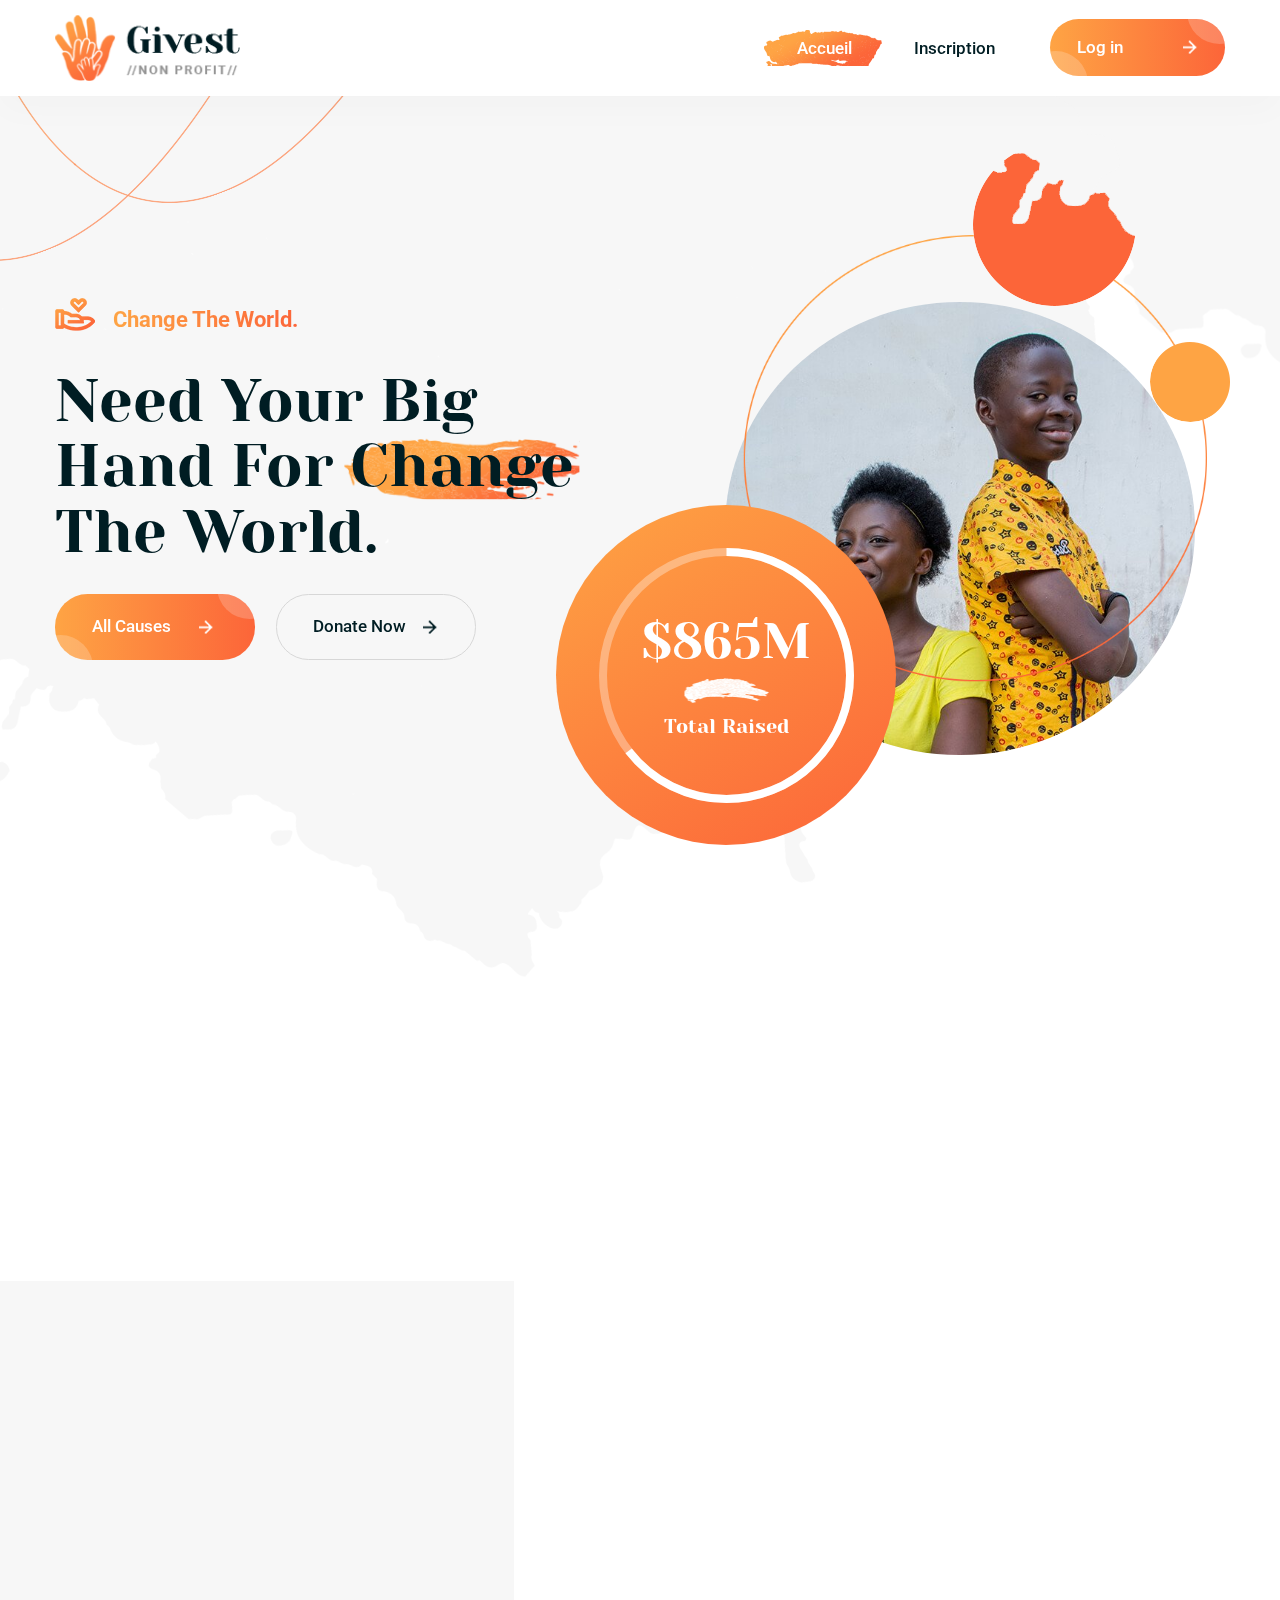
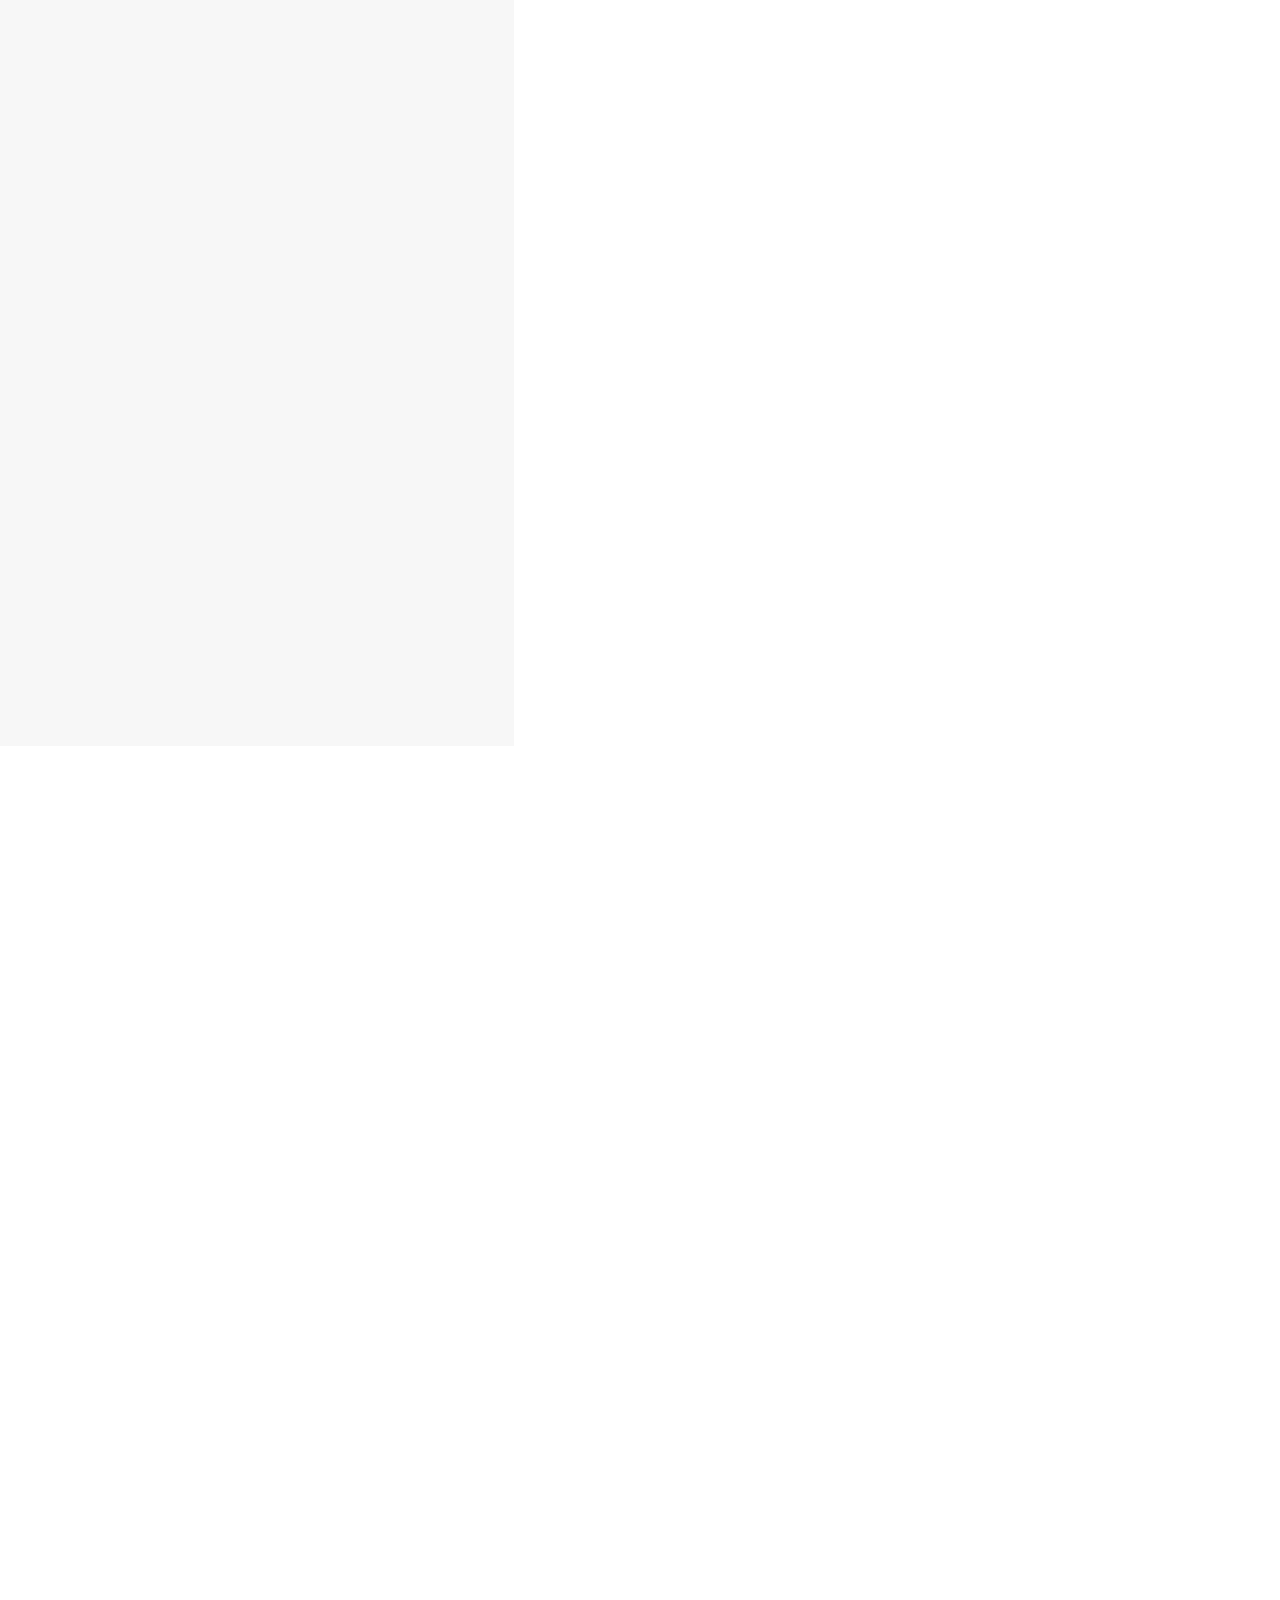
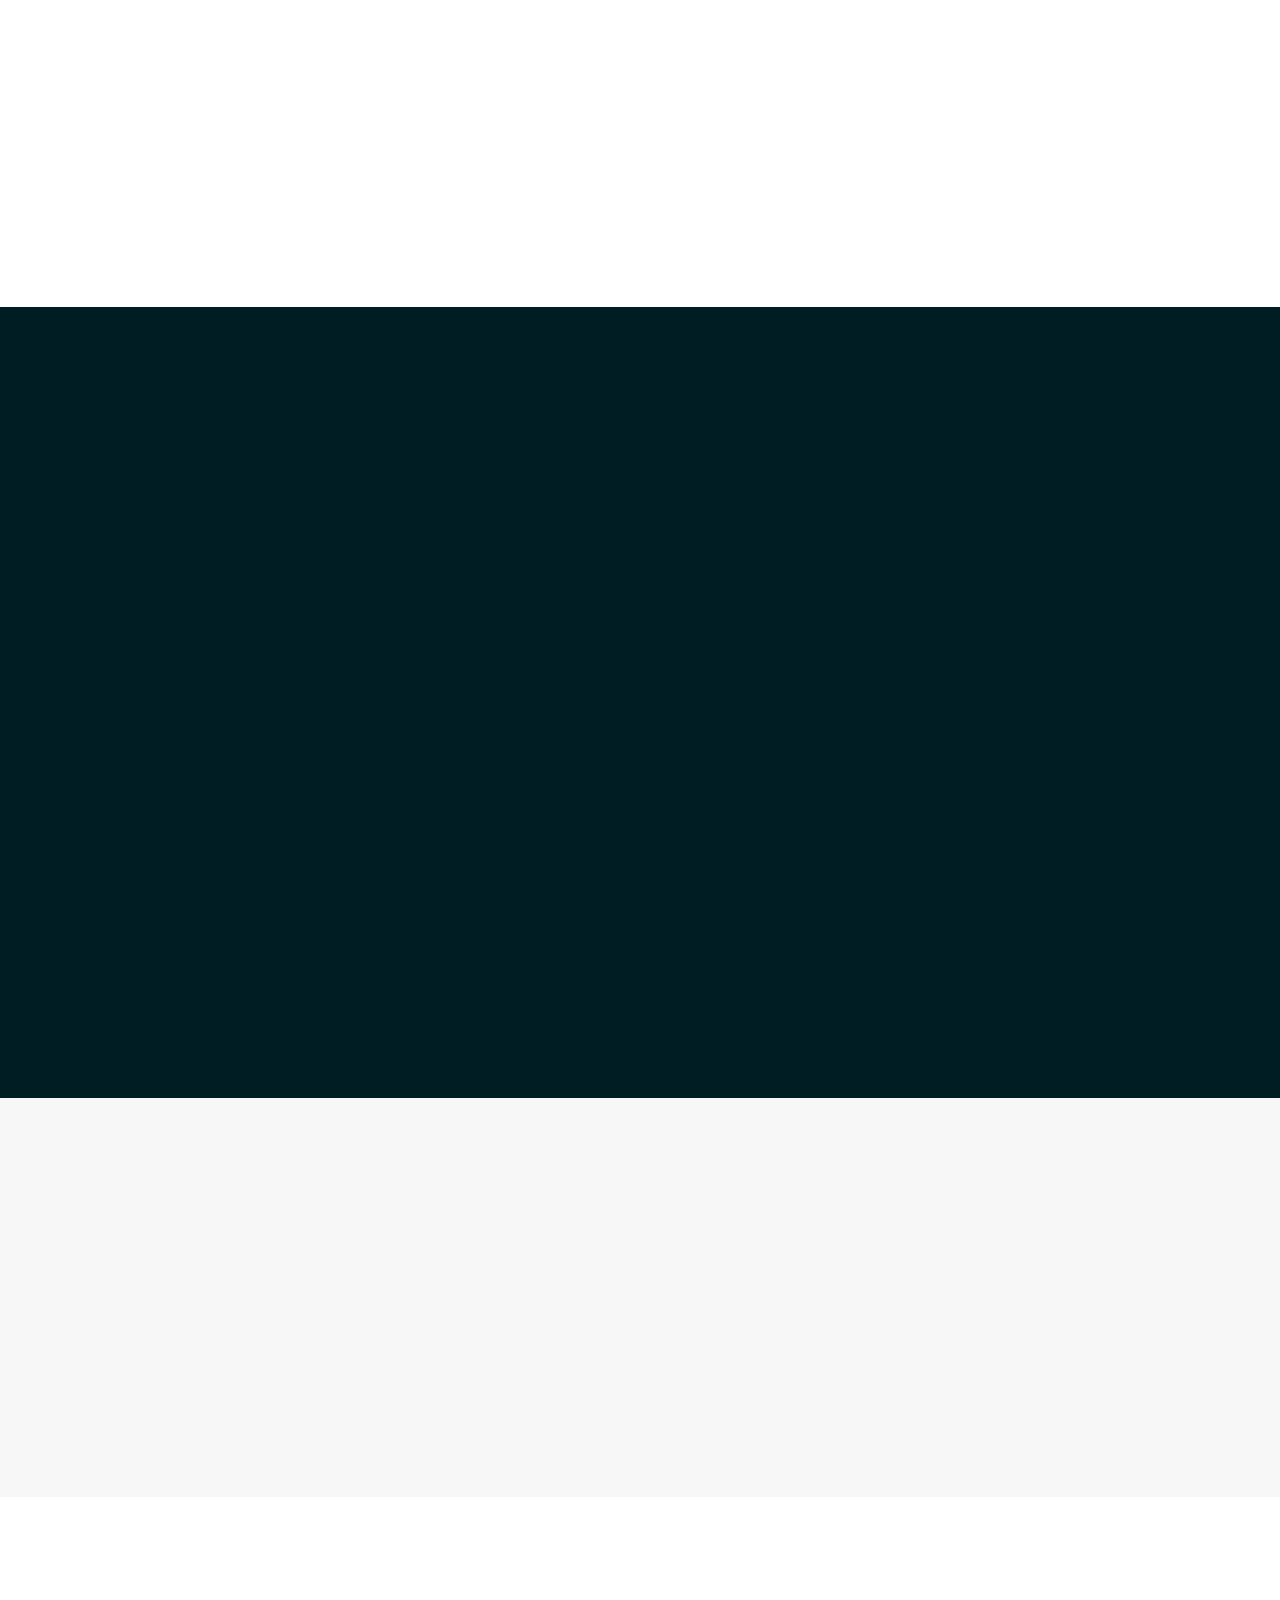
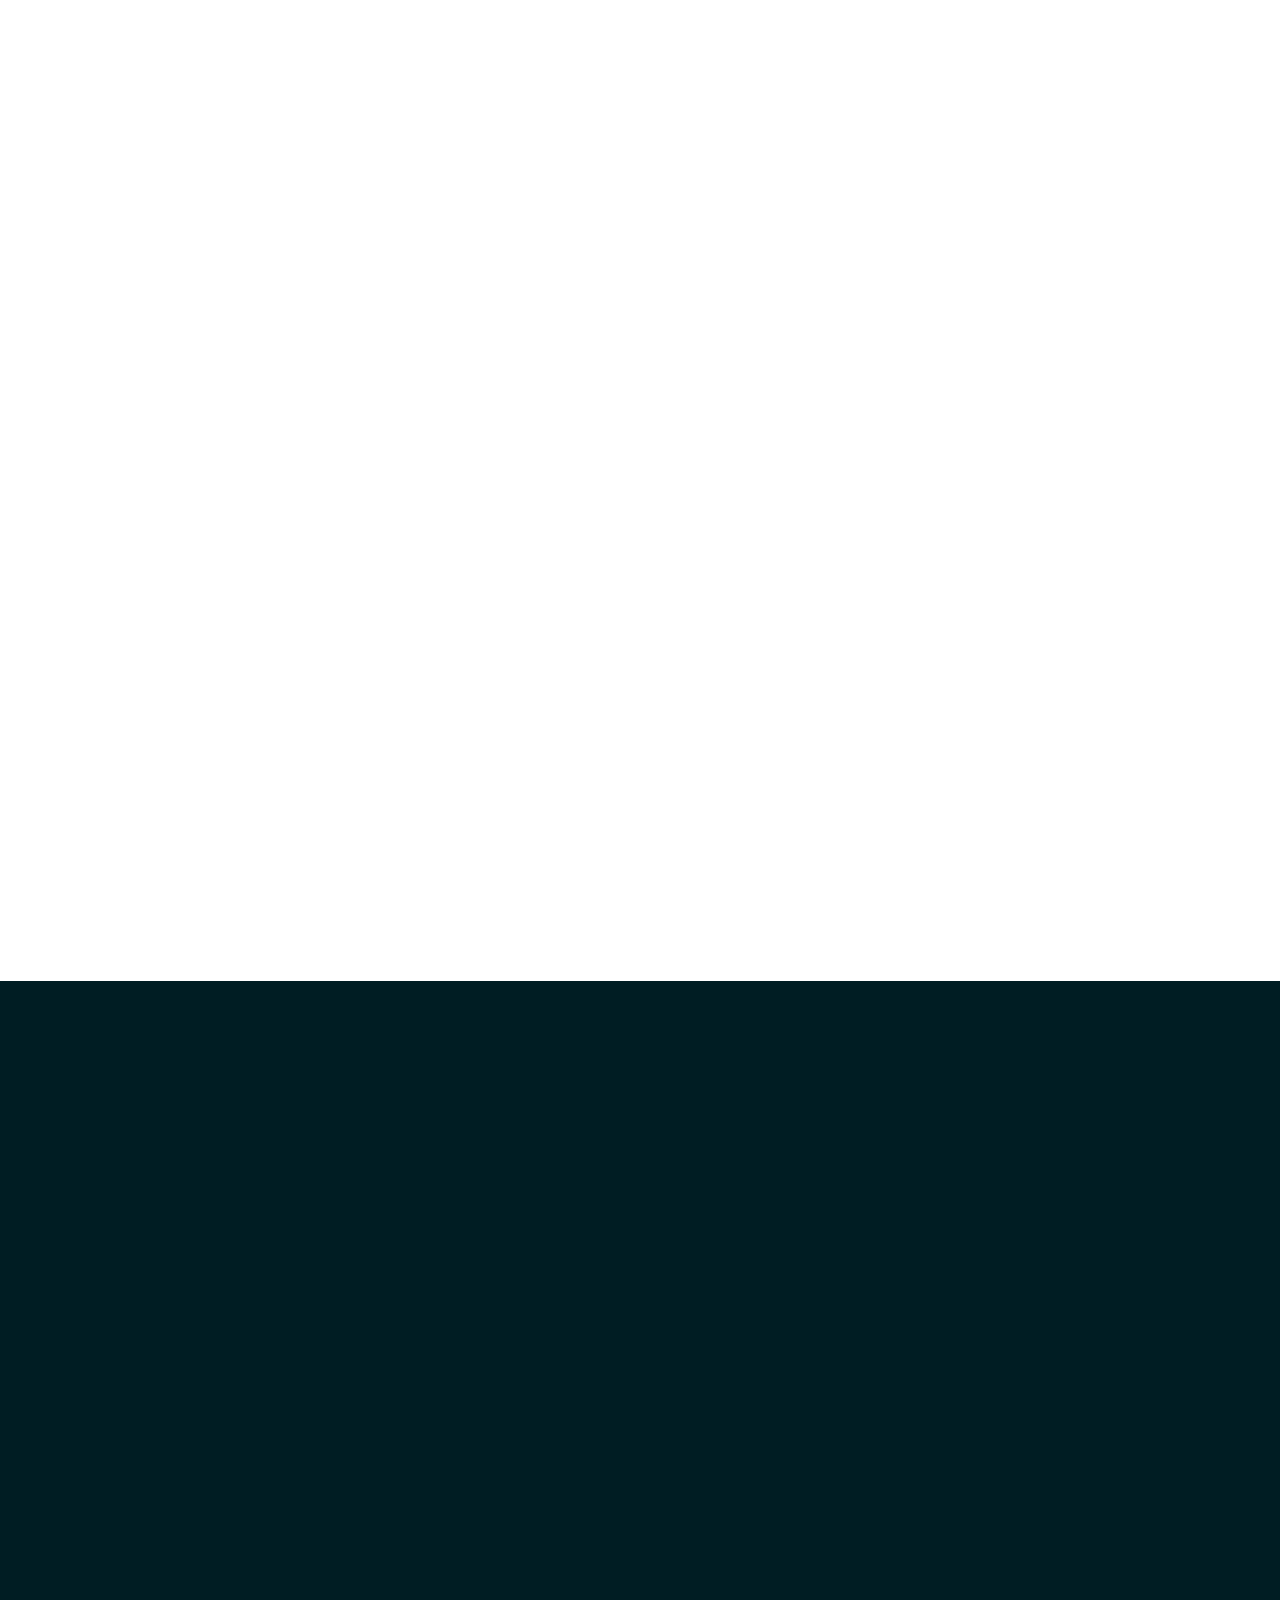
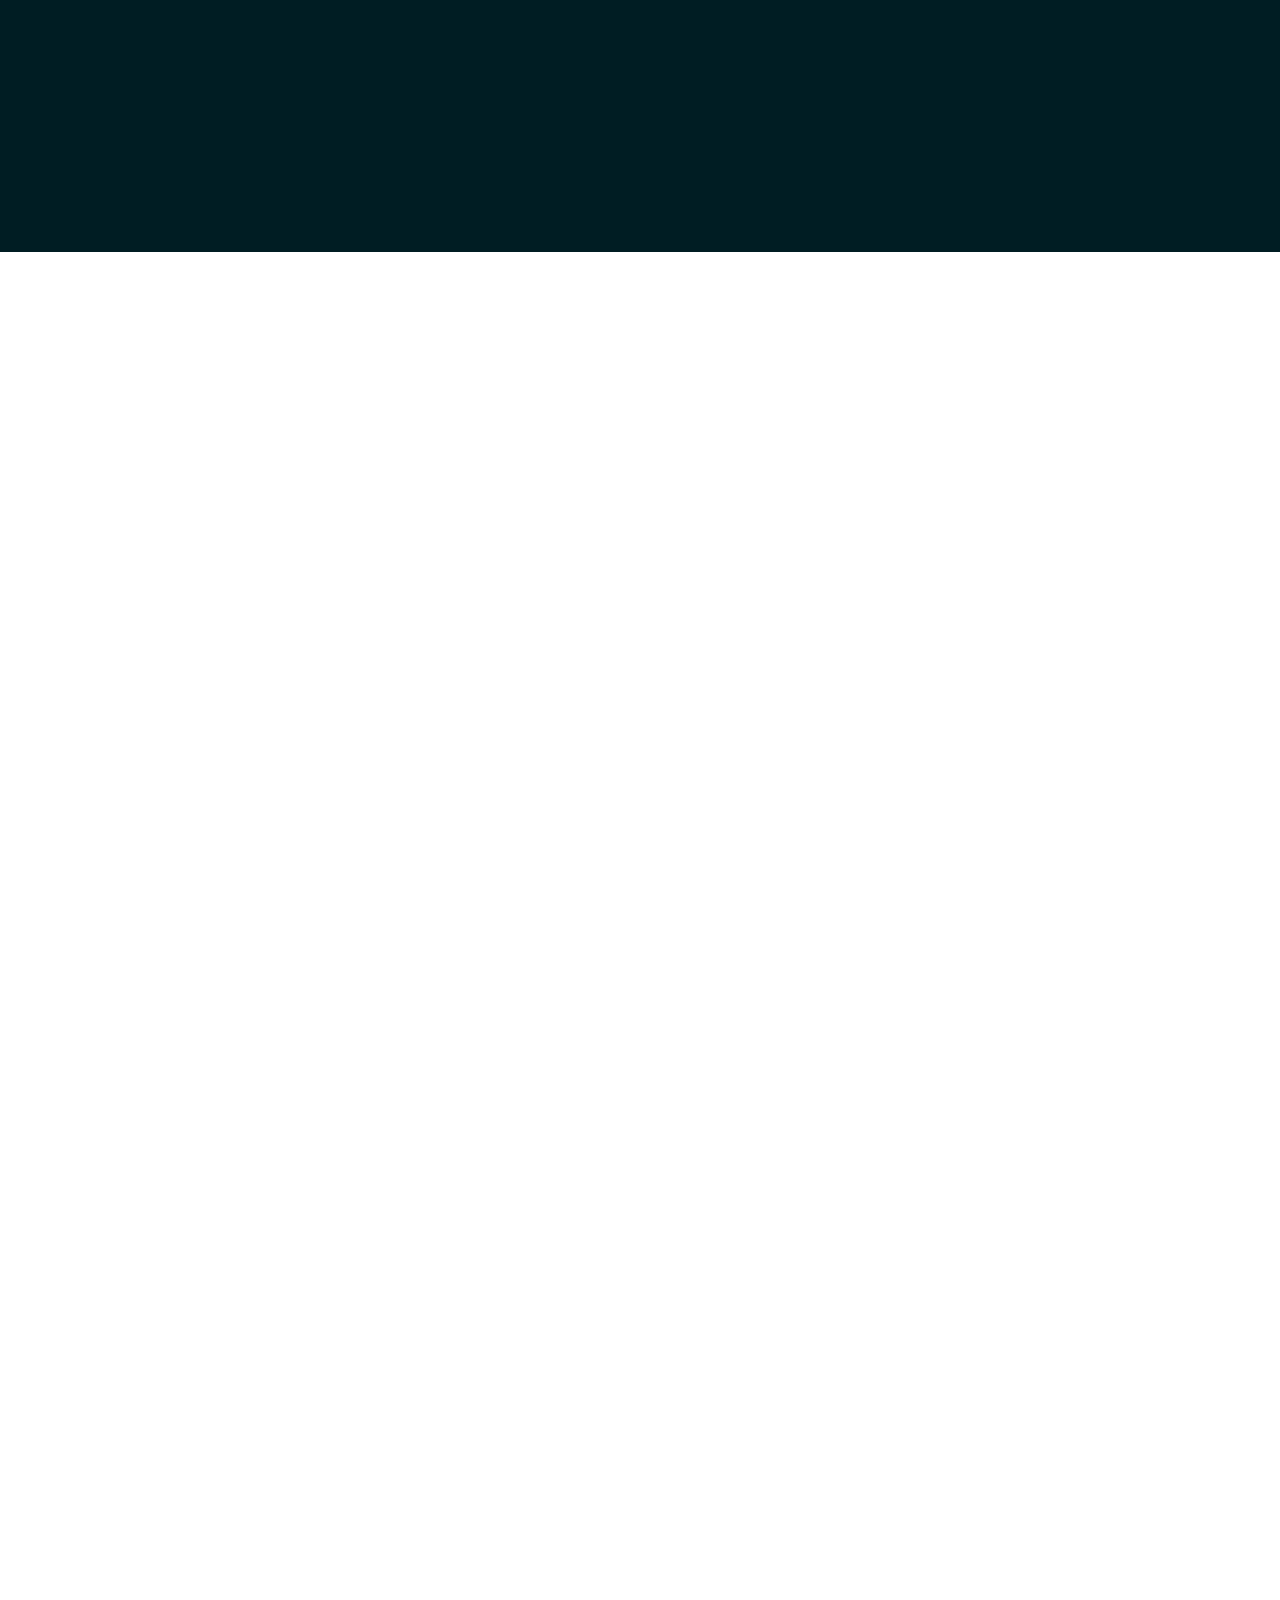
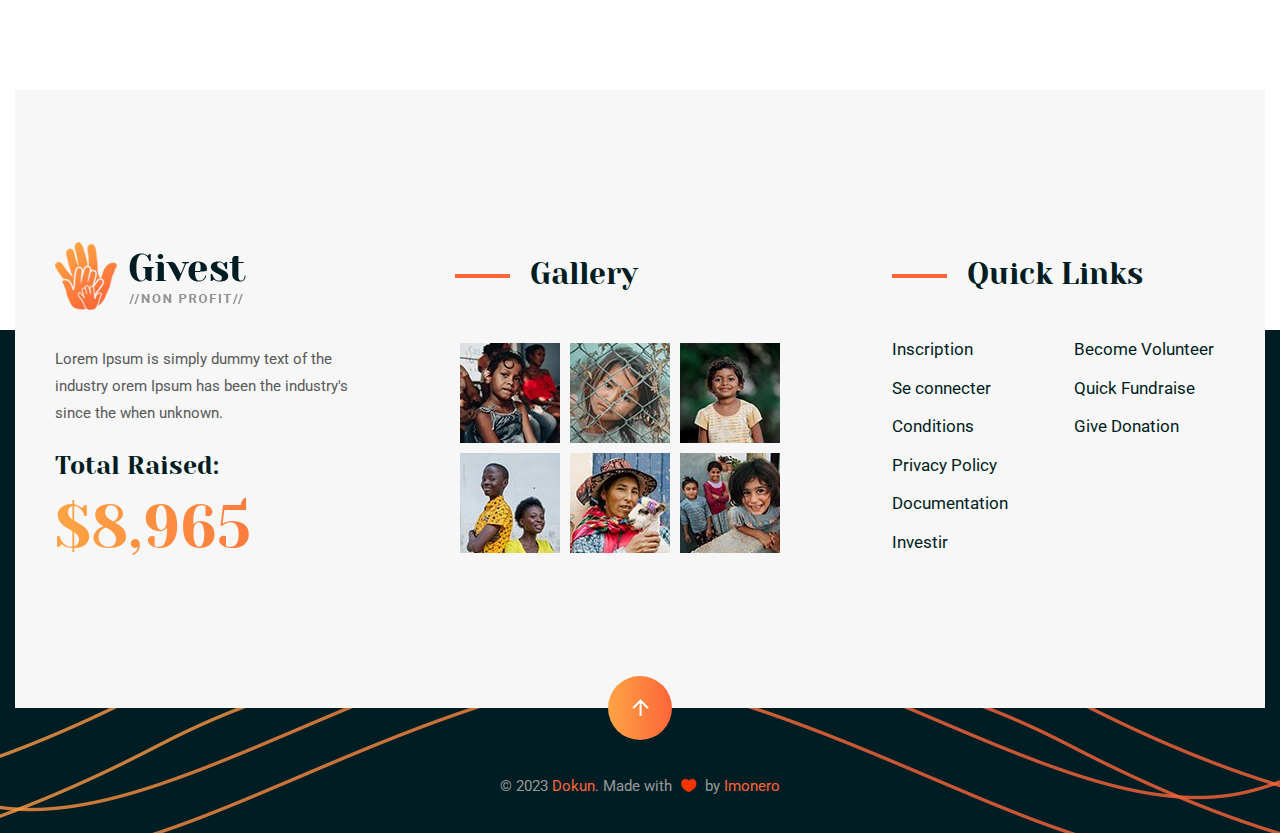
<file: index.html>
<!DOCTYPE html>
<html lang="en">


<head>
    <meta charset="utf-8">
    <meta http-equiv="X-UA-Compatible" content="IE=edge">
    <meta name="viewport" content="width=device-width, initial-scale=1.0" />

    <title>Dokun – Startup Fundraising</title>

    <!--== Favicon ==-->
    <link rel="shortcut icon" href="assets/img/favicon.ico" type="image/x-icon" />

    <!--== Google Fonts ==-->
    <link href="https://fonts.googleapis.com/css?family=Yeseva+One:400" rel="stylesheet">
    <link href="https://fonts.googleapis.com/css?family=Roboto:300,400,400i,500,500i,700,700i" rel="stylesheet">

    <!--== Bootstrap CSS ==-->
    <link href="assets/css/bootstrap.min.css" rel="stylesheet"/>
    <!--== Icofont CSS ==-->
    <link href="assets/css/icofont.css" rel="stylesheet"/>
    <!--== ElegantIcons CSS ==-->
    <link href="assets/css/elegantIcons.css" rel="stylesheet"/>
    <!--== Animate CSS ==-->
    <link href="assets/css/animate.css" rel="stylesheet"/>
    <!--== Aos CSS ==-->
    <link href="assets/css/aos.css" rel="stylesheet"/>
    <!--== FancyBox CSS ==-->
    <link href="assets/css/jquery.fancybox.min.css" rel="stylesheet"/>
    <!--== Slicknav CSS ==-->
    <link href="assets/css/slicknav.css" rel="stylesheet"/>
    <!--== Swiper CSS ==-->
    <link href="assets/css/swiper.min.css" rel="stylesheet"/>
    <!--== Main Style CSS ==-->
    <link href="assets/css/style.css" rel="stylesheet" />

</head>

<body>

<!--wrapper start-->
<div class="wrapper home-default-wrapper">

  <!--== Start Preloader Content ==-->
  <div class="preloader-wrap">
    <div class="preloader">
      <span class="dot"></span>
      <div class="dots">
        <span></span>
        <span></span>
        <span></span>
      </div>
    </div>
  </div>
  <!--== End Preloader Content ==-->

  <!--== Start Header Wrapper ==-->
  <header class="header-area header-default sticky-header">
    <div class="container">
      <div class="row align-items-center">
        <div class="col-5 col-sm-3 col-md-3 col-lg-2 pr-0">
          <div class="header-logo-area">
            <a href="index.html">
              <img class="logo-main" src="assets/img/logo.png" alt="Logo" />
              <img class="logo-light" src="assets/img/logo.png" alt="Logo" />
            </a>
          </div>
        </div>
        <div class="col-7 col-sm-9 col-md-9 col-lg-10">
          <div class="header-align">
            <div class="header-navigation-area">
              <ul class="main-menu nav justify-content-center">
                <li class="active"><a href="index.html">Accueil</a></li>
                <li><a href="form.html">Inscription</a></li>
            </div>
            <div class="header-action-area">
              <button class="btn-menu d-xl-none">
                <span></span>
                <span></span>
                <span></span>
              </button>
              <a href="#" class="btn-theme btn-gradient btn-slide btn-style">Log in <img class="icon icon-img" src="assets/img/icons/arrow-line-right2.png" alt="Icon"></a>
            </div>
          </div>
        </div>
      </div>
    </div>
  </header>
  <!--== End Header Wrapper ==-->
  
  <main class="main-content">
    <!--== Start Hero Area Wrapper ==-->
    <section class="home-slider-area slider-default">
      <div class="home-slider-content">
        <!-- Start Slide Item -->
        <div class="home-slider-item">
          <div class="slider-content-area">
            <div class="container">
              <div class="row">
                <div class="col-md-6 col-lg-6 col-xl-7">
                  <div class="content" data-aos="fade-right" data-aos-duration="1000">
                    <div class="subtitle-content">
                      <img src="assets/img/icons/1.png" alt="Givest-HasTech">
                      <h6>Change The World.</h6>
                    </div>
                    <div class="tittle-wrp">
                      <h2>Need Your Big Hand For <span>Change</span> The World.</h2>
                    </div>
                    <div class="btn-wrp">
                      <a href="causes.html" class="btn-theme btn-gradient btn-slide btn-style">All Causes <img class="icon icon-img" src="assets/img/icons/arrow-line-right2.png" alt="Icon"></a>
                      <a href="#/" class="btn-theme btn-border btn-black btn-style">Donate Now <img class="icon icon-img" src="assets/img/icons/arrow-right-line-dark.png" alt="Icon"></a>
                    </div>
                  </div>
                </div>
                <div class="col-md-5 offset-md-1 col-lg-5 offset-lg-1 col-xl-5 offset-xl-0">
                  <div class="layer-style">
                    <div class="thumb scene">
                      <span class="scene-layer" data-depth="0.20">                     
                        <img class="" src="assets/img/slider/1.jpg" alt="Image-Givest">
                      </span>
                      <div class="shape-circle scene">
                        <span class="scene-layer" data-depth="0.10">
                          <img src="assets/img/shape/circle1.png" alt="Image-Givest">
                        </span>
                        <span class="scene-layer" data-depth="0.40">                        
                          <img class="circle-img" src="assets/img/shape/2.png" alt="Image-Givest">
                        </span>
                      </div>
                    </div>
                    <div class="shape-style1 scene">
                      <span class="scene-layer" data-depth="0.30">
                        <img src="assets/img/shape/1.png" alt="Image-Givest">
                      </span>
                    </div>
                    <div class="donate-circle-wrp">
                      <div class="pie-chart-circle" data-size="255" data-line-width="8" data-line-cap="butt" data-track-color="#ffffff54" data-bar-color="#fff" data-percent="68"></div>
                      <div class="donate-content">
                        <div class="raised-amount">$865M</div>
                        <img class="line-shape-img" src="assets/img/shape/line-s2.png" alt="Image-Givest">
                        <h5 class="donate-title">Total Raised</h5>
                      </div>
                    </div>
                  </div>
                </div>
              </div>
            </div>
            <div class="slider-shape">
              <div class="shape-style1">
                <img class="shape-img1" src="assets/img/shape/map1.png" alt="Image-Givest">
              </div>
              <div class="shape-style2">
                <img class="shape-img2" src="assets/img/shape/map2.png" alt="Image-Givest">
              </div>
              <div class="shape-style3">
                <img class="shape-img3" src="assets/img/shape/banner-line1.png" alt="Image-Givest">
              </div>
              <div class="shape-style4">
                <img class="shape-img3" src="assets/img/shape/banner-line2.png" alt="Image-Givest">
              </div>
            </div>
          </div>
        </div>
        <!-- End Slide Item -->
      </div>
    </section>
    <!--== End Hero Area Wrapper ==-->

    <!--== Start Service Area ==-->
    <section class="service-area service-default-area">
      <div class="container">
        <div class="row icon-box-style1" data-aos="fade-up" data-aos-duration="1000">
          <div class="col-md-6 col-lg-4">
            <div class="icon-box-item item-one mb-md-30">
              <div class="icon-box-top">
                <div class="icon-box">
                  <img class="icon-img" src="assets/img/icons/s1.png" alt="Icon">
                </div>
                <h4 class="title">Clean Water</h4>
              </div>
              <div class="content">
                <div class="separator-line">
                  <img src="assets/img/shape/line-s1.png" alt="Givest-HasTech">
                </div>
                <p>Lorem Ipsum is simply dummy text the printing typesetng industry lorem Ipsum has been industry standard dummy text ever since.</p>
                <a href="causes-details.html" class="btn-theme btn-white btn-border btn-size-md">View Details <img class="icon icon-img" src="assets/img/icons/arrow-line-right.png" alt="Icon"></a>
              </div>
            </div>
          </div>
          <div class="col-md-6 col-lg-4">
            <div class="icon-box-item item-two mb-md-30">
              <div class="icon-box-top">
                <div class="icon-box">
                  <img class="icon-img" src="assets/img/icons/s2.png" alt="Icon">
                </div>
                <h4 class="title">Healthy Food</h4>
              </div>
              <div class="content">
                <div class="separator-line">
                  <img src="assets/img/shape/line-s1.png" alt="Givest-HasTech">
                </div>
                <p>Lorem Ipsum is simply dummy text the printing typesetng industry lorem Ipsum has been industry standard dummy text ever since.</p>
                <a href="causes-details.html" class="btn-theme btn-white btn-border btn-size-md">View Details <img class="icon icon-img" src="assets/img/icons/arrow-line-right.png" alt="Icon"></a>
              </div>
            </div>
          </div>
          <div class="col-md-6 col-lg-4">
            <div class="icon-box-item item-three">
              <div class="icon-box-top">
                <div class="icon-box">
                  <img class="icon-img" src="assets/img/icons/s3.png" alt="Icon">
                </div>
                <h4 class="title">Medical Help</h4>
              </div>
              <div class="content">
                <div class="separator-line">
                  <img src="assets/img/shape/line-s1.png" alt="Givest-HasTech">
                </div>
                <p>Lorem Ipsum is simply dummy text the printing typesetng industry lorem Ipsum has been industry standard dummy text ever since.</p>
                <a href="causes-details.html" class="btn-theme btn-white btn-border btn-size-md">View Details <img class="icon icon-img" src="assets/img/icons/arrow-line-right.png" alt="Icon"></a>
              </div>
            </div>
          </div>
        </div>
      </div>
    </section>
    <!--== End Service Area ==-->

    <!--== Start About Area ==-->
    <section class="about-area about-default-area">
      <div class="container">
        <div class="row">
          <div class="col-lg-9">
            <div class="section-title position-relative z-index-1" data-aos="fade-up" data-aos-duration="1000">
              <h5 class="subtitle line-theme-color">About Us.</h5>
              <h2 class="title"><span>Givest</span> is The Non Profitable Organization.</h2>
            </div>
          </div>
        </div>
        <div class="row">
          <div class="col-lg-6 col-xl-7">
            <div class="layer-style" data-aos="fade-up" data-aos-duration="1100">
              <div class="thumb">
                <div class="row m-0">
                  <div class="col-sm-4 col-md-4 col-lg-4 col-xl-4 p-0 d-none d-sm-block d-lg-none d-xl-block tilt-animation">
                    <img src="assets/img/about/1.jpg" alt="Image-Givest">
                  </div>
                  <div class="col-sm-8 col-md-8 col-lg-12 col-xl-8 p-0 tilt-animation">
                    <img class="img-two" src="assets/img/about/2.jpg" alt="Image-Givest">
                  </div>
                </div>
              </div>
            </div>
          </div>
          <div class="col-lg-6 col-xl-5">
            <div class="about-content" data-aos="fade-up" data-aos-duration="1100">
              <p class="text-style">Lorem Ipsum is simply dummy text of the printing and typesetting industry has been the industry standard.</p>
              <p>Lorem Ipsum is simply dummy text of the printing and typesetting industry orem Ipsum has been the industry's standard dummy text ever since the 1500s, when an unknown.</p>
              <p class="mb-0">Lorem Ipsum is simply dummy text of the printing and typesetting industry orem Ipsum has been the industry's standard dummy text ever since the 1500s, when an unknown.</p>
              <ul class="list-icon-style">
                <li><img class="icon-img" src="assets/img/icons/check-double-line.png" alt="Image-Givest"> Need your simple help <br>for save children.</li>
                <li class="line-center"></li>
                <li><img class="icon-img" src="assets/img/icons/check-double-line.png" alt="Image-Givest"> Need your simple help <br>for save children.</li>
              </ul>
              <a href="#/" class="btn-theme btn-gradient btn-slide">Donate Now <img class="icon icon-img" src="assets/img/icons/arrow-line-right2.png" alt="Icon"></a>
            </div>
          </div>
        </div>
      </div>
    </section>
    <!--== End About Area ==-->

    <!--== Start Causes Area ==-->
    <section class="causes-area causes-default-area">
      <div class="container">
        <div class="row">
          <div class="col-lg-8 m-auto">
            <div class="section-title text-center" data-aos="fade-up" data-aos-duration="1000">
              <h5 class="subtitle line-theme-color">Check Causes</h5>
              <h2 class="title title-style">Donate For Poor People. Causes of Givest <img class="img-shape" src="assets/img/shape/3.png" alt="Image-Givest"></h2>
            </div>
          </div>
        </div>
        <div class="row" data-aos="fade-up" data-aos-duration="1000">
          <div class="col-md-6 col-lg-4">
            <div class="causes-item mb-md-30">
              <div class="thumb">
                <img src="assets/img/causes/01.jpg" alt="Givest-HasTech">
              </div>
              <div class="content">
                <ul class="donate-info">
                  <li class="info-item">
                    <span class="info-title">Goal:</span>
                    <span class="amount">$ 5,000</span>
                  </li>
                  <li class="info-item">
                    <span class="info-title">Raised:</span>
                    <span class="amount">$ 2,000</span>
                  </li>
                  <li class="info-item">
                    <span class="info-title">To Go:</span>
                    <span class="amount">$ 1,000</span>
                  </li>
                </ul>
                <h4 class="title"><a href="causes-details.html">Children Education Needs For Change The World.</a></h4>
                <p>Lorem Ipsum is simply dummy text of the industry's since the unknown.</p>
              </div>
              <div class="causes-footer">
                <div class="admin">
                  <h5><a href="causes.html"><span class="icon-img"><img src="assets/img/icons/admin1.png" alt="Icon"></span> Kristin Horton</a></h5>
                </div>
                <a class="btn-theme btn-border-gradient gray-border btn-size-md" href="#"><span>Donate Now <img class="icon icon-img" src="assets/img/icons/arrow-line-right-gradient.png" alt="Icon"></span></a>
              </div>
            </div>
          </div>
          <div class="col-md-6 col-lg-4">
            <div class="causes-item mb-md-30">
              <div class="thumb">
                <img src="assets/img/causes/02.jpg" alt="Givest-HasTech">
              </div>
              <div class="content">
                <ul class="donate-info">
                  <li class="info-item">
                    <span class="info-title">Goal:</span>
                    <span class="amount">$ 5,000</span>
                  </li>
                  <li class="info-item">
                    <span class="info-title">Raised:</span>
                    <span class="amount">$ 2,000</span>
                  </li>
                  <li class="info-item">
                    <span class="info-title">To Go:</span>
                    <span class="amount">$ 1,000</span>
                  </li>
                </ul>
                <h4 class="title"><a href="causes-details.html">Children Education Needs For Change The World.</a></h4>
                <p>Lorem Ipsum is simply dummy text of the industry's since the unknown.</p>
              </div>
              <div class="causes-footer">
                <div class="admin">
                  <h5><a href="causes.html"><span class="icon-img"><img src="assets/img/icons/admin1.png" alt="Icon"></span> Kristin Horton</a></h5>
                </div>
                <a class="btn-theme btn-border-gradient gray-border btn-size-md" href="#"><span>Donate Now <img class="icon icon-img" src="assets/img/icons/arrow-line-right-gradient.png" alt="Icon"></span></a>
              </div>
            </div>
          </div>
          <div class="col-md-6 col-lg-4">
            <div class="causes-item">
              <div class="thumb">
                <img src="assets/img/causes/03.jpg" alt="Givest-HasTech">
              </div>
              <div class="content">
                <ul class="donate-info">
                  <li class="info-item">
                    <span class="info-title">Goal:</span>
                    <span class="amount">$ 5,000</span>
                  </li>
                  <li class="info-item">
                    <span class="info-title">Raised:</span>
                    <span class="amount">$ 2,000</span>
                  </li>
                  <li class="info-item">
                    <span class="info-title">To Go:</span>
                    <span class="amount">$ 1,000</span>
                  </li>
                </ul>
                <h4 class="title"><a href="causes-details.html">Children Education Needs For Change The World.</a></h4>
                <p>Lorem Ipsum is simply dummy text of the industry's since the unknown.</p>
              </div>
              <div class="causes-footer">
                <div class="admin">
                  <h5><a href="causes.html"><span class="icon-img"><img src="assets/img/icons/admin1.png" alt="Icon"></span> Kristin Horton</a></h5>
                </div>
                <a class="btn-theme btn-border-gradient gray-border btn-size-md" href="#"><span>Donate Now <img class="icon icon-img" src="assets/img/icons/arrow-line-right-gradient.png" alt="Icon"></span></a>
              </div>
            </div>
          </div>
        </div>
      </div>
    </section>
    <!--== End Causes Area ==-->

    <!--== Start Donate Area ==-->
    <section class="donate-area donate-default-area bgcolor-theme3">
      <div class="container">
        <div class="row">
          <div class="col-lg-7 col-xxl-7">
            <div class="content" data-aos="fade-up" data-aos-duration="1000">
              <div class="section-title">
                <h5 class="subtitle line-theme-color mb-7">Make A Donation</h5>
                <h2 class="title title-style text-white">Need Pure Water For Mozambique People. <img class="img-shape" src="assets/img/shape/3.png" alt="Image-Givest"></h2>
              </div>
              <div class="donate-form">
                <form action="#">
                  <div class="amount-info">
                    <div class="donate-amount">$20</div>
                    <div class="donate-amount">$50</div>
                    <div class="donate-amount">$200</div>
                    <div class="donate-amount donate-custom-amount">
                      <input class="form-control" type="text" placeholder="Custom">
                    </div>
                  </div>
                  <div class="btn-wrp">
                    <a href="#/" class="btn-theme btn-gradient btn-slide">Donate Now <img class="icon icon-img" src="assets/img/icons/arrow-line-right2.png" alt="Icon"></a>
                    <a href="#/" class="btn-theme btn-gradient btn-border">Join Events <img class="icon icon-img" src="assets/img/icons/arrow-line-right2-gradient.png" alt="Icon"></a>
                  </div>
                </form>
              </div>
            </div>
          </div>
          <div class="col-lg-5 col-xxl-4 offset-xxl-1">
            <div class="donners-content">
              <div class="thumb-bg-layer" data-aos="fade-left" data-aos-duration="1000" data-bg-img="assets/img/photos/bg-donate1.jpg"></div>
              <div class="donners-info" data-aos="fade-up" data-aos-duration="1000">
                <h3>Great Donners</h3>
                <p>Lorem Ipsum is simply dummy text of the printing and typesetting industry since the 1500s, when an unknown.</p>
                <div class="donners-item">
                  <div class="donner-item">
                    <img src="assets/img/photos/donner1.png" alt="Image-Givest">
                  </div>
                  <div class="donner-item">
                    <img src="assets/img/photos/donner2.png" alt="Image-Givest">
                  </div>
                  <div class="donner-item">
                    <img src="assets/img/photos/donner3.png" alt="Image-Givest">
                  </div>
                  <div class="donner-item donner-number">+286</div>
                </div>
              </div>
            </div>
          </div>
        </div>
      </div>
    </section>
    <!--== End Donate Area ==-->

    <!--== Start Funfact Area ==-->
    <section class="funfact-area funfact-default-area">
      <div class="container">
        <div class="row row-gutter-0 funfact-items-style1" data-aos="fade-up" data-aos-duration="1000">
          <div class="col-sm-6 col-md-4 funfact-item">
            <div class="inner-content">
              <div class="icon-box">
                <img class="icon" src="assets/img/icons/f1.png" alt="Image-Givest">
                <img class="shape-img" src="assets/img/shape/4.png" alt="Image-Givest">
              </div>
              <div class="content">
                <div class="number">
                  <h2><span class="counter-animate">598</span>K</h2>
                </div>
                <img class="line-shape" src="assets/img/shape/funfact-line1.png" alt="Image-Givest">
                <p class="title">// Poor People</p>
              </div>
            </div>
          </div>
          <div class="col-sm-6 col-md-4 funfact-item">
            <div class="inner-content">
              <div class="icon-box">
                <img class="icon" src="assets/img/icons/f2.png" alt="Image-Givest">
                <img class="shape-img" src="assets/img/shape/4.png" alt="Image-Givest">
              </div>
              <div class="content">
                <div class="number">
                  <h2><span class="counter-animate">897</span>M</h2>
                </div>
                <img class="line-shape" src="assets/img/shape/funfact-line1.png" alt="Image-Givest">
                <p class="title">// Fund raised</p>
              </div>
            </div>
          </div>
          <div class="col-sm-6 col-md-4 funfact-item">
            <div class="inner-content">
              <div class="icon-box">
                <img class="icon" src="assets/img/icons/f3.png" alt="Image-Givest">
                <img class="shape-img" src="assets/img/shape/4.png" alt="Image-Givest">
              </div>
              <div class="content">
                <div class="number">
                  <h2><span class="counter-animate">998</span>+</h2>
                </div>
                <img class="line-shape" src="assets/img/shape/funfact-line1.png" alt="Image-Givest">
                <p class="title">// Active Member</p>
              </div>
            </div>
          </div>
        </div>
      </div>
    </section>
    <!--== End Funfact Area ==-->

    <!--== Start Events Area ==-->
    <section class="events-area events-default-area">
      <div class="container">
        <div class="row">
          <div class="col-lg-8">
            <div class="section-title" data-aos="fade-up" data-aos-duration="1000">
              <h5 class="subtitle line-theme-color mb-7">Recent Events</h5>
              <h2 class="title title-style">Join Recent Fundraising Event Of Givest. <img class="img-shape" src="assets/img/shape/3.png" alt="Image-Givest"></h2>
            </div>
            <div class="events-content events-list" data-aos="fade-up" data-aos-duration="1000">
              <div class="event-item">
                <div class="thumb">
                  <img class="thumb-img" src="assets/img/events/1.jpg" alt="Image-Givest">
                  <a href="event-details.html" class="btn-theme btn-gradient btn-size-sm">Join Now <img class="icon icon-img" src="assets/img/icons/arrow-line-right.png" alt="Icon"></a>
                </div>
                <div class="content">
                  <div class="event-info">15 January 2021  // <span>Education</span></div>
                  <h4 class="event-name"><a href="event-details.html">Need School For Mozambique Children.</a></h4>
                </div>
              </div>
              <div class="event-item">
                <div class="thumb">
                  <img class="thumb-img" src="assets/img/events/2.jpg" alt="Image-Givest">
                  <a href="event-details.html" class="btn-theme btn-gradient btn-size-sm">Join Now <img class="icon icon-img" src="assets/img/icons/arrow-line-right.png" alt="Icon"></a>
                </div>
                <div class="content">
                  <div class="event-info">15 January 2021  // <span>Education</span></div>
                  <h4 class="event-name"><a href="event-details.html">Need School For Mozambique Children.</a></h4>
                </div>
              </div>
              <div class="event-item">
                <div class="thumb">
                  <img class="thumb-img" src="assets/img/events/3.jpg" alt="Image-Givest">
                  <a href="event-details.html" class="btn-theme btn-gradient btn-size-sm">Join Now <img class="icon icon-img" src="assets/img/icons/arrow-line-right.png" alt="Icon"></a>
                </div>
                <div class="content">
                  <div class="event-info">15 January 2021  // <span>Education</span></div>
                  <h4 class="event-name"><a href="event-details.html">Need School For Mozambique Children.</a></h4>
                </div>
              </div>
            </div>
          </div>
          <div class="col-8 offset-2 col-sm-8 offset-sm-2 col-md-8 offset-md-2 col-lg-4 offset-lg-0">
            <div class="layer-style" data-aos="fade-left" data-aos-duration="1000">
              <div class="thumb tilt-animation">
                <img src="assets/img/photos/event1.png" alt="Image-Givest">
                <div class="play-video-btn">
                  <a class="btn-play play-video-popup wave-btn" href="https://player.vimeo.com/video/174392490?dnt=1&amp;app_id=122963"><span></span><span></span><span></span><div class="icon"><img src="assets/img/icons/play.png" alt="Icon"></div></a>
                </div>
              </div>
              <div class="shape-style1">
                <img src="assets/img/shape/line1.png" alt="Image-Givest">
              </div>
              <div class="shape-style2">
                <img src="assets/img/shape/line2.png" alt="Image-Givest">
              </div>
              <div class="shape-style3">
                <img src="assets/img/shape/line3.png" alt="Image-Givest">
              </div>
              <div class="shape-style4">
                <img src="assets/img/shape/line4.png" alt="Image-Givest">
              </div>
            </div>
          </div>
        </div>
      </div>
    </section>
    <!--== End Events Area ==-->

    <!--== Start Testimonial Area ==-->
    <section class="testimonial-area testimonial-default-area bgcolor-theme3">
      <div class="container">
        <div class="row">
          <div class="col-md-12 col-lg-4 col-xl-5">
            <div class="title-wrp" data-bg-img="assets/img/testimonial/bg-testi1.jpg" data-aos="fade-right" data-aos-duration="1000">
              <div class="section-title">
                <h5 class="subtitle line-white-color text-white mb-7">Recent Events</h5>
                <h2 class="title title-style text-white">What People Say About Us. <img class="img-shape" src="assets/img/shape/3.png" alt="Image-Givest"></h2>
              </div>
            </div>
          </div>
          <div class="col-md-12 col-lg-7 col-xl-6">
            <div class="testimonial-content" data-aos="fade-up" data-aos-duration="1000">
              <div class="testimonial-slider-content">
                <div class="swiper-container testimonial-slider-container">
                  <div class="swiper-wrapper testimonial-slider">
                    <div class="swiper-slide testimonial-single">
                      <div class="client-thumb-wrp">
                        <div class="client-thumb">
                          <img src="assets/img/testimonial/1.png" alt="Image-Givest">
                        </div>
                        <div class="quote-icon">“</div>
                      </div>
                      <div class="client-content">
                        <p>The leap into electronic typesetting, essentially unchanged was popularised the release Letraset sheets containing and more recently desktop publishing like Aldus maker including.</p>
                      </div>
                      <div class="client-info">
                        <img class="shape-line-img" src="assets/img/shape/line-t1.png" alt="Image-Givest">
                        <h4 class="name">Harvey Harrington</h4>
                        <h6 class="designation">Senior Volunteer</h6>
                      </div>
                    </div>
                    <div class="swiper-slide testimonial-single">
                      <div class="client-thumb-wrp">
                        <div class="client-thumb">
                          <img src="assets/img/testimonial/2.png" alt="Image-Givest">
                        </div>
                        <div class="quote-icon">“</div>
                      </div>
                      <div class="client-content">
                        <p>It is long established fact that reader will distract by the readable content a page when looking atten layout. The point of using  and that it has a normal distribution of letters</p>
                      </div>
                      <div class="client-info">
                        <img class="shape-line-img" src="assets/img/shape/line-t1.png" alt="Image-Givest">
                        <h4 class="name">Julia Steve</h4>
                        <h6 class="designation">Senior Volunteer</h6>
                      </div>
                    </div>
                  </div>
                  <!-- Add Arrows -->
                  <div class="navigation-wrp">
                    <div class="swiper-button-prev"><img class="icon-img" src="assets/img/icons/test-arrow-left.png" alt="Image-Icon"></div>
                    <div class="swiper-button-next"><img class="icon-img" src="assets/img/icons/test-arrow-right.png" alt="Image-Icon"></div>
                  </div>
                </div>
              </div>
            </div>
          </div>
        </div>
      </div>
    </section>
    <!--== End Testimonial Area ==-->

    <!--== Start Blog Area Wrapper ==-->
    <section class="blog-area blog-default-area">
      <div class="container">
        <div class="row">
          <div class="col-md-8 col-lg-6 m-auto">
            <div class="section-title text-center" data-aos="fade-up" data-aos-duration="1000">
              <h5 class="subtitle line-theme-color">Blog Post</h5>
              <h2 class="title title-style">Latest News From Givest Blog <img class="img-shape" src="assets/img/shape/3.png" alt="Image-Givest"></h2>
            </div>
          </div>
        </div>
        <div class="row" data-aos="fade-up" data-aos-duration="1000">
          <div class="col-md-6 col-lg-4">
            <!--== Start Blog Post Item ==-->
            <div class="post-item mb-md-150">
              <div class="thumb">
                <a href="blog-details.html"><img src="assets/img/blog/1.jpg" alt="Givest-Blog"></a>
                <div class="meta-date">
                  <a href="blog.html"><span>15</span> January</a>
                </div>
                <div class="shape-line"></div>
              </div>
              <div class="content">
                <div class="inner-content">
                  <div class="meta">
                    <a class="post-category" href="blog.html">Education</a>
                    <div class="post-share">
                      <a class="icon-share" href="blog.html"><img src="assets/img/icons/share-line-gradient.png" alt="Icon"></a>
                      <ul>
                        <li><a class="color-facebook" href="#/"><i class="social_facebook"></i></a></li>
                        <li><a class="color-twitter" href="#/"><i class="social_twitter"></i></a></li>
                        <li><a class="color-dribbble" href="#/"><i class="social_dribbble"></i></a></li>
                        <li><a class="color-pinterest" href="#/"><i class="social_pinterest"></i></a></li>
                      </ul>
                    </div>
                  </div>
                  <h4 class="title">
                    <a href="blog-details.html">Save Children Life For Future.</a>
                  </h4>
                  <p>Lorem Ipsum is simply dummy text industry since unknown..</p>
                </div>
                <div class="post-footer">
                  <a href="blog-details.html" class="btn-theme btn-border-gradient btn-size-xs"><span>Details <img class="icon icon-img" src="assets/img/icons/arrow-line-right-gradient.png" alt="Icon"></span></a>
                  <a class="post-author" href="blog.html">By: Robbins</a>
                </div>
              </div>
            </div>
            <!--== End Blog Post Item ==-->
          </div>

          <div class="col-md-6 col-lg-4">
            <!--== Start Blog Post Item ==-->
            <div class="post-item mb-md-150">
              <div class="thumb">
                <a href="blog-details.html"><img src="assets/img/blog/2.jpg" alt="Givest-Blog"></a>
                <div class="meta-date">
                  <a href="blog.html"><span>25</span> January</a>
                </div>
                <div class="shape-line"></div>
              </div>
              <div class="content">
                <div class="inner-content">
                  <div class="meta">
                    <a class="post-category" href="blog.html">Water</a>
                    <div class="post-share">
                      <a class="icon-share" href="blog.html"><img src="assets/img/icons/share-line-gradient.png" alt="Icon"></a>
                      <ul>
                        <li><a class="color-facebook" href="#/"><i class="social_facebook"></i></a></li>
                        <li><a class="color-twitter" href="#/"><i class="social_twitter"></i></a></li>
                        <li><a class="color-dribbble" href="#/"><i class="social_dribbble"></i></a></li>
                        <li><a class="color-pinterest" href="#/"><i class="social_pinterest"></i></a></li>
                      </ul>
                    </div>
                  </div>
                  <h4 class="title">
                    <a href="blog-details.html">Save Children Life For Future.</a>
                  </h4>
                  <p>Lorem Ipsum is simply dummy text industry since unknown..</p>
                </div>
                <div class="post-footer">
                  <a href="blog-details.html" class="btn-theme btn-border-gradient btn-size-xs"><span>Details <img class="icon icon-img" src="assets/img/icons/arrow-line-right-gradient.png" alt="Icon"></span></a>
                  <a class="post-author" href="blog.html">By: Robbins</a>
                </div>
              </div>
            </div>
            <!--== End Blog Post Item ==-->
          </div>

          <div class="col-md-6 col-lg-4">
            <!--== Start Blog Post Item ==-->
            <div class="post-item">
              <div class="thumb">
                <a href="blog-details.html"><img src="assets/img/blog/3.jpg" alt="Givest-Blog"></a>
                <div class="meta-date">
                  <a href="blog.html"><span>30</span> January</a>
                </div>
                <div class="shape-line"></div>
              </div>
              <div class="content">
                <div class="inner-content">
                  <div class="meta">
                    <a class="post-category" href="blog.html">Health</a>
                    <div class="post-share">
                      <a class="icon-share" href="blog.html"><img src="assets/img/icons/share-line-gradient.png" alt="Icon"></a>
                      <ul>
                        <li><a class="color-facebook" href="#/"><i class="social_facebook"></i></a></li>
                        <li><a class="color-twitter" href="#/"><i class="social_twitter"></i></a></li>
                        <li><a class="color-dribbble" href="#/"><i class="social_dribbble"></i></a></li>
                        <li><a class="color-pinterest" href="#/"><i class="social_pinterest"></i></a></li>
                      </ul>
                    </div>
                  </div>
                  <h4 class="title">
                    <a href="blog-details.html">Save Children Life For Future.</a>
                  </h4>
                  <p>Lorem Ipsum is simply dummy text industry since unknown..</p>
                </div>
                <div class="post-footer">
                  <a href="blog-details.html" class="btn-theme btn-border-gradient btn-size-xs"><span>Details <img class="icon icon-img" src="assets/img/icons/arrow-line-right-gradient.png" alt="Icon"></span></a>
                  <a class="post-author" href="blog.html">By: Robbins</a>
                </div>
              </div>
            </div>
            <!--== End Blog Post Item ==-->
          </div>
        </div>
      </div>
    </section>
    <!--== End Blog Area Wrapper ==-->

    <!--== Start Brand Logo Area ==-->
    <section class="brand-logo-area brand-logo-default-area">
      <div class="container">
        <div class="row" data-aos="fade-up" data-aos-duration="1000">
          <div class="col-sm-8 offset-sm-2 col-md-8 offset-md-2 col-lg-4 offset-lg-0 col-xl-4">
            <div class="section-title text-center text-lg-start">
              <h2 class="title title-style mt-xl-30">Nos Investiseurs Actuels. <img class="img-shape" src="assets/img/shape/3.png" alt="Image-Givest"></h2>
            </div>
          </div>
          <div class="col-lg-8 col-xl-7 offset-xl-1">
            <div class="brand-logo-content">
              <div class="row row-cols-3 row-cols-sm-5">
                <div class="col">
                  <div class="brand-logo-item">
                    <img src="assets/img/brand-logo/1.png" alt="Image-Givest">
                  </div>
                </div>
                <div class="col">
                  <div class="brand-logo-item">
                    <img src="assets/img/brand-logo/2.png" alt="Image-Givest">
                  </div>
                </div>
                <div class="col">
                  <div class="brand-logo-item">
                    <img src="assets/img/brand-logo/3.png" alt="Image-Givest">
                  </div>
                </div>
                <div class="col">
                  <div class="brand-logo-item">
                    <img src="assets/img/brand-logo/4.png" alt="Image-Givest">
                  </div>
                </div>
                <div class="col">
                  <div class="brand-logo-item">
                    <img src="assets/img/brand-logo/5.png" alt="Image-Givest">
                  </div>
                </div>
                <div class="col">
                  <div class="brand-logo-item">
                    <img src="assets/img/brand-logo/6.png" alt="Image-Givest">
                  </div>
                </div>
                <div class="col">
                  <div class="brand-logo-item">
                    <img src="assets/img/brand-logo/7.png" alt="Image-Givest">
                  </div>
                </div>
                <div class="col">
                  <div class="brand-logo-item">
                    <img src="assets/img/brand-logo/8.png" alt="Image-Givest">
                  </div>
                </div>
                <div class="col">
                  <div class="brand-logo-item">
                    <img src="assets/img/brand-logo/9.png" alt="Image-Givest">
                  </div>
                </div>
                <div class="col">
                  <div class="brand-logo-item">
                    <img src="assets/img/brand-logo/10.png" alt="Image-Givest">
                  </div>
                </div>
              </div>
            </div>
          </div>
        </div>
      </div>
    </section>
    <!--== End Brand Logo Area ==-->
  </main>

  <!--== Start Footer Area Wrapper ==-->
  <footer class="footer-area">
    <div class="footer-main">
      <div class="container">
        <div class="row">
          <div class="col-sm-12 col-md-6 col-lg-4 col-xl-4">
            <div class="widget-item">
              <div class="about-widget">
                <a class="footer-logo" href="index.html">
                  <img src="assets/img/logo.png" alt="Logo">
                </a>
                <p>Lorem Ipsum is simply dummy text of the industry orem Ipsum has been the industry's since the when unknown.</p>
                <div class="widget-total-raised">
                  <h4 class="raised-title">Total Raised:</h4>
                  <div class="raised-amount">$8,965</div>
                </div>
              </div>
            </div>
          </div>
          <div class="col-sm-6 col-md-6 col-lg-4 col-xl-4">
            <div class="widget-item">
              <h4 class="widget-title line-style">Gallery</h4>
              <div class="widget-gallery">
                <div class="row row-cols-3 row-gutter-10">
                  <div class="col">
                    <div class="gallery-item">
                      <img src="assets/img/photos/gallery1.jpg" alt="Givest-HasTech">
                      <a class="icon" href="#/"><i class="icofont-instagram"></i></a>
                    </div>
                  </div>
                  <div class="col">
                    <div class="gallery-item">
                      <img src="assets/img/photos/gallery2.jpg" alt="Givest-HasTech">
                      <a class="icon" href="#/"><i class="icofont-instagram"></i></a>
                    </div>
                  </div>
                  <div class="col">
                    <div class="gallery-item">
                      <img src="assets/img/photos/gallery3.jpg" alt="Givest-HasTech">
                      <a class="icon" href="#/"><i class="icofont-instagram"></i></a>
                    </div>
                  </div>
                  <div class="col">
                    <div class="gallery-item">
                      <img src="assets/img/photos/gallery4.jpg" alt="Givest-HasTech">
                      <a class="icon" href="#/"><i class="icofont-instagram"></i></a>
                    </div>
                  </div>
                  <div class="col">
                    <div class="gallery-item">
                      <img src="assets/img/photos/gallery5.jpg" alt="Givest-HasTech">
                      <a class="icon" href="#/"><i class="icofont-instagram"></i></a>
                    </div>
                  </div>
                  <div class="col">
                    <div class="gallery-item">
                      <img src="assets/img/photos/gallery6.jpg" alt="Givest-HasTech">
                      <a class="icon" href="#/"><i class="icofont-instagram"></i></a>
                    </div>
                  </div>
                </div>
              </div>              
            </div>
          </div>
          <div class="col-sm-6 col-md-6 col-lg-4 col-xl-4">
            <div class="widget-item menu-wrap-two-column">
              <h4 class="widget-title line-style">Quick Links</h4>
              <nav class="widget-menu-wrap">
                <div class="row">
                  <div class="col-6 col-sm-6 col-md-6 pr-sm-5">
                    <ul class="nav-menu nav">
                      <li><a href="form.html">Inscription</a></li>
                      <li><a href="#">Se connecter</a></li>
                      <li><a href="#/">Conditions</a></li>
                      <li><a href="#/">Privacy Policy</a></li>
                      <li><a href="#/">Documentation</a></li>
                      <li><a href="#/">Investir</a></li>
                    </ul>
                  </div>
                  <div class="col-6 col-sm-6 col-md-6 pl-sm-5">
                    <ul class="nav-menu nav align-right">
                      <li><a href="#">Become Volunteer</a></li>
                      <li><a href="#/">Quick Fundraise</a></li>
                      <li><a href="#/">Give Donation</a></li>
                    </ul>
                  </div>
                </div>
              </nav>
            </div>
          </div>
        </div>
      </div>
      <!--== Scroll Top Button ==-->
      <div class="scroll-to-top"><img src="assets/img/icons/arrow-up-line.png" alt="Icon-Image"></div>
    </div>
    <div class="footer-bottom">
      <div class="container">
        <div class="footer-bottom-content">
          <div class="row align-items-center">
            <div class="col-12">
              <div class="widget-copyright text-center">
                <p>© 2023 <span>Dokun</span>. Made with <i class="icon_heart"></i> by <a target="_blank" href="#">Imonero</a></p>
              </div>
            </div>
          </div>
        </div>
      </div>
    </div>
    <div class="shape-layer">
      <img src="assets/img/shape/footer-line.png" alt="Image-Givest">
    </div>
  </footer>
  <!--== End Footer Area Wrapper ==-->

  <!--== Start Side Menu ==-->
  <aside class="off-canvas-wrapper">
    <div class="off-canvas-inner">
      <div class="off-canvas-overlay"></div>
      <!-- Start Off Canvas Content Wrapper -->
      <div class="off-canvas-content">
        <!-- Off Canvas Header -->
        <div class="off-canvas-header">
          <div class="logo-area">
            <a href="index.html"><img src="assets/img/logo.png" alt="Logo" /></a>
          </div>
          <div class="close-action">
            <button class="btn-close"><i class="icofont-close"></i></button>
          </div>
        </div>

        <div class="off-canvas-item">
          <!-- Start Mobile Menu Wrapper -->
          <div class="res-mobile-menu menu-active-one">
            <!-- Note Content Auto Generate By Jquery From Main Menu -->
          </div>
          <!-- End Mobile Menu Wrapper -->
        </div>
        <!-- Off Canvas Footer -->
        <div class="off-canvas-footer"></div>
      </div>
      <!-- End Off Canvas Content Wrapper -->
    </div>
  </aside>
  <!--== End Side Menu ==-->  
</div>

<!--=======================Javascript============================-->

<!--=== Modernizr Min Js ===-->
<script src="assets/js/modernizr.js"></script>
<!--=== jQuery Min Js ===-->
<script src="assets/js/jquery-main.js"></script>
<!--=== jQuery Migration Min Js ===-->
<script src="assets/js/jquery-migrate.js"></script>
<!--=== Popper Min Js ===-->
<script src="assets/js/popper.min.js"></script>
<!--=== Bootstrap Min Js ===-->
<script src="assets/js/bootstrap.min.js"></script>
<!--=== jquery Appear Js ===-->
<script src="assets/js/jquery.appear.js"></script>
<!--=== jquery Swiper Min Js ===-->
<script src="assets/js/swiper.min.js"></script>
<!--=== jquery Fancybox Min Js ===-->
<script src="assets/js/fancybox.min.js"></script>
<!--=== jquery Aos Min Js ===-->
<script src="assets/js/aos.min.js"></script>
<!--=== jquery Tilt Animation Js ===-->
<script src="assets/js/tilt-animation.js"></script>
<!--=== jquery Scene Mouse Move Min Js ===-->
<script src="assets/js/parallax.min.js"></script>
<!--=== jquery Slicknav Js ===-->
<script src="assets/js/jquery.slicknav.js"></script>
<!--=== jquery Counterup Js ===-->
<script src="assets/js/counterup.js"></script>
<!--=== jquery Waypoint Js ===-->
<script src="assets/js/waypoint.js"></script>
<!--=== jquery Wow Min Js ===-->
<script src="assets/js/wow.min.js"></script>
<!--=== jQuery EasyPieChart Min Js ===-->
<script src="assets/js/jquery.easypiechart.min.js"></script>

<!--=== Custom Js ===-->
<script src="assets/js/custom.js"></script>

</body>


</html>
</file>
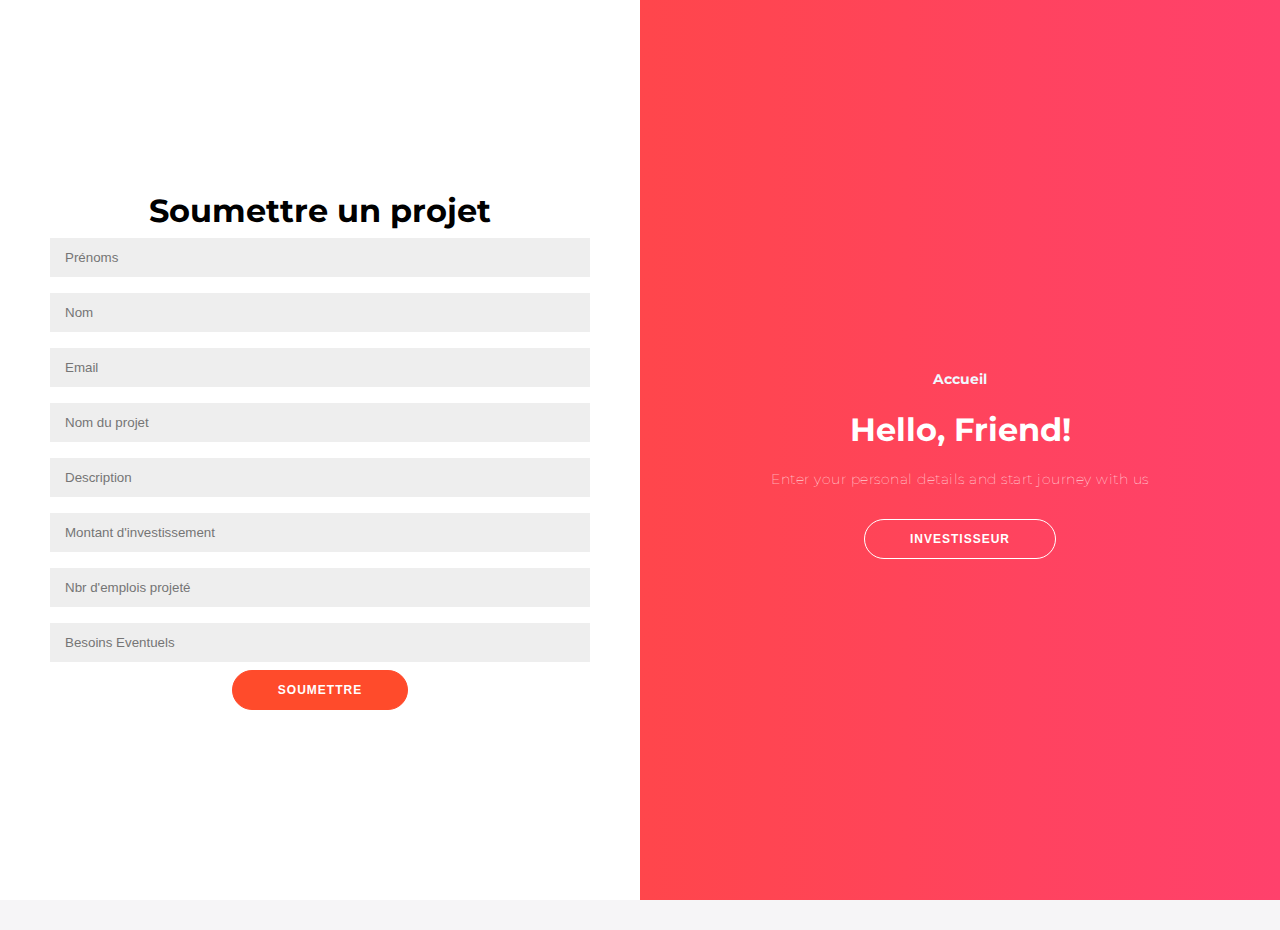
<file: form.html>
<!DOCTYPE html>
<html lang="en">
<head>
  <meta charset="utf-8">
  <meta http-equiv="X-UA-Compatible" content="IE=edge">
  <meta name="viewport" content="width=device-width, initial-scale=1.0" />

  <title>Dokun – Startup Fundraising</title>

  <!--== Favicon ==-->
  <link rel="shortcut icon" href="assets/img/favicon.ico" type="image/x-icon" />

  <!--== Google Fonts ==-->
  <link href="https://fonts.googleapis.com/css?family=Yeseva+One:400" rel="stylesheet">
  <link href="https://fonts.googleapis.com/css?family=Roboto:300,400,400i,500,500i,700,700i" rel="stylesheet">

  <link rel="stylesheet" href="/assets/css/form.css">
</head>
<body>

  <!--== Start Preloader Content ==-->
  <div class="preloader-wrap">
    <div class="preloader">
      <span class="dot"></span>
      <div class="dots">
        <span></span>
        <span></span>
        <span></span>
      </div>
    </div>
  </div>
  <!--== End Preloader Content ==-->

  <div class="container" id="container">

    <div class="form-container sign-up-container">
      <form action="#">
        <h1>Devenir Investisseur</h1>
        <input type="text" placeholder="Prénoms" />
        <input type="text" placeholder="Nom" />
        <input type="email" placeholder="Email" />
        <input type="number" placeholder="Capital d'investissement" />
        <input type="text" placeholder="Spécificités" />
        <button>Soumettre</button>
      </form>
    </div>
    <div class="form-container sign-in-container">
      <form action="#">
        <h1>Soumettre un projet</h1>
        
        <input type="text" placeholder="Prénoms" />
        <input type="text" placeholder="Nom" />
        <input type="email" placeholder="Email" />
        <input type="text" placeholder="Nom du projet" />
        <input type="text" placeholder="Description" />
        <input type="number" placeholder="Montant d'investissement" />
        <input type="number" placeholder="Nbr d'emplois projeté" />
        <input type="text" placeholder="Besoins Eventuels" />
        <button>Soumettre</button>
      </form>
    </div>
    <div class="overlay-container">
      <div class="overlay">

        <div class="overlay-panel overlay-left">
          <h2><a target="_blank" href="index.html"  style="color: aliceblue;">Accueil</a></h2> 
          <h1>Welcome Back!</h1>
          <p>To keep connected with us please login with your personal info</p>
          <button class="ghost" id="signIn">Porteur de projet</button>
        </div>
        <div class="overlay-panel overlay-right">
          <h2><a target="_blank" href="index.html"  style="color: aliceblue;">Accueil</a></h2>
          <h1>Hello, Friend!</h1>
          <p>Enter your personal details and start journey with us</p>
          <button class="ghost" id="signUp">Investisseur</button>
        </div>
      </div>
    </div>
  </div>

<script src="/assets/js/form.js"></script>
</body>
</html>
</file>
<file: assets/css/elegantIcons.css>
@font-face {
	font-family: 'ElegantIcons';
	src:url('../fonts/ElegantIcons.eot');
	src:url('../fonts/ElegantIconsd41d.eot?#iefix') format('embedded-opentype'),
		url('../fonts/ElegantIcons.woff') format('woff'),
		url('../fonts/ElegantIcons.ttf') format('truetype'),
		url('../fonts/ElegantIcons.svg#ElegantIcons') format('svg');
	font-weight: normal;
	font-style: normal;
}

/* Use the following CSS code if you want to use data attributes for inserting your icons */
[data-icon]:before {
	font-family: 'ElegantIcons';
	content: attr(data-icon);
	speak: none;
	font-weight: normal;
	font-variant: normal;
	text-transform: none;
	line-height: 1;
	-webkit-font-smoothing: antialiased;
	-moz-osx-font-smoothing: grayscale;
}

/* Use the following CSS code if you want to have a class per icon */
/*
Instead of a list of all class selectors,
you can use the generic selector below, but it's slower:
[class*="your-class-prefix"] {
*/
.arrow_up, .arrow_down, .arrow_left, .arrow_right, .arrow_left-up, .arrow_right-up, .arrow_right-down, .arrow_left-down, .arrow-up-down, .arrow_up-down_alt, .arrow_left-right_alt, .arrow_left-right, .arrow_expand_alt2, .arrow_expand_alt, .arrow_condense, .arrow_expand, .arrow_move, .arrow_carrot-up, .arrow_carrot-down, .arrow_carrot-left, .arrow_carrot-right, .arrow_carrot-2up, .arrow_carrot-2down, .arrow_carrot-2left, .arrow_carrot-2right, .arrow_carrot-up_alt2, .arrow_carrot-down_alt2, .arrow_carrot-left_alt2, .arrow_carrot-right_alt2, .arrow_carrot-2up_alt2, .arrow_carrot-2down_alt2, .arrow_carrot-2left_alt2, .arrow_carrot-2right_alt2, .arrow_triangle-up, .arrow_triangle-down, .arrow_triangle-left, .arrow_triangle-right, .arrow_triangle-up_alt2, .arrow_triangle-down_alt2, .arrow_triangle-left_alt2, .arrow_triangle-right_alt2, .arrow_back, .icon_minus-06, .icon_plus, .icon_close, .icon_check, .icon_minus_alt2, .icon_plus_alt2, .icon_close_alt2, .icon_check_alt2, .icon_zoom-out_alt, .icon_zoom-in_alt, .icon_search, .icon_box-empty, .icon_box-selected, .icon_minus-box, .icon_plus-box, .icon_box-checked, .icon_circle-empty, .icon_circle-slelected, .icon_stop_alt2, .icon_stop, .icon_pause_alt2, .icon_pause, .icon_menu, .icon_menu-square_alt2, .icon_menu-circle_alt2, .icon_ul, .icon_ol, .icon_adjust-horiz, .icon_adjust-vert, .icon_document_alt, .icon_documents_alt, .icon_pencil, .icon_pencil-edit_alt, .icon_pencil-edit, .icon_folder-alt, .icon_folder-open_alt, .icon_folder-add_alt, .icon_info_alt, .icon_error-oct_alt, .icon_error-circle_alt, .icon_error-triangle_alt, .icon_question_alt2, .icon_question, .icon_comment_alt, .icon_chat_alt, .icon_vol-mute_alt, .icon_volume-low_alt, .icon_volume-high_alt, .icon_quotations, .icon_quotations_alt2, .icon_clock_alt, .icon_lock_alt, .icon_lock-open_alt, .icon_key_alt, .icon_cloud_alt, .icon_cloud-upload_alt, .icon_cloud-download_alt, .icon_image, .icon_images, .icon_lightbulb_alt, .icon_gift_alt, .icon_house_alt, .icon_genius, .icon_mobile, .icon_tablet, .icon_laptop, .icon_desktop, .icon_camera_alt, .icon_mail_alt, .icon_cone_alt, .icon_ribbon_alt, .icon_bag_alt, .icon_creditcard, .icon_cart_alt, .icon_paperclip, .icon_tag_alt, .icon_tags_alt, .icon_trash_alt, .icon_cursor_alt, .icon_mic_alt, .icon_compass_alt, .icon_pin_alt, .icon_pushpin_alt, .icon_map_alt, .icon_drawer_alt, .icon_toolbox_alt, .icon_book_alt, .icon_calendar, .icon_film, .icon_table, .icon_contacts_alt, .icon_headphones, .icon_lifesaver, .icon_piechart, .icon_refresh, .icon_link_alt, .icon_link, .icon_loading, .icon_blocked, .icon_archive_alt, .icon_heart_alt, .icon_star_alt, .icon_star-half_alt, .icon_star, .icon_star-half, .icon_tools, .icon_tool, .icon_cog, .icon_cogs, .arrow_up_alt, .arrow_down_alt, .arrow_left_alt, .arrow_right_alt, .arrow_left-up_alt, .arrow_right-up_alt, .arrow_right-down_alt, .arrow_left-down_alt, .arrow_condense_alt, .arrow_expand_alt3, .arrow_carrot_up_alt, .arrow_carrot-down_alt, .arrow_carrot-left_alt, .arrow_carrot-right_alt, .arrow_carrot-2up_alt, .arrow_carrot-2dwnn_alt, .arrow_carrot-2left_alt, .arrow_carrot-2right_alt, .arrow_triangle-up_alt, .arrow_triangle-down_alt, .arrow_triangle-left_alt, .arrow_triangle-right_alt, .icon_minus_alt, .icon_plus_alt, .icon_close_alt, .icon_check_alt, .icon_zoom-out, .icon_zoom-in, .icon_stop_alt, .icon_menu-square_alt, .icon_menu-circle_alt, .icon_document, .icon_documents, .icon_pencil_alt, .icon_folder, .icon_folder-open, .icon_folder-add, .icon_folder_upload, .icon_folder_download, .icon_info, .icon_error-circle, .icon_error-oct, .icon_error-triangle, .icon_question_alt, .icon_comment, .icon_chat, .icon_vol-mute, .icon_volume-low, .icon_volume-high, .icon_quotations_alt, .icon_clock, .icon_lock, .icon_lock-open, .icon_key, .icon_cloud, .icon_cloud-upload, .icon_cloud-download, .icon_lightbulb, .icon_gift, .icon_house, .icon_camera, .icon_mail, .icon_cone, .icon_ribbon, .icon_bag, .icon_cart, .icon_tag, .icon_tags, .icon_trash, .icon_cursor, .icon_mic, .icon_compass, .icon_pin, .icon_pushpin, .icon_map, .icon_drawer, .icon_toolbox, .icon_book, .icon_contacts, .icon_archive, .icon_heart, .icon_profile, .icon_group, .icon_grid-2x2, .icon_grid-3x3, .icon_music, .icon_pause_alt, .icon_phone, .icon_upload, .icon_download, .social_facebook, .social_twitter, .social_pinterest, .social_googleplus, .social_tumblr, .social_tumbleupon, .social_wordpress, .social_instagram, .social_dribbble, .social_vimeo, .social_linkedin, .social_rss, .social_deviantart, .social_share, .social_myspace, .social_skype, .social_youtube, .social_picassa, .social_googledrive, .social_flickr, .social_blogger, .social_spotify, .social_delicious, .social_facebook_circle, .social_twitter_circle, .social_pinterest_circle, .social_googleplus_circle, .social_tumblr_circle, .social_stumbleupon_circle, .social_wordpress_circle, .social_instagram_circle, .social_dribbble_circle, .social_vimeo_circle, .social_linkedin_circle, .social_rss_circle, .social_deviantart_circle, .social_share_circle, .social_myspace_circle, .social_skype_circle, .social_youtube_circle, .social_picassa_circle, .social_googledrive_alt2, .social_flickr_circle, .social_blogger_circle, .social_spotify_circle, .social_delicious_circle, .social_facebook_square, .social_twitter_square, .social_pinterest_square, .social_googleplus_square, .social_tumblr_square, .social_stumbleupon_square, .social_wordpress_square, .social_instagram_square, .social_dribbble_square, .social_vimeo_square, .social_linkedin_square, .social_rss_square, .social_deviantart_square, .social_share_square, .social_myspace_square, .social_skype_square, .social_youtube_square, .social_picassa_square, .social_googledrive_square, .social_flickr_square, .social_blogger_square, .social_spotify_square, .social_delicious_square, .icon_printer, .icon_calulator, .icon_building, .icon_floppy, .icon_drive, .icon_search-2, .icon_id, .icon_id-2, .icon_puzzle, .icon_like, .icon_dislike, .icon_mug, .icon_currency, .icon_wallet, .icon_pens, .icon_easel, .icon_flowchart, .icon_datareport, .icon_briefcase, .icon_shield, .icon_percent, .icon_globe, .icon_globe-2, .icon_target, .icon_hourglass, .icon_balance, .icon_rook, .icon_printer-alt, .icon_calculator_alt, .icon_building_alt, .icon_floppy_alt, .icon_drive_alt, .icon_search_alt, .icon_id_alt, .icon_id-2_alt, .icon_puzzle_alt, .icon_like_alt, .icon_dislike_alt, .icon_mug_alt, .icon_currency_alt, .icon_wallet_alt, .icon_pens_alt, .icon_easel_alt, .icon_flowchart_alt, .icon_datareport_alt, .icon_briefcase_alt, .icon_shield_alt, .icon_percent_alt, .icon_globe_alt, .icon_clipboard {
	font-family: 'ElegantIcons';
	speak: none;
	font-style: normal;
	font-weight: normal;
	font-variant: normal;
	text-transform: none;
	line-height: 1;
	-webkit-font-smoothing: antialiased;
}
.arrow_up:before {
	content: "\21";
}
.arrow_down:before {
	content: "\22";
}
.arrow_left:before {
	content: "\23";
}
.arrow_right:before {
	content: "\24";
}
.arrow_left-up:before {
	content: "\25";
}
.arrow_right-up:before {
	content: "\26";
}
.arrow_right-down:before {
	content: "\27";
}
.arrow_left-down:before {
	content: "\28";
}
.arrow-up-down:before {
	content: "\29";
}
.arrow_up-down_alt:before {
	content: "\2a";
}
.arrow_left-right_alt:before {
	content: "\2b";
}
.arrow_left-right:before {
	content: "\2c";
}
.arrow_expand_alt2:before {
	content: "\2d";
}
.arrow_expand_alt:before {
	content: "\2e";
}
.arrow_condense:before {
	content: "\2f";
}
.arrow_expand:before {
	content: "\30";
}
.arrow_move:before {
	content: "\31";
}
.arrow_carrot-up:before {
	content: "\32";
}
.arrow_carrot-down:before {
	content: "\33";
}
.arrow_carrot-left:before {
	content: "\34";
}
.arrow_carrot-right:before {
	content: "\35";
}
.arrow_carrot-2up:before {
	content: "\36";
}
.arrow_carrot-2down:before {
	content: "\37";
}
.arrow_carrot-2left:before {
	content: "\38";
}
.arrow_carrot-2right:before {
	content: "\39";
}
.arrow_carrot-up_alt2:before {
	content: "\3a";
}
.arrow_carrot-down_alt2:before {
	content: "\3b";
}
.arrow_carrot-left_alt2:before {
	content: "\3c";
}
.arrow_carrot-right_alt2:before {
	content: "\3d";
}
.arrow_carrot-2up_alt2:before {
	content: "\3e";
}
.arrow_carrot-2down_alt2:before {
	content: "\3f";
}
.arrow_carrot-2left_alt2:before {
	content: "\40";
}
.arrow_carrot-2right_alt2:before {
	content: "\41";
}
.arrow_triangle-up:before {
	content: "\42";
}
.arrow_triangle-down:before {
	content: "\43";
}
.arrow_triangle-left:before {
	content: "\44";
}
.arrow_triangle-right:before {
	content: "\45";
}
.arrow_triangle-up_alt2:before {
	content: "\46";
}
.arrow_triangle-down_alt2:before {
	content: "\47";
}
.arrow_triangle-left_alt2:before {
	content: "\48";
}
.arrow_triangle-right_alt2:before {
	content: "\49";
}
.arrow_back:before {
	content: "\4a";
}
.icon_minus-06:before {
	content: "\4b";
}
.icon_plus:before {
	content: "\4c";
}
.icon_close:before {
	content: "\4d";
}
.icon_check:before {
	content: "\4e";
}
.icon_minus_alt2:before {
	content: "\4f";
}
.icon_plus_alt2:before {
	content: "\50";
}
.icon_close_alt2:before {
	content: "\51";
}
.icon_check_alt2:before {
	content: "\52";
}
.icon_zoom-out_alt:before {
	content: "\53";
}
.icon_zoom-in_alt:before {
	content: "\54";
}
.icon_search:before {
	content: "\55";
}
.icon_box-empty:before {
	content: "\56";
}
.icon_box-selected:before {
	content: "\57";
}
.icon_minus-box:before {
	content: "\58";
}
.icon_plus-box:before {
	content: "\59";
}
.icon_box-checked:before {
	content: "\5a";
}
.icon_circle-empty:before {
	content: "\5b";
}
.icon_circle-slelected:before {
	content: "\5c";
}
.icon_stop_alt2:before {
	content: "\5d";
}
.icon_stop:before {
	content: "\5e";
}
.icon_pause_alt2:before {
	content: "\5f";
}
.icon_pause:before {
	content: "\60";
}
.icon_menu:before {
	content: "\61";
}
.icon_menu-square_alt2:before {
	content: "\62";
}
.icon_menu-circle_alt2:before {
	content: "\63";
}
.icon_ul:before {
	content: "\64";
}
.icon_ol:before {
	content: "\65";
}
.icon_adjust-horiz:before {
	content: "\66";
}
.icon_adjust-vert:before {
	content: "\67";
}
.icon_document_alt:before {
	content: "\68";
}
.icon_documents_alt:before {
	content: "\69";
}
.icon_pencil:before {
	content: "\6a";
}
.icon_pencil-edit_alt:before {
	content: "\6b";
}
.icon_pencil-edit:before {
	content: "\6c";
}
.icon_folder-alt:before {
	content: "\6d";
}
.icon_folder-open_alt:before {
	content: "\6e";
}
.icon_folder-add_alt:before {
	content: "\6f";
}
.icon_info_alt:before {
	content: "\70";
}
.icon_error-oct_alt:before {
	content: "\71";
}
.icon_error-circle_alt:before {
	content: "\72";
}
.icon_error-triangle_alt:before {
	content: "\73";
}
.icon_question_alt2:before {
	content: "\74";
}
.icon_question:before {
	content: "\75";
}
.icon_comment_alt:before {
	content: "\76";
}
.icon_chat_alt:before {
	content: "\77";
}
.icon_vol-mute_alt:before {
	content: "\78";
}
.icon_volume-low_alt:before {
	content: "\79";
}
.icon_volume-high_alt:before {
	content: "\7a";
}
.icon_quotations:before {
	content: "\7b";
}
.icon_quotations_alt2:before {
	content: "\7c";
}
.icon_clock_alt:before {
	content: "\7d";
}
.icon_lock_alt:before {
	content: "\7e";
}
.icon_lock-open_alt:before {
	content: "\e000";
}
.icon_key_alt:before {
	content: "\e001";
}
.icon_cloud_alt:before {
	content: "\e002";
}
.icon_cloud-upload_alt:before {
	content: "\e003";
}
.icon_cloud-download_alt:before {
	content: "\e004";
}
.icon_image:before {
	content: "\e005";
}
.icon_images:before {
	content: "\e006";
}
.icon_lightbulb_alt:before {
	content: "\e007";
}
.icon_gift_alt:before {
	content: "\e008";
}
.icon_house_alt:before {
	content: "\e009";
}
.icon_genius:before {
	content: "\e00a";
}
.icon_mobile:before {
	content: "\e00b";
}
.icon_tablet:before {
	content: "\e00c";
}
.icon_laptop:before {
	content: "\e00d";
}
.icon_desktop:before {
	content: "\e00e";
}
.icon_camera_alt:before {
	content: "\e00f";
}
.icon_mail_alt:before {
	content: "\e010";
}
.icon_cone_alt:before {
	content: "\e011";
}
.icon_ribbon_alt:before {
	content: "\e012";
}
.icon_bag_alt:before {
	content: "\e013";
}
.icon_creditcard:before {
	content: "\e014";
}
.icon_cart_alt:before {
	content: "\e015";
}
.icon_paperclip:before {
	content: "\e016";
}
.icon_tag_alt:before {
	content: "\e017";
}
.icon_tags_alt:before {
	content: "\e018";
}
.icon_trash_alt:before {
	content: "\e019";
}
.icon_cursor_alt:before {
	content: "\e01a";
}
.icon_mic_alt:before {
	content: "\e01b";
}
.icon_compass_alt:before {
	content: "\e01c";
}
.icon_pin_alt:before {
	content: "\e01d";
}
.icon_pushpin_alt:before {
	content: "\e01e";
}
.icon_map_alt:before {
	content: "\e01f";
}
.icon_drawer_alt:before {
	content: "\e020";
}
.icon_toolbox_alt:before {
	content: "\e021";
}
.icon_book_alt:before {
	content: "\e022";
}
.icon_calendar:before {
	content: "\e023";
}
.icon_film:before {
	content: "\e024";
}
.icon_table:before {
	content: "\e025";
}
.icon_contacts_alt:before {
	content: "\e026";
}
.icon_headphones:before {
	content: "\e027";
}
.icon_lifesaver:before {
	content: "\e028";
}
.icon_piechart:before {
	content: "\e029";
}
.icon_refresh:before {
	content: "\e02a";
}
.icon_link_alt:before {
	content: "\e02b";
}
.icon_link:before {
	content: "\e02c";
}
.icon_loading:before {
	content: "\e02d";
}
.icon_blocked:before {
	content: "\e02e";
}
.icon_archive_alt:before {
	content: "\e02f";
}
.icon_heart_alt:before {
	content: "\e030";
}
.icon_star_alt:before {
	content: "\e031";
}
.icon_star-half_alt:before {
	content: "\e032";
}
.icon_star:before {
	content: "\e033";
}
.icon_star-half:before {
	content: "\e034";
}
.icon_tools:before {
	content: "\e035";
}
.icon_tool:before {
	content: "\e036";
}
.icon_cog:before {
	content: "\e037";
}
.icon_cogs:before {
	content: "\e038";
}
.arrow_up_alt:before {
	content: "\e039";
}
.arrow_down_alt:before {
	content: "\e03a";
}
.arrow_left_alt:before {
	content: "\e03b";
}
.arrow_right_alt:before {
	content: "\e03c";
}
.arrow_left-up_alt:before {
	content: "\e03d";
}
.arrow_right-up_alt:before {
	content: "\e03e";
}
.arrow_right-down_alt:before {
	content: "\e03f";
}
.arrow_left-down_alt:before {
	content: "\e040";
}
.arrow_condense_alt:before {
	content: "\e041";
}
.arrow_expand_alt3:before {
	content: "\e042";
}
.arrow_carrot_up_alt:before {
	content: "\e043";
}
.arrow_carrot-down_alt:before {
	content: "\e044";
}
.arrow_carrot-left_alt:before {
	content: "\e045";
}
.arrow_carrot-right_alt:before {
	content: "\e046";
}
.arrow_carrot-2up_alt:before {
	content: "\e047";
}
.arrow_carrot-2dwnn_alt:before {
	content: "\e048";
}
.arrow_carrot-2left_alt:before {
	content: "\e049";
}
.arrow_carrot-2right_alt:before {
	content: "\e04a";
}
.arrow_triangle-up_alt:before {
	content: "\e04b";
}
.arrow_triangle-down_alt:before {
	content: "\e04c";
}
.arrow_triangle-left_alt:before {
	content: "\e04d";
}
.arrow_triangle-right_alt:before {
	content: "\e04e";
}
.icon_minus_alt:before {
	content: "\e04f";
}
.icon_plus_alt:before {
	content: "\e050";
}
.icon_close_alt:before {
	content: "\e051";
}
.icon_check_alt:before {
	content: "\e052";
}
.icon_zoom-out:before {
	content: "\e053";
}
.icon_zoom-in:before {
	content: "\e054";
}
.icon_stop_alt:before {
	content: "\e055";
}
.icon_menu-square_alt:before {
	content: "\e056";
}
.icon_menu-circle_alt:before {
	content: "\e057";
}
.icon_document:before {
	content: "\e058";
}
.icon_documents:before {
	content: "\e059";
}
.icon_pencil_alt:before {
	content: "\e05a";
}
.icon_folder:before {
	content: "\e05b";
}
.icon_folder-open:before {
	content: "\e05c";
}
.icon_folder-add:before {
	content: "\e05d";
}
.icon_folder_upload:before {
	content: "\e05e";
}
.icon_folder_download:before {
	content: "\e05f";
}
.icon_info:before {
	content: "\e060";
}
.icon_error-circle:before {
	content: "\e061";
}
.icon_error-oct:before {
	content: "\e062";
}
.icon_error-triangle:before {
	content: "\e063";
}
.icon_question_alt:before {
	content: "\e064";
}
.icon_comment:before {
	content: "\e065";
}
.icon_chat:before {
	content: "\e066";
}
.icon_vol-mute:before {
	content: "\e067";
}
.icon_volume-low:before {
	content: "\e068";
}
.icon_volume-high:before {
	content: "\e069";
}
.icon_quotations_alt:before {
	content: "\e06a";
}
.icon_clock:before {
	content: "\e06b";
}
.icon_lock:before {
	content: "\e06c";
}
.icon_lock-open:before {
	content: "\e06d";
}
.icon_key:before {
	content: "\e06e";
}
.icon_cloud:before {
	content: "\e06f";
}
.icon_cloud-upload:before {
	content: "\e070";
}
.icon_cloud-download:before {
	content: "\e071";
}
.icon_lightbulb:before {
	content: "\e072";
}
.icon_gift:before {
	content: "\e073";
}
.icon_house:before {
	content: "\e074";
}
.icon_camera:before {
	content: "\e075";
}
.icon_mail:before {
	content: "\e076";
}
.icon_cone:before {
	content: "\e077";
}
.icon_ribbon:before {
	content: "\e078";
}
.icon_bag:before {
	content: "\e079";
}
.icon_cart:before {
	content: "\e07a";
}
.icon_tag:before {
	content: "\e07b";
}
.icon_tags:before {
	content: "\e07c";
}
.icon_trash:before {
	content: "\e07d";
}
.icon_cursor:before {
	content: "\e07e";
}
.icon_mic:before {
	content: "\e07f";
}
.icon_compass:before {
	content: "\e080";
}
.icon_pin:before {
	content: "\e081";
}
.icon_pushpin:before {
	content: "\e082";
}
.icon_map:before {
	content: "\e083";
}
.icon_drawer:before {
	content: "\e084";
}
.icon_toolbox:before {
	content: "\e085";
}
.icon_book:before {
	content: "\e086";
}
.icon_contacts:before {
	content: "\e087";
}
.icon_archive:before {
	content: "\e088";
}
.icon_heart:before {
	content: "\e089";
}
.icon_profile:before {
	content: "\e08a";
}
.icon_group:before {
	content: "\e08b";
}
.icon_grid-2x2:before {
	content: "\e08c";
}
.icon_grid-3x3:before {
	content: "\e08d";
}
.icon_music:before {
	content: "\e08e";
}
.icon_pause_alt:before {
	content: "\e08f";
}
.icon_phone:before {
	content: "\e090";
}
.icon_upload:before {
	content: "\e091";
}
.icon_download:before {
	content: "\e092";
}
.social_facebook:before {
	content: "\e093";
}
.social_twitter:before {
	content: "\e094";
}
.social_pinterest:before {
	content: "\e095";
}
.social_googleplus:before {
	content: "\e096";
}
.social_tumblr:before {
	content: "\e097";
}
.social_tumbleupon:before {
	content: "\e098";
}
.social_wordpress:before {
	content: "\e099";
}
.social_instagram:before {
	content: "\e09a";
}
.social_dribbble:before {
	content: "\e09b";
}
.social_vimeo:before {
	content: "\e09c";
}
.social_linkedin:before {
	content: "\e09d";
}
.social_rss:before {
	content: "\e09e";
}
.social_deviantart:before {
	content: "\e09f";
}
.social_share:before {
	content: "\e0a0";
}
.social_myspace:before {
	content: "\e0a1";
}
.social_skype:before {
	content: "\e0a2";
}
.social_youtube:before {
	content: "\e0a3";
}
.social_picassa:before {
	content: "\e0a4";
}
.social_googledrive:before {
	content: "\e0a5";
}
.social_flickr:before {
	content: "\e0a6";
}
.social_blogger:before {
	content: "\e0a7";
}
.social_spotify:before {
	content: "\e0a8";
}
.social_delicious:before {
	content: "\e0a9";
}
.social_facebook_circle:before {
	content: "\e0aa";
}
.social_twitter_circle:before {
	content: "\e0ab";
}
.social_pinterest_circle:before {
	content: "\e0ac";
}
.social_googleplus_circle:before {
	content: "\e0ad";
}
.social_tumblr_circle:before {
	content: "\e0ae";
}
.social_stumbleupon_circle:before {
	content: "\e0af";
}
.social_wordpress_circle:before {
	content: "\e0b0";
}
.social_instagram_circle:before {
	content: "\e0b1";
}
.social_dribbble_circle:before {
	content: "\e0b2";
}
.social_vimeo_circle:before {
	content: "\e0b3";
}
.social_linkedin_circle:before {
	content: "\e0b4";
}
.social_rss_circle:before {
	content: "\e0b5";
}
.social_deviantart_circle:before {
	content: "\e0b6";
}
.social_share_circle:before {
	content: "\e0b7";
}
.social_myspace_circle:before {
	content: "\e0b8";
}
.social_skype_circle:before {
	content: "\e0b9";
}
.social_youtube_circle:before {
	content: "\e0ba";
}
.social_picassa_circle:before {
	content: "\e0bb";
}
.social_googledrive_alt2:before {
	content: "\e0bc";
}
.social_flickr_circle:before {
	content: "\e0bd";
}
.social_blogger_circle:before {
	content: "\e0be";
}
.social_spotify_circle:before {
	content: "\e0bf";
}
.social_delicious_circle:before {
	content: "\e0c0";
}
.social_facebook_square:before {
	content: "\e0c1";
}
.social_twitter_square:before {
	content: "\e0c2";
}
.social_pinterest_square:before {
	content: "\e0c3";
}
.social_googleplus_square:before {
	content: "\e0c4";
}
.social_tumblr_square:before {
	content: "\e0c5";
}
.social_stumbleupon_square:before {
	content: "\e0c6";
}
.social_wordpress_square:before {
	content: "\e0c7";
}
.social_instagram_square:before {
	content: "\e0c8";
}
.social_dribbble_square:before {
	content: "\e0c9";
}
.social_vimeo_square:before {
	content: "\e0ca";
}
.social_linkedin_square:before {
	content: "\e0cb";
}
.social_rss_square:before {
	content: "\e0cc";
}
.social_deviantart_square:before {
	content: "\e0cd";
}
.social_share_square:before {
	content: "\e0ce";
}
.social_myspace_square:before {
	content: "\e0cf";
}
.social_skype_square:before {
	content: "\e0d0";
}
.social_youtube_square:before {
	content: "\e0d1";
}
.social_picassa_square:before {
	content: "\e0d2";
}
.social_googledrive_square:before {
	content: "\e0d3";
}
.social_flickr_square:before {
	content: "\e0d4";
}
.social_blogger_square:before {
	content: "\e0d5";
}
.social_spotify_square:before {
	content: "\e0d6";
}
.social_delicious_square:before {
	content: "\e0d7";
}
.icon_printer:before {
	content: "\e103";
}
.icon_calulator:before {
	content: "\e0ee";
}
.icon_building:before {
	content: "\e0ef";
}
.icon_floppy:before {
	content: "\e0e8";
}
.icon_drive:before {
	content: "\e0ea";
}
.icon_search-2:before {
	content: "\e101";
}
.icon_id:before {
	content: "\e107";
}
.icon_id-2:before {
	content: "\e108";
}
.icon_puzzle:before {
	content: "\e102";
}
.icon_like:before {
	content: "\e106";
}
.icon_dislike:before {
	content: "\e0eb";
}
.icon_mug:before {
	content: "\e105";
}
.icon_currency:before {
	content: "\e0ed";
}
.icon_wallet:before {
	content: "\e100";
}
.icon_pens:before {
	content: "\e104";
}
.icon_easel:before {
	content: "\e0e9";
}
.icon_flowchart:before {
	content: "\e109";
}
.icon_datareport:before {
	content: "\e0ec";
}
.icon_briefcase:before {
	content: "\e0fe";
}
.icon_shield:before {
	content: "\e0f6";
}
.icon_percent:before {
	content: "\e0fb";
}
.icon_globe:before {
	content: "\e0e2";
}
.icon_globe-2:before {
	content: "\e0e3";
}
.icon_target:before {
	content: "\e0f5";
}
.icon_hourglass:before {
	content: "\e0e1";
}
.icon_balance:before {
	content: "\e0ff";
}
.icon_rook:before {
	content: "\e0f8";
}
.icon_printer-alt:before {
	content: "\e0fa";
}
.icon_calculator_alt:before {
	content: "\e0e7";
}
.icon_building_alt:before {
	content: "\e0fd";
}
.icon_floppy_alt:before {
	content: "\e0e4";
}
.icon_drive_alt:before {
	content: "\e0e5";
}
.icon_search_alt:before {
	content: "\e0f7";
}
.icon_id_alt:before {
	content: "\e0e0";
}
.icon_id-2_alt:before {
	content: "\e0fc";
}
.icon_puzzle_alt:before {
	content: "\e0f9";
}
.icon_like_alt:before {
	content: "\e0dd";
}
.icon_dislike_alt:before {
	content: "\e0f1";
}
.icon_mug_alt:before {
	content: "\e0dc";
}
.icon_currency_alt:before {
	content: "\e0f3";
}
.icon_wallet_alt:before {
	content: "\e0d8";
}
.icon_pens_alt:before {
	content: "\e0db";
}
.icon_easel_alt:before {
	content: "\e0f0";
}
.icon_flowchart_alt:before {
	content: "\e0df";
}
.icon_datareport_alt:before {
	content: "\e0f2";
}
.icon_briefcase_alt:before {
	content: "\e0f4";
}
.icon_shield_alt:before {
	content: "\e0d9";
}
.icon_percent_alt:before {
	content: "\e0da";
}
.icon_globe_alt:before {
	content: "\e0de";
}
.icon_clipboard:before {
	content: "\e0e6";
}


	.glyph {
		float: left;
		text-align: center;
		padding: .75em;
		margin: .4em 1.5em .75em 0;
		width: 6em;
text-shadow: none;
	}
        .glyph_big {
        font-size: 128px;
        color: #59c5dc;
        float: left;
        margin-right: 20px;
        }

        .glyph div { padding-bottom: 10px;}

	.glyph input {
		font-family: consolas, monospace;
		font-size: 12px;
		width: 100%;
		text-align: center;
		border: 0;
		box-shadow: 0 0 0 1px #ccc;
		padding: .2em;
                -moz-border-radius: 5px;
                -webkit-border-radius: 5px;
	}
	.centered {
		margin-left: auto;
		margin-right: auto;
	}
	.glyph .fs1 {
		font-size: 2em;
	}
</file>
<file: assets/css/style.css>
@charset "UTF-8";
/*===================================================================
[Table Of Content]

    * Typography CSS
    * Common CSS
    * Main Navigation CSS
    * Header CSS
    * Home Slider CSS
    * About CSS
    * Causes CSS
    * Donate CSS
    * Team CSS
    * Brand Logo CSS
    * Form CSS
    * Blog CSS
    * Contact CSS
    * Footer CSS

=====================================================================*/
/*
-----------------------------------------------------------------------
  Typography CSS
-----------------------------------------------------------------------
*/
body {
  color: #595959;
  font-size: 0.9375rem;
  font-family: "Roboto", sans-serif;
  font-weight: 400;
  line-height: 1.8;
  margin: 0;
  overflow-x: hidden;
  -ms-word-wrap: break-word;
  word-wrap: break-word;
}

h1, h2, h3, h4, h5, h6,
.h1, .h2, .h3, .h4, .h5, .h6 {
  color: #001d23;
  font-family: "Yeseva One", cursive;
  font-weight: 400;
  line-height: 1.1;
  margin-bottom: 10px;
  margin-top: 0;
}

a {
  color: #fc6539;
  text-decoration: none;
  transition: 0.3s;
  -webkit-transition: 0.3s;
  -moz-transition: 0.3s;
  -ms-transition: 0.3s;
  -o-transition: 0.3s;
}
a:hover, a:active, a:focus {
  box-shadow: none;
  color: #e53603;
  outline: none;
  text-decoration: none;
}
a img {
  border: none;
}

.btn:focus {
  box-shadow: none;
}

p {
  margin-bottom: 30px;
}
p:last-child {
  margin-bottom: 0;
}

:active,
:focus {
  box-shadow: none;
  outline: none !important;
}

::selection {
  background: #fc6539;
  color: #fff;
  text-shadow: none;
}

::-moz-selection {
  background: #fc6539;
  /* Firefox */
  color: #fff;
  text-shadow: none;
}

::-webkit-selection {
  background: #fc6539;
  /* Safari */
  color: #fff;
  text-shadow: none;
}

img {
  max-width: 100%;
}

iframe {
  border: none !important;
}

textarea:focus, textarea:active, input:focus, input:active {
  outline: none;
}

ul {
  margin: 0;
  padding: 0;
}
ul li {
  list-style: none;
}

pre,
ul,
ol,
dl,
dd,
blockquote,
address,
table,
fieldset {
  margin-bottom: 30px;
}

table p {
  margin-bottom: 0;
}

/*
-----------------------------------------------------------------------
  Common CSS
-----------------------------------------------------------------------
*/
.container {
  padding-left: 15px;
  padding-right: 15px;
}
@media only screen and (min-width: 1200px) {
  .container {
    max-width: 1200px;
  }
}

.row {
  margin-right: -15px;
  margin-left: -15px;
}
.row > [class*=col-] {
  padding-right: 15px;
  padding-left: 15px;
}

.section-title {
  margin-bottom: 120px;
}
@media only screen and (max-width: 1399px) {
  .section-title {
    margin-bottom: 100px;
  }
}
@media only screen and (max-width: 1199px) {
  .section-title {
    margin-bottom: 80px;
  }
}
@media only screen and (max-width: 991px) {
  .section-title {
    margin-bottom: 90px;
  }
}
.section-title .subtitle {
  color: #fc6539;
  display: inline-block;
  font-family: "Roboto", sans-serif;
  font-size: 18px;
  font-weight: 700;
  line-height: 1;
  margin: 0 0 12px;
  padding-left: 64px;
  position: relative;
}
@media only screen and (max-width: 767px) {
  .section-title .subtitle {
    font-size: 16px;
  }
}
.section-title .subtitle:after {
  background-color: #001d23;
  content: "";
  height: 3px;
  left: 0;
  position: absolute;
  top: calc(50% - 1.5px);
  width: 43px;
}
.section-title .subtitle.line-theme-color:after {
  background-color: #fc6539;
}
.section-title .subtitle.line-white-color:after {
  background-color: #fff;
}
.section-title .title {
  font-size: 60px;
  line-height: 1.25;
  margin-bottom: 0;
  margin-top: 0;
}
@media only screen and (max-width: 1399px) {
  .section-title .title {
    font-size: 50px;
  }
}
@media only screen and (max-width: 1199px) {
  .section-title .title {
    font-size: 40px;
    line-height: 1.2;
  }
}
@media only screen and (max-width: 767px) {
  .section-title .title {
    font-size: 36px;
  }
}
@media only screen and (max-width: 575px) {
  .section-title .title {
    font-size: 30px;
  }
}
@media (max-width: 399.98px) {
  .section-title .title {
    font-size: 26px;
  }
}
.section-title .title span {
  background: #FEA444;
  background: linear-gradient(to right, #FEA444 0%, #FC6539 100%);
  -webkit-background-clip: text;
  -webkit-text-fill-color: transparent;
}
.section-title .title.title-style {
  margin-top: 39px;
  position: relative;
  z-index: 1;
}
@media only screen and (max-width: 1199px) {
  .section-title .title.title-style {
    margin-top: 30px;
  }
}
.section-title .title.title-style .img-shape {
  left: 50%;
  position: absolute;
  top: 50%;
  z-index: -1;
  transform: translate(-50%, -50%);
  -webkit-transform: translate(-50%, -50%);
  -moz-transform: translate(-50%, -50%);
  -ms-transform: translate(-50%, -50%);
  -o-transform: translate(-50%, -50%);
}
@media only screen and (max-width: 1399px) {
  .section-title .title.title-style .img-shape {
    width: 185px;
  }
}
@media only screen and (max-width: 1199px) {
  .section-title .title.title-style .img-shape {
    width: 140px;
  }
}
@media only screen and (max-width: 767px) {
  .section-title .title.title-style .img-shape {
    width: 120px;
  }
}
@media only screen and (max-width: 575px) {
  .section-title .title.title-style .img-shape {
    width: 100px;
  }
}
@media only screen and (max-width: 767px) {
  .section-title .desc p br {
    display: none;
  }
}
.section-title .separator-line {
  display: block;
  line-height: 1;
  margin-top: 35px;
}
.section-title .separator-line img {
  margin-right: 17px;
}
@media only screen and (max-width: 767px) {
  .section-title .separator-line img {
    margin-right: 7px;
  }
}
.section-title .separator-line img:last-child {
  margin-right: 0;
}
.section-title .list-style li {
  color: #595959;
  font-size: 14px;
  margin-bottom: 16px;
  padding-left: 29px;
  position: relative;
}
.section-title .list-style li i {
  color: #fc6539;
  font-size: 14px;
  left: 0;
  position: absolute;
  top: 5px;
}
.section-title .list-style li:last-child {
  margin-bottom: 0;
}
.section-title.section-light h5 {
  color: #fff;
}
.section-title.section-light .title {
  color: #fff;
}
.section-title.section-light .desc p {
  color: #fff;
}

.bg-img {
  background: no-repeat center center;
  background-size: cover;
}
.bg-img.bg-img-top {
  background-position: top center;
}

.bg-img-cover {
  background-size: cover;
}

.site-wrapper-reveal {
  background-color: #FFFFFF;
  position: relative;
  overflow: hidden;
  z-index: 1;
}

.niceselect {
  float: inherit;
}
.niceselect .list {
  border-radius: 0;
  width: 100%;
}

.line-hr {
  border-bottom: 1px solid #e2e2e2;
}

.lh-1 {
  line-height: 1;
}

.no-border {
  border: none !important;
}

.z-index-1 {
  z-index: 1;
}

.z-index-2 {
  z-index: 2;
}

.content-items-center {
  align-items: center;
  display: flex;
}

.justify-items-center {
  display: flex;
  justify-content: center;
}

.form-message.alert {
  margin-top: 10px;
}

.row-gutter-0 [class*=col-] {
  margin: 0;
  padding: 0;
}

.row-gutter-10 {
  margin-right: -5px;
  margin-left: -5px;
}
.row-gutter-10 [class*=col] {
  padding-left: 5px;
  padding-right: 5px;
}

@media only screen and (min-width: 1200px) {
  .row-gutter-20 {
    margin-right: -10px;
    margin-left: -10px;
  }
  .row-gutter-20 [class*=col] {
    padding-left: 10px;
    padding-right: 10px;
  }
}

.row-gutter-45 {
  margin-right: -22.5px;
  margin-left: -22.5px;
}
.row-gutter-45 [class*=col-] {
  margin: 0;
  padding-left: 22.5px;
  padding-right: 22.5px;
}

@media only screen and (min-width: 1200px) {
  .row-gutter-60 {
    margin-right: -30px;
    margin-left: -30px;
  }
  .row-gutter-60 [class*=col-] {
    margin: 0;
    padding-left: 30px;
    padding-right: 30px;
  }
}

.row-gutter-70 {
  margin-right: -35px;
  margin-left: -35px;
}
.row-gutter-70 [class*=col-] {
  margin: 0;
  padding-left: 35px;
  padding-right: 35px;
}

.wrapper {
  overflow-x: hidden;
}

/*-------- Button Style Css --------*/
.btn-theme {
  background-color: #fc6539;
  border-color: #fc6539;
  border-radius: 32.5px;
  color: #fff;
  display: inline-block;
  font-size: 17px;
  font-weight: 500;
  line-height: 1.375;
  min-width: 200px;
  padding: 21px 37px;
  position: relative;
  transition: 0.3s;
  -webkit-transition: 0.3s;
  -moz-transition: 0.3s;
  -ms-transition: 0.3s;
  -o-transition: 0.3s;
}
.btn-theme .icon {
  font-size: 23px;
  position: absolute;
  top: 50%;
  transform: translateY(-50%);
  right: 42px;
  transition: 0.3s;
  -webkit-transition: 0.3s;
  -moz-transition: 0.3s;
  -ms-transition: 0.3s;
  -o-transition: 0.3s;
}
.btn-theme .icon.icon-img {
  max-width: none;
  width: auto;
}
.btn-theme:hover, .btn-theme:focus {
  background-color: #fea444;
  border-color: #fea444;
  color: #fff;
}
.btn-theme:hover .icon, .btn-theme:focus .icon {
  right: 40px;
}
.btn-theme.btn-theme-color2 {
  background-color: #fea444;
  border-color: #fea444;
}
.btn-theme.btn-theme-color2:hover, .btn-theme.btn-theme-color2:focus {
  background-color: #fc6539;
  border-color: #fc6539;
}
.btn-theme.btn-black {
  background-color: #000;
  border-color: #000;
}
.btn-theme.btn-black:hover {
  background-color: #fc6539;
  border-color: #fc6539;
  color: #fff;
}
.btn-theme.btn-black.btn-border {
  background-color: transparent;
  border: 2px solid #000;
  color: #000;
}
.btn-theme.btn-black.btn-border:hover {
  background-color: #fc6539;
  border-color: #fc6539;
  color: #fff;
}
.btn-theme.btn-white {
  background-color: #fff;
  border-color: #fff;
  color: #0e0e0e;
}
.btn-theme.btn-white:hover {
  background-color: #000;
  border-color: #000;
  color: #fff;
}
.btn-theme.btn-white.btn-border {
  background-color: transparent;
  border: 2px solid #fff;
  color: #fff;
}
.btn-theme.btn-white.btn-border:hover {
  background-color: #fff;
  border-color: #fff;
  color: #fc6539;
}
.btn-theme.btn-gray {
  background-color: #f4f4f4;
  border-color: #f4f4f4;
  color: #0e0e0e;
}
.btn-theme.btn-gray:hover {
  background-color: #fc6539;
  border-color: #fc6539;
  color: #fff;
}
.btn-theme.btn-border {
  background-color: transparent;
  border: 2px solid #fc6539;
  color: #fc6539;
  padding: 19px 37px;
}
.btn-theme.btn-border:hover {
  background-color: #fc6539;
  border-color: #fc6539;
  color: #fff;
}
.btn-theme.btn-border.btn-theme-color2 {
  background-color: transparent;
  border-color: #fea444;
  color: #fea444;
}
.btn-theme.btn-border.btn-theme-color2:hover {
  background-color: #fea444;
  border-color: #fea444;
  color: #fff;
}
.btn-theme.btn-border.btn-gray {
  background-color: transparent;
  border-color: #e8e8e8;
  color: #001d23;
}
.btn-theme.btn-border.btn-gray:hover {
  background-color: #fc6539;
  border-color: #fc6539;
  color: #fff;
}
.btn-theme.btn-border.btn-white {
  background-color: transparent;
  border-color: #fff;
  color: #fff;
}
.btn-theme.btn-border.btn-white:hover {
  background-color: #fc6539;
  border-color: #fc6539;
  color: #fff;
}
.btn-theme.btn-round {
  border-radius: 25px;
}
.btn-theme.btn-round.btn-slide:before {
  border-radius: 25px;
}
.btn-theme.btn-slide {
  overflow: hidden;
  position: relative;
  z-index: 1;
}
.btn-theme.btn-slide:before {
  background-color: rgba(255, 255, 255, 0.2);
  border-radius: 50%;
  bottom: -40px;
  content: "";
  height: 65px;
  left: -27px;
  position: absolute;
  width: 65px;
  z-index: -1;
  transition: 0.5s;
  -webkit-transition: 0.5s;
  -moz-transition: 0.5s;
  -ms-transition: 0.5s;
  -o-transition: 0.5s;
}
.btn-theme.btn-slide:after {
  background-color: rgba(255, 255, 255, 0.2);
  border-radius: 50%;
  content: "";
  height: 65px;
  position: absolute;
  right: -27px;
  top: -40px;
  width: 65px;
  z-index: -1;
  transition: 0.5s;
  -webkit-transition: 0.5s;
  -moz-transition: 0.5s;
  -ms-transition: 0.5s;
  -o-transition: 0.5s;
}
.btn-theme.btn-slide .icon.icon-img {
  right: 42px;
}
.btn-theme.btn-slide:hover:before {
  border-radius: 32.5px;
  bottom: 0;
  height: 100%;
  left: 0;
  opacity: 0;
  width: 100%;
}
.btn-theme.btn-slide:hover:after {
  border-radius: 32.5px;
  height: 100%;
  opacity: 0;
  right: 0;
  top: 0;
  width: 100%;
}
.btn-theme.btn-gradient {
  background: #FEA444;
  background: linear-gradient(to right, #FEA444 0%, #FC6539 100%);
}
.btn-theme.btn-gradient.btn-border {
  background-color: transparent;
  background: #FEA444;
  background: linear-gradient(to right, #FEA444 0%, #FC6539 100%);
  -webkit-background-clip: text;
  -webkit-text-fill-color: transparent;
}
.btn-theme.btn-border-gradient {
  padding: 2px !important;
  z-index: 1;
  background: #FEA444;
  background: linear-gradient(to left, #FEA444 0%, #FC6539 100%);
}
.btn-theme.btn-border-gradient:before {
  background-color: #f7f7f7;
  content: "";
  display: block;
  height: calc(100% - 4px);
  left: 2px;
  position: absolute;
  top: 2px;
  width: calc(100% - 4px);
  z-index: -1;
  transition: 0.3s;
  -webkit-transition: 0.3s;
  -moz-transition: 0.3s;
  -ms-transition: 0.3s;
  -o-transition: 0.3s;
}
.btn-theme.btn-border-gradient span {
  display: block;
  background: #FEA444;
  background: linear-gradient(to left, #FEA444 0%, #FC6539 100%);
  -webkit-background-clip: text;
  -webkit-text-fill-color: transparent;
  transition: 0.3s;
  -webkit-transition: 0.3s;
  -moz-transition: 0.3s;
  -ms-transition: 0.3s;
  -o-transition: 0.3s;
}
.btn-theme.btn-border-gradient.gray-border {
  background: none;
  transition: 0s;
  -webkit-transition: 0s;
  -moz-transition: 0s;
  -ms-transition: 0s;
  -o-transition: 0s;
}
.btn-theme.btn-border-gradient.gray-border:after {
  border: 2px solid #d7d7d7;
  content: "";
  height: 100%;
  left: 0;
  position: absolute;
  top: 0;
  width: 100%;
  transition: 0s;
  -webkit-transition: 0s;
  -moz-transition: 0s;
  -ms-transition: 0s;
  -o-transition: 0s;
}
.btn-theme.btn-border-gradient.gray-border:hover {
  background: #FEA444;
  background: linear-gradient(to left, #FEA444 0%, #FC6539 100%);
}
.btn-theme.btn-border-gradient.gray-border:hover:after {
  border-width: 0;
}
.btn-theme.btn-border-gradient.btn-size-xs:before {
  border-radius: 19px;
}
.btn-theme.btn-border-gradient.btn-size-xs span {
  border-radius: 19px;
  padding: 6px 15px;
}
.btn-theme.btn-border-gradient.btn-size-xs:hover .icon {
  right: 18px;
}
.btn-theme.btn-border-gradient.btn-size-md:before {
  border-radius: 32.5px;
}
.btn-theme.btn-border-gradient.btn-size-md:after {
  border-radius: 32.5px;
}
.btn-theme.btn-border-gradient.btn-size-md span {
  border-radius: 32.5px;
  padding: 10.3px 22px;
}
.btn-theme.btn-border-gradient.btn-size-md span .icon {
  right: 25px;
}
.btn-theme.btn-size-xs {
  border-radius: 19px;
  font-size: 15px;
  line-height: 1.5;
  min-height: 38px;
  min-width: 105px;
  padding: 8px 17px;
}
.btn-theme.btn-size-xs .icon {
  right: 20px;
}
.btn-theme.btn-size-xs.btn-border {
  padding: 7px 18px;
}
.btn-theme.btn-size-sm {
  border-radius: 22.5px;
  font-size: 15px;
  min-height: 45px;
  min-width: 130px;
  padding: 12px 22px;
}
.btn-theme.btn-size-sm .icon {
  right: 22px;
}
.btn-theme.btn-size-sm.btn-border {
  padding: 10px 20px;
}
.btn-theme.btn-size-md {
  font-size: 15px;
  min-height: 45px;
  min-width: 150px;
  padding: 12px 22px;
}
.btn-theme.btn-size-md .icon {
  right: 22px;
}
.btn-theme.btn-size-md.btn-border {
  padding: 10px 20px;
}
.btn-theme.btn-size-lg {
  height: 50px;
  min-width: 180px;
  text-align: center;
}
.btn-theme.btn-size-xl {
  height: 50px;
  min-width: 220px;
  text-align: center;
}
.btn-theme.btn-size-xxl {
  height: 52px;
  min-width: 270px;
  text-align: center;
}

/*-------- Page Title Style Css --------*/
.page-title-area {
  background-position: bottom center;
  background-repeat: no-repeat;
  background-size: cover;
  overflow: hidden;
  padding: 35px 0;
  position: relative;
  z-index: 1;
}
.page-title-area .page-title-content {
  letter-spacing: 0;
  padding: 77px 0;
}
@media only screen and (max-width: 1399px) {
  .page-title-area .page-title-content {
    padding: 65px 0;
  }
}
@media only screen and (max-width: 1199px) {
  .page-title-area .page-title-content {
    padding: 45px 0;
  }
}
@media only screen and (max-width: 767px) {
  .page-title-area .page-title-content {
    padding: 30px 0;
  }
}
@media only screen and (max-width: 575px) {
  .page-title-area .page-title-content {
    padding: 10px 0;
  }
}
.page-title-area .page-title-content .title {
  color: #000;
  font-size: 58px;
  line-height: 1.414;
  margin-bottom: 6px;
}
@media only screen and (max-width: 1399px) {
  .page-title-area .page-title-content .title {
    font-size: 44px;
  }
}
@media only screen and (max-width: 1199px) {
  .page-title-area .page-title-content .title {
    font-size: 36px;
  }
}
@media only screen and (max-width: 767px) {
  .page-title-area .page-title-content .title {
    font-size: 30px;
  }
}
@media only screen and (max-width: 575px) {
  .page-title-area .page-title-content .title {
    font-size: 24px;
    margin-bottom: 0;
  }
}
.page-title-area .page-title-content .title span {
  font-weight: 400;
}
.page-title-area .page-title-content .bread-crumbs {
  color: #fea444;
  font-size: 18px;
  font-weight: 700;
  margin-bottom: 8px;
}
@media only screen and (max-width: 1399px) {
  .page-title-area .page-title-content .bread-crumbs {
    margin-bottom: 3px;
  }
}
@media only screen and (max-width: 1199px) {
  .page-title-area .page-title-content .bread-crumbs {
    font-size: 16px;
  }
}
@media only screen and (max-width: 767px) {
  .page-title-area .page-title-content .bread-crumbs {
    font-size: 14px;
    margin-bottom: 0;
  }
}
.page-title-area .page-title-content .bread-crumbs .line-shape {
  margin-right: 19px;
}
@media only screen and (max-width: 575px) {
  .page-title-area .page-title-content .bread-crumbs .line-shape {
    margin-right: 12px;
  }
}
.page-title-area .page-title-content .bread-crumbs a {
  color: #fff;
}
.page-title-area .page-title-content .bread-crumbs a:hover {
  color: #fff;
}
.page-title-area .page-title-content .bread-crumbs span.active {
  color: #fc6539;
}
.page-title-area .page-title-content .bread-crumbs .breadcrumb-sep {
  color: #fff;
  padding: 11px;
}
.bread-crumbs {
  color: #595959;
  font-size: 16px;
}
.bread-crumbs a {
  color: #595959;
}
.bread-crumbs a:hover {
  color: #fc6539;
}

/*-------- Pagination Style Css --------*/
.pagination-area {
  padding: 38px 0 0;
}
@media only screen and (max-width: 991px) {
  .pagination-area {
    padding: 62px 0 0;
  }
}
.pagination-area nav .page-numbers {
  align-items: center;
  background-color: #fff;
  border-radius: 5px;
  display: inline-flex;
  margin-bottom: 0;
}
.pagination-area nav .page-numbers li {
  background-color: #ececec;
  display: inline-block;
  height: 50px;
  line-height: 48px;
  margin-right: 10px;
  padding: 2px;
  width: 50px;
}
.pagination-area nav .page-numbers li .page-number {
  background-color: #fff;
  color: #001d23;
  display: inline-block;
  font-size: 15px;
  font-weight: 700;
  height: 100%;
  letter-spacing: 0;
  text-align: center;
  width: 100%;
}
.pagination-area nav .page-numbers li .page-number.current {
  color: #fc6539;
  font-weight: 700;
}
.pagination-area nav .page-numbers li .page-number.prev {
  border-radius: 0;
  color: #999999;
  font-size: 14px;
}
.pagination-area nav .page-numbers li .page-number.prev:hover {
  color: #fc6539;
}
.pagination-area nav .page-numbers li .page-number.next img {
  position: relative;
  top: -2px;
}
.pagination-area nav .page-numbers li:hover {
  background: #FEA444;
  background: linear-gradient(to left, #FEA444 0%, #FC6539 100%);
}
.pagination-area nav .page-numbers li:last-child {
  margin-right: 0;
}
.pagination-area nav .page-numbers.page-numbers-style {
  box-shadow: 0px 10px 50px 0px rgba(171, 181, 189, 0.35);
}

/*-------- Blockquote Style Css --------*/
.blockquote-area {
  background-size: cover;
  background-repeat: no-repeat;
  padding: 165px 0 140px;
}
@media only screen and (max-width: 767px) {
  .blockquote-area {
    padding: 122px 0 94px;
  }
}
.blockquote-area p {
  color: #fff;
  font-size: 36px;
  line-height: 1.2;
  margin-bottom: 70px;
}
@media only screen and (max-width: 767px) {
  .blockquote-area p {
    font-size: 24px;
  }
}
.blockquote-area cite .name {
  color: #fc6539;
  display: block;
  font-size: 16px;
  font-weight: 400;
  font-style: normal;
  margin-bottom: 5px;
  text-transform: uppercase;
}
.blockquote-area cite .job {
  color: #9192a4;
  font-size: 14px;
}

/*-------- Progress Bar Style Css --------*/
.progress-item {
  margin-bottom: 30px;
}
.progress-item .progress-info {
  font-size: 0.875rem;
  line-height: 1;
  display: flex;
  align-items: center;
  justify-content: space-between;
}
.progress-item .progress-info .title {
  display: inline-block;
}
.progress-item .progress-info .percent {
  margin-right: -20px;
}
.progress-item .progress-line {
  background-color: #000;
  border-radius: 2.5px;
  height: 5px;
  position: relative;
}
.progress-item .progress-line .progress-bar-line {
  background-color: #fc6539;
  border-radius: 2.5px;
  height: 100%;
  width: 0;
}

/*-------- Preloader Style Css --------*/
.preloader-deactive .preloader-wrap {
  display: none;
}

.preloader-wrap {
  background-color: #fff;
  position: fixed;
  left: 0;
  top: 0;
  height: 100vh;
  width: 100vw;
  z-index: 99999;
  overflow: hidden;
}
.preloader-wrap .preloader {
  position: absolute;
  width: 50px;
  height: 50px;
  top: 50%;
  left: 50%;
  margin-left: -32px;
  margin-top: -50px;
}
.preloader-wrap .preloader .dot {
  height: 100%;
  width: 100%;
  display: block;
  box-shadow: 0 0 20px 0 rgba(0, 0, 0, 0.15);
  -webkit-box-shadow: 0 0 20px 0 rgba(0, 0, 0, 0.15);
  animation: la-rotateplane 1.2s infinite ease-in-out;
  border-radius: 3px;
  -moz-border-radius: 3px;
  -webkit-border-radius: 3px;
  background-color: #fc6539;
}
@keyframes la-rotateplane {
  0% {
    transform: perspective(120px) rotateX(0deg) rotateY(0deg);
  }
  50% {
    transform: perspective(120px) rotateX(-180.1deg) rotateY(0deg);
  }
  100% {
    transform: perspective(120px) rotateX(-180deg) rotateY(-179.9deg);
  }
}
/*-------- Custom Font Style Css --------*/
.font-family2 {
  font-family: "Yeseva One", cursive !important;
}

/*-------- Custom Color Style Css --------*/
.bgcolor-theme2 {
  background-color: #fea444 !important;
}

.bgcolor-theme3 {
  background-color: #001d23 !important;
}

.text-theme-color {
  color: #fc6539 !important;
}

/*-------- Custom Margin Padding Style Css --------*/
.mt-10 {
  margin-top: 10px;
}

.mt-12 {
  margin-top: 12px !important;
}

.mt-14 {
  margin-top: 14px !important;
}

.mt-15 {
  margin-top: 15px !important;
}

.mt-18 {
  margin-top: 18px !important;
}

.mt-20 {
  margin-top: 20px !important;
}

.mt-21 {
  margin-top: 21px !important;
}

.mt-25 {
  margin-top: 25px !important;
}

.mt-30 {
  margin-top: 30px !important;
}

.mt-35 {
  margin-top: 35px;
}

.mt-40 {
  margin-top: 40px;
}

.mt-50 {
  margin-top: 50px !important;
}

.mt-55 {
  margin-top: 55px;
}

.mt-60 {
  margin-top: 60px !important;
}

.mt-65 {
  margin-top: 65px;
}

.mt-80 {
  margin-top: 80px !important;
}

.mt-70 {
  margin-top: 70px !important;
}

.mt-90 {
  margin-top: 90px !important;
}

.mt-100 {
  margin-top: 100px !important;
}

.mt-120 {
  margin-top: 120px !important;
}

.mt-n8 {
  margin-top: -8px !important;
}

@media only screen and (max-width: 1399px) {
  .mt-xl-30 {
    margin-top: 30px !important;
  }
}
@media only screen and (max-width: 1199px) {
  .mt-lg-50 {
    margin-top: 50px !important;
  }

  .mt-lg-70 {
    margin-top: 70px !important;
  }
}
@media only screen and (max-width: 991px) {
  .md-mt-0 {
    margin-top: 0 !important;
  }

  .mt-md-30 {
    margin-top: 30px !important;
  }

  .mt-md-40 {
    margin-top: 40px !important;
  }

  .mt-md-50 {
    margin-top: 50px !important;
  }

  .mt-md-60 {
    margin-top: 60px !important;
  }

  .mt-md-70 {
    margin-top: 70px !important;
  }
}
@media only screen and (max-width: 767px) {
  .sm-mt-0 {
    margin-top: 0 !important;
  }

  .mt-sm-20 {
    margin-top: 20px !important;
  }

  .mt-sm-30 {
    margin-top: 30px !important;
  }
}
@media only screen and (max-width: 575px) {
  .mt-xs-0 {
    margin-top: 0px;
  }

  .mt-xs-30 {
    margin-top: 30px !important;
  }
}
.mr-10 {
  margin-right: 10px;
}

.mr-15 {
  margin-right: 15px;
}

.mr-20 {
  margin-right: 20px;
}

.mr-25 {
  margin-right: 25px;
}

.mr-30 {
  margin-right: 30px;
}

.mr-50 {
  margin-right: 50px;
}

.mr-80 {
  margin-right: 80px;
}

.mr--100 {
  margin-right: -100px;
}

@media only screen and (max-width: 1199px) {
  .lg-mr-0 {
    margin-right: 0 !important;
  }
}
@media only screen and (max-width: 991px) {
  .md-mr-0 {
    margin-right: 0 !important;
  }
}
@media only screen and (max-width: 575px) {
  .mr-xs-0 {
    margin-right: 0;
  }

  .mr-xs-15 {
    margin-right: 15;
  }
}
.mb-7 {
  margin-bottom: 7px !important;
}

.mb-10 {
  margin-bottom: 10px !important;
}

.mb-13 {
  margin-bottom: 13px !important;
}

.mb-14 {
  margin-bottom: 14px !important;
}

.mb-15 {
  margin-bottom: 15px !important;
}

.mb-20 {
  margin-bottom: 20px !important;
}

.mb-21 {
  margin-bottom: 21px !important;
}

.mb-25 {
  margin-bottom: 25px !important;
}

.mb-26 {
  margin-bottom: 26px !important;
}

.mb-30 {
  margin-bottom: 30px !important;
}

.mb-31 {
  margin-bottom: 31px !important;
}

.mb-32 {
  margin-bottom: 32px !important;
}

.mb-34 {
  margin-bottom: 34px !important;
}

.mb-35 {
  margin-bottom: 35px !important;
}

.mb-39 {
  margin-bottom: 39px !important;
}

.mb-40 {
  margin-bottom: 40px !important;
}

.mb-44 {
  margin-bottom: 44px !important;
}

.mb-45 {
  margin-bottom: 45px !important;
}

.mb-50 {
  margin-bottom: 50px !important;
}

.mb-55 {
  margin-bottom: 55px !important;
}

.mb-60 {
  margin-bottom: 60px !important;
}

.mb-65 {
  margin-bottom: 65px !important;
}

.mb-70 {
  margin-bottom: 70px !important;
}

.mb-80 {
  margin-bottom: 80px !important;
}

.mb-85 {
  margin-bottom: 85px !important;
}

.mb-90 {
  margin-bottom: 90px !important;
}

.mb-95 {
  margin-bottom: 95px !important;
}

.mb-100 {
  margin-bottom: 100px !important;
}

.mb-115 {
  margin-bottom: 115px !important;
}

.mb-120 {
  margin-bottom: 120px !important;
}

.mb-150 {
  margin-bottom: 150px !important;
}

.mb-438 {
  margin-bottom: 438px !important;
}

.mb-470 {
  margin-bottom: 470px !important;
}

.mb-471 {
  margin-bottom: 471px !important;
}

@media only screen and (max-width: 1199px) {
  .lg-mb-0 {
    margin-bottom: 0 !important;
  }

  .mb-lg-30 {
    margin-bottom: 30px !important;
  }

  .mb-lg-40 {
    margin-bottom: 40px !important;
  }

  .mb-lg-50 {
    margin-bottom: 50px !important;
  }

  .mb-lg-70 {
    margin-bottom: 70px !important;
  }

  .mb-lg-80 {
    margin-bottom: 80px !important;
  }

  .mb-lg-448 {
    margin-bottom: 448px !important;
  }
}
@media only screen and (max-width: 991px) {
  .md-mb-0, .md-mb-0 {
    margin-bottom: 0px !important;
  }

  .mb-md-0 {
    margin-bottom: 0px !important;
  }

  .mb-md-10 {
    margin-bottom: 10px !important;
  }

  .mb-md-30 {
    margin-bottom: 30px !important;
  }

  .mb-md-40 {
    margin-bottom: 40px !important;
  }

  .mb-md-50 {
    margin-bottom: 50px !important;
  }

  .mb-md-60 {
    margin-bottom: 60px !important;
  }

  .mb-md-70 {
    margin-bottom: 70px !important;
  }

  .mb-md-80 {
    margin-bottom: 80px !important;
  }

  .mb-md-90 {
    margin-bottom: 90px !important;
  }

  .mb-md-100 {
    margin-bottom: 100px !important;
  }

  .mb-md-150 {
    margin-bottom: 150px !important;
  }
}
@media only screen and (max-width: 767px) {
  .mb-sm-0, .sm-mb-0 {
    margin-bottom: 0px !important;
  }

  .mb-sm-10 {
    margin-bottom: 10px !important;
  }

  .mb-sm-20 {
    margin-bottom: 20px !important;
  }

  .mb-sm-30 {
    margin-bottom: 30px !important;
  }

  .mb-sm-40 {
    margin-bottom: 40px !important;
  }

  .mb-sm-50 {
    margin-bottom: 50px !important;
  }

  .mb-sm-60 {
    margin-bottom: 60px !important;
  }

  .mb-sm-70 {
    margin-bottom: 70px !important;
  }
}
@media only screen and (max-width: 575px) {
  .mb-xs-0 {
    margin-bottom: 0 !important;
  }

  .mb-xs-10 {
    margin-bottom: 10px !important;
  }

  .mb-xs-30 {
    margin-bottom: 30px !important;
  }

  .mb-xs-50 {
    margin-bottom: 50px !important;
  }
}
@media only screen and (max-width: 479.98px) {
  .mb-xxs-0 {
    margin-bottom: 0 !important;
  }

  .mb-xxs-30 {
    margin-bottom: 30px !important;
  }
}
.ml-10 {
  margin-left: 10px;
}

.ml-15 {
  margin-left: 15px;
}

.ml-20 {
  margin-left: 20px;
}

.ml-25 {
  margin-left: 25px;
}

.ml-30 {
  margin-left: 30px;
}

.ml-40 {
  margin-left: 40px;
}

.ml-50 {
  margin-left: 50px !important;
}

@media only screen and (max-width: 991px) {
  .ml-md-0 {
    margin-left: 0 !important;
  }

  .md-ml-0 {
    margin-left: 0 !important;
  }
}
@media only screen and (max-width: 479.98px) {
  .ml-xxs-5 {
    margin-left: 5px !important;
  }
}
.pb-5 {
  padding-bottom: 5px !important;
}

.pb-10 {
  padding-bottom: 10px !important;
}

.pb-15 {
  padding-bottom: 15px !important;
}

.pb-20 {
  padding-bottom: 20px !important;
}

.pb-25 {
  padding-bottom: 25px !important;
}

.pb-27 {
  padding-bottom: 27px !important;
}

.pb-30 {
  padding-bottom: 30px !important;
}

.pb-35 {
  padding-bottom: 35px !important;
}

.pb-40 {
  padding-bottom: 40px !important;
}

.pb-50 {
  padding-bottom: 50px !important;
}

.pb-55 {
  padding-bottom: 55px !important;
}

.pb-60 {
  padding-bottom: 60px !important;
}

.pb-70 {
  padding-bottom: 70px !important;
}

.pb-75 {
  padding-bottom: 75px !important;
}

.pb-80 {
  padding-bottom: 80px !important;
}

.pb-85 {
  padding-bottom: 85px !important;
}

.pb-90 {
  padding-bottom: 90px !important;
}

.pb-95 {
  padding-bottom: 95px !important;
}

.pb-100 {
  padding-bottom: 100px !important;
}

.pb-110 {
  padding-bottom: 110px !important;
}

.pb-115 {
  padding-bottom: 115px !important;
}

.pb-120 {
  padding-bottom: 120px !important;
}

.pb-125 {
  padding-bottom: 125px !important;
}

.pb-130 {
  padding-bottom: 130px;
}

.pb-140 {
  padding-bottom: 140px;
}

.pb-150 {
  padding-bottom: 150px;
}

.pb-160 {
  padding-bottom: 160px;
}

.pb-170 {
  padding-bottom: 170px;
}

@media only screen and (max-width: 1399px) {
  .pb-xl-70 {
    padding-bottom: 70px !important;
  }
}
@media only screen and (max-width: 1199px) {
  .pb-lg-10 {
    padding-bottom: 10px !important;
  }

  .pb-lg-30 {
    padding-bottom: 30px !important;
  }

  .pb-lg-70 {
    padding-bottom: 70px !important;
  }

  .pb-lg-90 {
    padding-bottom: 90px !important;
  }
}
@media only screen and (max-width: 991px) {
  .md-pb-0 {
    padding-bottom: 0 !important;
  }

  .pb-md-10 {
    padding-bottom: 10px !important;
  }

  .pb-md-20 {
    padding-bottom: 20px !important;
  }

  .pb-md-30 {
    padding-bottom: 30px !important;
  }

  .pb-md-40 {
    padding-bottom: 40px !important;
  }

  .pb-md-50 {
    padding-bottom: 50px !important;
  }

  .pb-md-60 {
    padding-bottom: 60px !important;
  }

  .pb-md-70 {
    padding-bottom: 70px !important;
  }

  .pb-md-80 {
    padding-bottom: 80px !important;
  }

  .pb-md-90 {
    padding-bottom: 90px !important;
  }

  .pb-md-100 {
    padding-bottom: 100px !important;
  }

  .pb-md-120 {
    padding-bottom: 120px !important;
  }

  .pb-md-170 {
    padding-bottom: 170px !important;
  }
}
@media only screen and (max-width: 767px) {
  .sm-pb-0 {
    padding-bottom: 0 !important;
  }

  .pb-sm-10 {
    padding-bottom: 10px !important;
  }

  .pb-sm-20 {
    padding-bottom: 20px !important;
  }

  .pb-sm-30 {
    padding-bottom: 30px !important;
  }

  .pb-sm-50 {
    padding-bottom: 50px !important;
  }

  .pb-sm-60 {
    padding-bottom: 60px !important;
  }

  .pb-sm-70 {
    padding-bottom: 70px !important;
  }

  .pb-sm-80 {
    padding-bottom: 80px !important;
  }

  .pb-sm-100 {
    padding-bottom: 100px !important;
  }

  .pb-sm-170 {
    padding-bottom: 170px !important;
  }
}
@media only screen and (max-width: 575px) {
  .pb-xs-30 {
    padding-bottom: 30px !important;
  }

  .pb-xs-80 {
    padding-bottom: 80px !important;
  }
}
.pl-0 {
  padding-left: 0 !important;
}

.pl-10 {
  padding-left: 10px !important;
}

.pl-15 {
  padding-left: 15px;
}

.pl-20 {
  padding-left: 20px;
}

.pl-30 {
  padding-left: 30px;
}

.pl-40 {
  padding-left: 40px;
}

.pl-50 {
  padding-left: 50px;
}

.pl-60 {
  padding-left: 60px;
}

.pl-70 {
  padding-left: 70px;
}

.pl-80 {
  padding-left: 80px;
}

.pl-100 {
  padding-left: 100px;
}

.pl-130 {
  padding-left: 130px !important;
}

@media only screen and (max-width: 1199px) {
  .pl-lg-15 {
    padding-left: 15px !important;
  }

  .pl-lg-30 {
    padding-left: 30px !important;
  }

  .pl-lg-50 {
    padding-left: 50px !important;
  }
}
@media only screen and (max-width: 991px) {
  .md-pl-0 {
    padding-left: 0 !important;
  }

  .md-pl-15 {
    padding-left: 15px !important;
  }
}
@media only screen and (max-width: 767px) {
  .sm-pl-0 {
    padding-left: 0 !important;
  }

  .pl-sm-5 {
    padding-left: 5px !important;
  }

  .sm-pl-15, .pl-sm-15 {
    padding-left: 15px !important;
  }
}
@media only screen and (max-width: 575px) {
  .pl-xs-0 {
    padding-left: 0 !important;
  }

  .pl-xs-15 {
    padding-left: 15px !important;
  }

  .pl-xs-30 {
    padding-left: 30px !important;
  }
}
@media only screen and (max-width: 479.98px) {
  .pl-xxs-0 {
    padding-left: 0 !important;
  }

  .pl-xxs-30 {
    padding-left: 30px !important;
  }
}
.pt-10 {
  padding-top: 10px !important;
}

.pt-12 {
  padding-top: 12px !important;
}

.pt-15 {
  padding-top: 15px !important;
}

.pt-20 {
  padding-top: 20px !important;
}

.pt-30 {
  padding-top: 30px !important;
}

.pt-35 {
  padding-top: 35px !important;
}

.pt-40 {
  padding-top: 40px !important;
}

.pt-45 {
  padding-top: 45px !important;
}

.pt-50 {
  padding-top: 50px !important;
}

.pt-55 {
  padding-top: 55px !important;
}

.pt-60 {
  padding-top: 60px !important;
}

.pt-70 {
  padding-top: 70px !important;
}

.pt-80 {
  padding-top: 80px !important;
}

.pt-90 {
  padding-top: 90px !important;
}

.pt-95 {
  padding-top: 95px !important;
}

.pt-100 {
  padding-top: 100px !important;
}

.pt-110 {
  padding-top: 110px !important;
}

.pt-120 {
  padding-top: 120px !important;
}

.pt-125 {
  padding-top: 125px !important;
}

.pt-130 {
  padding-top: 130px !important;
}

.pt-140 {
  padding-top: 140px !important;
}

.pt-150 {
  padding-top: 150px !important;
}

.pt-160 {
  padding-top: 160px !important;
}

.pt-165 {
  padding-top: 165px;
}

.pt-170 {
  padding-top: 170px;
}

@media only screen and (max-width: 1199px) {
  .lg-pt-0 {
    padding-top: 0 !important;
  }
}
@media only screen and (max-width: 991px) {
  .md-pt-0 {
    padding-top: 0 !important;
  }

  .pt-md-10 {
    padding-top: 10px !important;
  }

  .pt-md-30 {
    padding-top: 30px !important;
  }

  .pt-md-40 {
    padding-top: 40px !important;
  }

  .pt-md-50 {
    padding-top: 50px !important;
  }

  .pt-md-60 {
    padding-top: 60px !important;
  }

  .pt-md-65 {
    padding-top: 65px !important;
  }

  .pt-md-70 {
    padding-top: 70px !important;
  }

  .pt-md-80 {
    padding-top: 80px !important;
  }

  .pt-md-90 {
    padding-top: 90px !important;
  }

  .pt-md-100 {
    padding-top: 100px !important;
  }

  .pt-md-120 {
    padding-top: 120px !important;
  }
}
@media only screen and (max-width: 767px) {
  .pt-sm-10 {
    padding-top: 10px !important;
  }

  .pt-sm-30 {
    padding-top: 30px !important;
  }

  .pt-sm-50 {
    padding-top: 50px !important;
  }

  .pt-sm-60 {
    padding-top: 60px !important;
  }

  .pt-sm-70 {
    padding-top: 70px !important;
  }

  .pt-sm-80 {
    padding-top: 80px !important;
  }

  .pt-sm-90 {
    padding-top: 90px !important;
  }

  .pt-sm-100 {
    padding-top: 100px !important;
  }
}
@media only screen and (max-width: 575px) {
  .pt-xs-40 {
    padding-top: 40px !important;
  }
}
.pr-0 {
  padding-right: 0 !important;
}

.pr-10 {
  padding-right: 10px;
}

.pr-15 {
  padding-right: 15px;
}

.pr-20 {
  padding-right: 20px;
}

.pr-30 {
  padding-right: 30px;
}

.pr-40 {
  padding-right: 40px;
}

.pr-50 {
  padding-right: 50px;
}

.pr-60 {
  padding-right: 60px;
}

.pr-70 {
  padding-right: 70px;
}

.pr-80 {
  padding-right: 80px;
}

.pr-90 {
  padding-right: 90px;
}

.pr-100 {
  padding-right: 100px;
}

@media only screen and (max-width: 1199px) {
  .lg-pr-0 {
    padding-right: 0 !important;
  }

  .pr-lg-15 {
    padding-right: 15px !important;
  }
}
@media only screen and (max-width: 767px) {
  .sm-pr-0 {
    padding-right: 0 !important;
  }

  .pr-sm-5 {
    padding-right: 5px !important;
  }

  .sm-pr-15, .pr-sm-15 {
    padding-right: 15px !important;
  }
}
@media only screen and (max-width: 991px) {
  .md-pr-15 {
    padding-right: 15px;
  }

  .md-pl-15 {
    padding-left: 15px;
  }
}
@media only screen and (max-width: 575px) {
  .xs-pr-15, .pr-xs-15 {
    padding-right: 15px;
  }
}
.d-contents {
  display: contents;
}

/*
-----------------------------------------------------------------------
	Main Navigation CSS
-----------------------------------------------------------------------
*/
.main-menu {
  align-content: center;
  font-family: "Roboto", sans-serif;
}
.main-menu > li {
  margin-right: 14px;
  padding: 3px 0;
}
.main-menu > li:last-child {
  margin-right: 0;
}
.main-menu > li > a {
  color: #001d23;
  display: block;
  font-size: 17px;
  font-weight: 500;
  line-height: 22px;
  padding: 7px 25px;
  position: relative;
}
.main-menu > li:hover > a, .main-menu > li.active > a {
  color: #fc6539;
}
.main-menu.menu-capitalize > li > a {
  font-size: 16px;
  text-transform: capitalize;
}

.has-submenu {
  padding-right: 10px;
  position: relative;
}
.has-submenu > a {
  position: relative;
}
.has-submenu > a:before {
  content: "";
  color: #fea444;
  font-size: 14px;
  line-height: 30px;
  font-family: "FontAwesome";
  position: absolute;
  right: 11px;
  top: 7px;
}
.has-submenu:hover > .submenu-nav {
  transform: none;
  opacity: 1;
  visibility: visible;
  pointer-events: visible;
}
.has-submenu:hover .menu-content .menu-content-inner h4, .has-submenu:hover .menu-content .menu-content-inner .btn-brand {
  transform: none !important;
}
.has-submenu .submenu-nav {
  background-color: #111;
  border: none;
  border-bottom: none;
  padding: 15px 0 15px;
  position: absolute;
  left: -25px;
  top: 100%;
  transform: translateY(50px);
  transition: 0.4s;
  opacity: 0;
  visibility: hidden;
  pointer-events: none;
  min-width: 250px;
  margin-top: 42px;
  z-index: 9999;
}
@media only screen and (max-width: 1199px) {
  .has-submenu .submenu-nav {
    min-width: 210px;
  }
}
.has-submenu .submenu-nav:before {
  content: "";
  position: absolute;
  height: 56px;
  width: 100%;
  left: 0;
  bottom: 100%;
}
.has-submenu .submenu-nav > li {
  padding: 9px 25px;
}
.has-submenu .submenu-nav > li a {
  color: #aaa;
  display: block;
  font-weight: 400;
  font-size: 14px;
  letter-spacing: inherit;
  text-transform: capitalize;
}
.has-submenu .submenu-nav > li a:hover {
  color: #fff;
}
.has-submenu .submenu-nav > li:hover > a {
  color: #fff;
}
.has-submenu .submenu-nav > li:hover:after {
  color: #fff !important;
}
.has-submenu .submenu-nav > li.has-submenu {
  position: relative;
}
.has-submenu .submenu-nav > li.has-submenu a:before {
  display: none;
}
.has-submenu .submenu-nav > li.has-submenu:hover > .submenu-nav {
  transform: none;
  opacity: 1;
  visibility: visible;
  pointer-events: visible;
}
.has-submenu .submenu-nav > li.has-submenu:after {
  content: "";
  color: #595959;
  font-size: 15px;
  line-height: 1.2;
  font-family: "FontAwesome";
  position: absolute;
  right: 25px;
  top: 12px;
}
.has-submenu .submenu-nav > li.has-submenu .submenu-nav {
  left: 100%;
  top: 0;
  margin-top: -15px;
}
.has-submenu .submenu-nav-mega {
  display: flex;
  padding: 40px 50px;
  width: 100%;
}
@media only screen and (max-width: 1199px) {
  .has-submenu .submenu-nav-mega {
    width: 830px;
  }
}
.has-submenu .submenu-nav-mega .mega-menu-item {
  padding: 0 !important;
  flex-basis: 25%;
}
.has-submenu .submenu-nav-mega .mega-menu-item:last-child {
  border-right: 0;
}
.has-submenu .submenu-nav-mega .mega-menu-item > a {
  color: #fff !important;
  display: block;
  font-weight: 400;
  font-size: 14px;
  text-transform: uppercase;
  margin-bottom: 15px;
}
.has-submenu .submenu-nav-mega .mega-menu-item > a.srmenu-title {
  border-bottom: 1px solid rgba(255, 255, 255, 0.5);
  display: inline-block;
  margin-left: 25px;
  padding: 10px 0;
}
.has-submenu .submenu-nav-mega .mega-menu-item > a.srmenu-title.srmenu-style-hide {
  display: none;
}
.has-submenu .submenu-nav-mega .mega-menu-item ul li {
  position: relative;
  padding: 10px 25px;
}
.has-submenu .submenu-nav-mega .mega-menu-item ul li a:hover {
  color: #fff;
}
.has-submenu .submenu-nav-mega .mega-menu-item ul li.feature a {
  position: relative;
}
.has-submenu .submenu-nav-mega .mega-menu-item ul li.feature a:before {
  content: "";
  position: absolute;
  font-family: "FontAwesome";
  color: #fc6539;
  right: -20px;
  top: 1px;
  font-size: 12px;
}
.has-submenu .submenu-nav-mega .mega-menu-item ul li.new a {
  position: relative;
}
.has-submenu .submenu-nav-mega .mega-menu-item ul li.new a:after {
  background-color: #fc6539;
  content: "New";
  color: #fff;
  font-size: 13px;
  font-weight: 600;
  border-radius: 2px;
  position: absolute;
  top: 0;
  right: -38px;
  line-height: 1;
  padding: 2px 3px;
}
.has-submenu .submenu-nav-mega .mega-menu-item ul li:hover .menu-thumb {
  transform: translateX(0);
  opacity: 1;
  visibility: visible;
}
.has-submenu .submenu-nav-mega .mega-menu-item ul li.active a {
  color: #fff;
}
.has-submenu .submenu-nav-mega .mega-menu-item.menu-content {
  padding: 0 !important;
  margin: -1px;
}
.has-submenu .submenu-nav-mega .mega-menu-item.menu-content .menu-content-inner {
  background-size: cover;
  background-position: center center;
  height: 100%;
  display: flex;
  flex-direction: column;
  align-items: center;
  justify-content: center;
  text-align: center;
  padding: 15px;
}
.has-submenu .submenu-nav-mega .mega-menu-item.menu-content .menu-content-inner h4, .has-submenu .submenu-nav-mega .mega-menu-item.menu-content .menu-content-inner .btn-brand {
  color: #fff;
  transition: 0.4s;
  transition-delay: 0.3s;
}
.has-submenu .submenu-nav-mega .mega-menu-item.menu-content .menu-content-inner h4 {
  transform: translateY(-80%);
}
.has-submenu .submenu-nav-mega .mega-menu-item.menu-content .menu-content-inner h4 span {
  color: #fc6539;
  font-style: italic;
}
.has-submenu .submenu-nav-mega .mega-menu-item.menu-content .menu-content-inner .btn-brand {
  margin-top: 30px;
  font-weight: 700;
  transform: translateY(80%);
}
.has-submenu.full-width {
  position: static;
}
.has-submenu.colunm-two {
  position: relative;
}
.has-submenu.colunm-two .submenu-nav-mega {
  left: -35px;
  width: 600px;
}
.has-submenu.colunm-two .submenu-nav-mega .mega-menu-item {
  padding: 0 !important;
  flex-basis: 50%;
}

/* Responsive Mobile Menu */
.res-mobile-menu {
  margin: 0 -10px;
}
.res-mobile-menu .slicknav_btn {
  display: none;
}
.res-mobile-menu .slicknav_menu {
  background-color: transparent;
  padding: 0;
}
.res-mobile-menu .slicknav_nav {
  display: block !important;
}
.res-mobile-menu .slicknav_nav li {
  border-bottom: none;
  margin-bottom: 1px;
  position: relative;
}
.res-mobile-menu .slicknav_nav li:last-child {
  border-bottom: 0;
}
.res-mobile-menu .slicknav_nav li a {
  color: #999999;
  font-size: 36px;
  font-weight: 500;
  line-height: 1;
  padding: 15px 30px;
  margin: 0;
  text-transform: capitalize;
  position: relative;
}
@media only screen and (max-width: 575px) {
  .res-mobile-menu .slicknav_nav li a {
    font-size: 16px;
    padding: 10px 15px;
  }
}
.res-mobile-menu .slicknav_nav li a .slicknav_arrow {
  background-color: transparent;
  color: #878b93;
  font-size: 17px;
  display: block;
  text-align: center;
  margin: 0;
  position: absolute;
  right: 8px;
  top: 48%;
  transform: translateY(-50%);
  height: 35px;
  line-height: 35px;
}
.res-mobile-menu .slicknav_nav li a a {
  padding: 0;
}
.res-mobile-menu .slicknav_nav li a:hover {
  color: #fc6539;
  background-color: transparent;
}
.res-mobile-menu .slicknav_nav li img {
  display: none;
}
.res-mobile-menu .slicknav_nav li div {
  display: none;
}
.res-mobile-menu .slicknav_nav li ul {
  margin: 0;
  padding-left: 10px;
}
.res-mobile-menu .slicknav_nav li ul li {
  padding-left: 20px;
}
@media only screen and (max-width: 575px) {
  .res-mobile-menu .slicknav_nav li ul li {
    padding-left: 15px;
  }
}
.res-mobile-menu .slicknav_nav li ul li a {
  color: #999999;
  font-size: 24px;
  padding: 12px 30px;
}
@media only screen and (max-width: 575px) {
  .res-mobile-menu .slicknav_nav li ul li a {
    font-size: 14px;
    padding: 7px 15px;
  }
}
.res-mobile-menu .slicknav_nav li ul li a:hover {
  color: #fc6539;
}
.res-mobile-menu .slicknav_nav li ul li ul li a {
  font-size: 16px;
}
.res-mobile-menu .slicknav_nav .slicknav_open > .slicknav_item {
  position: relative;
}
.res-mobile-menu .slicknav_nav .slicknav_open > .slicknav_item .slicknav_arrow {
  color: #fc6539;
}

/*
-----------------------------------------------------------------------
  Header CSS
-----------------------------------------------------------------------
*/
.header-area {
  padding: 50px 0;
}
.header-area.header-default {
  background-color: #fff;
  box-shadow: 0px 15px 35px 0px rgba(0, 29, 35, 0.02);
  border: 0 !important;
  padding: 15px 0;
  position: relative;
  z-index: 999;
}
@media only screen and (max-width: 767px) {
  .header-area.header-default {
    padding: 10px 0;
  }
}
@media only screen and (min-width: 1400px) {
  .header-area.header-default .container {
    max-width: 1397px;
    padding-left: 15px;
    padding-right: 15px;
  }
}
.header-area.header-default .header-logo-area {
  top: 0;
}
@media only screen and (max-width: 991px) {
  .header-area.header-default .header-logo-area {
    padding-right: 25px;
  }
}
@media only screen and (max-width: 767px) {
  .header-area.header-default .header-logo-area {
    padding-right: 10px;
  }
}
.header-area.header-default .header-align {
  align-items: center;
  display: flex;
  justify-content: flex-end;
}
@media only screen and (max-width: 991px) {
  .header-area.header-default .header-align {
    justify-content: flex-end;
  }
}
@media only screen and (max-width: 1199px) {
  .header-area.header-default .header-align .header-navigation-area {
    display: none;
  }
}
.header-area.header-default .header-align .header-navigation-area .main-menu > li {
  margin-right: 0;
}
.header-area.header-default .header-align .header-navigation-area .main-menu > li:first-child.active > a:before {
  left: 30%;
}
.header-area.header-default .header-align .header-navigation-area .main-menu > li:first-child > a {
  padding-left: 0;
}
.header-area.header-default .header-align .header-navigation-area .main-menu > li:last-child {
  margin-right: 0;
}
.header-area.header-default .header-align .header-navigation-area .main-menu > li:last-child.active > a:before {
  left: 65%;
}
.header-area.header-default .header-align .header-navigation-area .main-menu > li:last-child > a {
  padding-right: 0;
}
.header-area.header-default .header-align .header-navigation-area .main-menu > li.active > a {
  color: #fff;
  position: relative;
}
.header-area.header-default .header-align .header-navigation-area .main-menu > li.active > a:before {
  background-image: url("../img/shape/menu-shape.png");
  background-repeat: no-repeat;
  background-position: 45% 15%;
  content: "";
  display: block;
  height: 100%;
  left: 50%;
  min-width: 118px;
  position: absolute;
  top: 50%;
  width: 100%;
  z-index: -1;
  transform: translate(-50%, -50%);
  -webkit-transform: translate(-50%, -50%);
  -moz-transform: translate(-50%, -50%);
  -ms-transform: translate(-50%, -50%);
  -o-transform: translate(-50%, -50%);
}
.header-area.header-default .header-align .header-navigation-area .main-menu > li.active.has-submenu > a:before {
  display: block;
}
.header-area.header-default .header-align .header-navigation-area .main-menu > li > a {
  padding: 7px 34px;
}
@media only screen and (max-width: 1399px) {
  .header-area.header-default .header-align .header-navigation-area .main-menu > li > a {
    padding: 7px 31px;
  }
}
.header-area.header-default .header-align .header-navigation-area .main-menu > li.has-submenu > a:before {
  display: none;
}
.header-area.header-default .header-align .header-navigation-area .main-menu > li.has-submenu .submenu-nav {
  background-color: #fff;
  border: none;
  border-radius: 0 0 5px 5px;
  box-shadow: 0px 20px 80px 0px rgba(171, 181, 189, 0.35);
  left: -10px;
  margin-top: 25px;
  min-width: 195px;
}
.header-area.header-default .header-align .header-navigation-area .main-menu > li.has-submenu .submenu-nav:before {
  height: 40px;
}
.header-area.header-default .header-align .header-navigation-area .main-menu > li.has-submenu .submenu-nav > li a {
  color: #0e0e0e;
}
.header-area.header-default .header-align .header-navigation-area .main-menu > li.has-submenu .submenu-nav > li a:hover {
  color: #fc6539;
}
.header-area.header-default .header-align .header-action-area {
  margin-left: 91px;
  position: relative;
  top: -0.5px;
}
@media (max-width: 1699px) {
  .header-area.header-default .header-align .header-action-area {
    margin-left: 50px;
  }
}
@media (max-width: 1599px) {
  .header-area.header-default .header-align .header-action-area {
    margin-left: 45px;
  }
}
@media only screen and (max-width: 1399px) {
  .header-area.header-default .header-align .header-action-area {
    margin-left: 40px;
  }
}
@media only screen and (max-width: 479.98px) {
  .header-area.header-default .header-align .header-action-area {
    margin-left: 0;
  }
}
.header-area.header-default .header-align .header-action-area button.btn-theme, .header-area.header-default .header-align .header-action-area a.btn-theme {
  margin-left: 15px;
}
@media (max-width: 1599px) {
  .header-area.header-default .header-align .header-action-area button.btn-theme, .header-area.header-default .header-align .header-action-area a.btn-theme {
    min-width: 175px;
    padding: 17px 27px;
  }
}
@media only screen and (max-width: 1199px) {
  .header-area.header-default .header-align .header-action-area button.btn-theme, .header-area.header-default .header-align .header-action-area a.btn-theme {
    padding: 15px 27px;
  }
}
@media only screen and (max-width: 767px) {
  .header-area.header-default .header-align .header-action-area button.btn-theme, .header-area.header-default .header-align .header-action-area a.btn-theme {
    font-size: 14px;
    min-width: 130px;
    padding: 11px 16px;
  }
}
@media (max-width: 384px) {
  .header-area.header-default .header-align .header-action-area button.btn-theme, .header-area.header-default .header-align .header-action-area a.btn-theme {
    display: none;
  }
}
@media only screen and (max-width: 767px) {
  .header-area.header-default .header-align .header-action-area button.btn-theme:before, .header-area.header-default .header-align .header-action-area a.btn-theme:before {
    bottom: -50px;
  }
}
@media only screen and (max-width: 767px) {
  .header-area.header-default .header-align .header-action-area button.btn-theme:after, .header-area.header-default .header-align .header-action-area a.btn-theme:after {
    top: -50px;
  }
}
.header-area.header-default .header-align .header-action-area button.btn-theme.btn-slide .icon.icon-img, .header-area.header-default .header-align .header-action-area a.btn-theme.btn-slide .icon.icon-img {
  right: 28px;
}
@media only screen and (max-width: 767px) {
  .header-area.header-default .header-align .header-action-area button.btn-theme.btn-slide .icon.icon-img, .header-area.header-default .header-align .header-action-area a.btn-theme.btn-slide .icon.icon-img {
    right: 15px;
    width: 10px;
  }
}
@media only screen and (max-width: 767px) {
  .header-area.header-default .header-align .header-action-area button.btn-theme.btn-slide:hover:before, .header-area.header-default .header-align .header-action-area a.btn-theme.btn-slide:hover:before {
    bottom: 0;
  }
}
@media only screen and (max-width: 767px) {
  .header-area.header-default .header-align .header-action-area button.btn-theme.btn-slide:hover:after, .header-area.header-default .header-align .header-action-area a.btn-theme.btn-slide:hover:after {
    top: 0;
  }
}
.header-area.header-default.sticky-header.sticky {
  animation: 300ms ease-in-out 0s normal none 1 running fadeInDown;
  -webkit-animation: 300ms ease-in-out 0s normal none 1 running fadeInDown;
  background-color: #fff;
  box-shadow: 0 8px 20px 0 rgba(0, 0, 0, 0.1);
  position: fixed;
  left: 0;
  top: 0;
  padding: 15px 0;
  width: 100%;
  z-index: 999;
}
@media only screen and (max-width: 767px) {
  .header-area.header-default.sticky-header.sticky {
    padding: 10px 0;
  }
}
.header-area.header-default.sticky-header.sticky .header-logo-area .logo-main {
  display: none;
}
.header-area.header-default.sticky-header.sticky .header-logo-area .logo-light {
  display: block;
}
.header-area.header-default.sticky-header.sticky .header-align .header-navigation-area .main-menu > li:after {
  top: 63px;
}
.header-area.header-default.sticky-header.sticky .header-align .header-navigation-area .main-menu > li > a {
  color: #001d23;
}
.header-area.header-default.sticky-header.sticky .header-align .header-navigation-area .main-menu > li > a:hover {
  background-color: transparent;
  color: #fc6539;
}
.header-area.header-default.sticky-header.sticky .header-align .header-navigation-area .main-menu > li:hover a {
  background-color: transparent;
}
.header-area.header-default.sticky-header.sticky .header-align .header-navigation-area .main-menu > li:hover a:after {
  display: none;
}
.header-area.header-default.sticky-header.sticky .header-align .header-navigation-area .main-menu > li.active > a {
  color: #fff;
}
.header-area.header-default.sticky-header.sticky .header-align .header-navigation-area .main-menu > li.has-submenu > .submenu-nav {
  margin-top: 26px;
}
.header-area.header-default.sticky-header.sticky .header-align .header-navigation-area .main-menu > li.has-submenu > .submenu-nav:before {
  height: 44px;
}
.header-area.header-default.sticky-header.sticky .header-align .header-action-area button.btn-search, .header-area.header-default.sticky-header.sticky .header-align .header-action-area a.btn-search {
  color: #0e0e0e;
}
.header-area.header-default.sticky-header.sticky .header-align .header-action-area button.btn-search:hover, .header-area.header-default.sticky-header.sticky .header-align .header-action-area a.btn-search:hover {
  background-color: transparent;
  color: #0e0e0e;
}
.header-area.header-default.sticky-header.sticky .header-align .header-action-area button.btn-menu span, .header-area.header-default.sticky-header.sticky .header-align .header-action-area a.btn-menu span {
  background-color: #0e0e0e;
}

.btn-menu-slide-close {
  background-color: rgba(33, 35, 49, 0.8);
  height: 100vh;
  opacity: 0;
  position: fixed;
  right: -50%;
  top: 0;
  visibility: hidden;
  width: 100%;
  z-index: 999;
  transition: 0.3s;
  -webkit-transition: 0.3s;
  -moz-transition: 0.3s;
  -ms-transition: 0.3s;
  -o-transition: 0.3s;
}
.btn-menu-slide-close .icon-menu-slide-close {
  color: #fff;
  font-size: 32px;
  position: absolute;
  right: 360px;
  top: 45px;
  transition: 0.3s;
  -webkit-transition: 0.3s;
  -moz-transition: 0.3s;
  -ms-transition: 0.3s;
  -o-transition: 0.3s;
}
.btn-menu-slide-close .icon-menu-slide-close:hover {
  color: #fc6539;
  cursor: pointer;
}
.btn-menu-slide-close.active {
  opacity: 1;
  right: 0;
  visibility: visible;
}
.btn-menu-slide-close.active .icon-menu-slide-close {
  transition-delay: 0.3s;
}

.header-logo-area {
  max-width: 213px;
  position: relative;
  top: 1px;
}
@media only screen and (max-width: 575px) {
  .header-logo-area {
    max-width: 130px;
  }
}
.header-logo-area .logo-light {
  display: none;
}

.header-action-area button, .header-action-area a {
  vertical-align: middle;
}
.header-action-area button.btn-search, .header-action-area a.btn-search {
  background-color: transparent;
  border: none;
  color: #0e0e0e;
  font-size: 20px;
  padding: 0;
}
.header-action-area button.btn-search .icon, .header-action-area a.btn-search .icon {
  height: 35px;
  line-height: 38px;
  width: 35px;
}
.header-action-area button.btn-menu, .header-action-area a.btn-menu {
  background-color: transparent;
  border: none;
  box-shadow: none;
  height: 18px;
  margin-left: 16px;
  margin-top: 0;
  position: relative;
  width: 35px;
}
.header-action-area button.btn-menu span, .header-action-area a.btn-menu span {
  background-color: #fea444;
  border-radius: 2px;
  display: block;
  height: 3px;
  position: absolute;
  right: 0;
  transition: 0.4s;
  width: 100%;
}
.header-action-area button.btn-menu span:first-child, .header-action-area a.btn-menu span:first-child {
  top: 0;
  width: 30px;
}
.header-action-area button.btn-menu span:nth-child(2), .header-action-area a.btn-menu span:nth-child(2) {
  top: calc(50% - .3px);
  transform: translateY(-50%);
  width: 100%;
}
.header-action-area button.btn-menu span:last-child, .header-action-area a.btn-menu span:last-child {
  bottom: 0;
  width: 25px;
}
.header-action-area button.btn-menu:hover span, .header-action-area a.btn-menu:hover span {
  background-color: #fc6539;
}
.header-action-area button.btn-menu:hover span:first-child, .header-action-area button.btn-menu:hover span:last-child, .header-action-area a.btn-menu:hover span:first-child, .header-action-area a.btn-menu:hover span:last-child {
  width: 100%;
}
.btn-search .icon-search {
  display: block;
}
.btn-search .icon-search-close {
  display: none;
}
.btn-search.show .icon-search {
  display: none;
}
.btn-search.show .icon-search-close {
  display: block;
}

.off-canvas-wrapper {
  position: fixed;
  right: -100%;
  top: 0;
  transition: 0.3s;
  opacity: 0;
  visibility: hidden;
  pointer-events: none;
  height: 100vh;
  width: 100%;
  z-index: 9999;
}
.off-canvas-wrapper.active {
  opacity: 1;
  visibility: visible;
  pointer-events: visible;
  right: 0;
}
.off-canvas-wrapper.active .off-canvas-inner {
  transform: none;
}
.off-canvas-wrapper.active .off-canvas-inner .off-canvas-content {
  transform: none;
  transition-delay: 0.3s;
}
.off-canvas-wrapper.active .btn-close {
  display: block;
}
.off-canvas-wrapper.active .off-canvas-overlay {
  opacity: 1;
  visibility: visible;
}
.off-canvas-wrapper .off-canvas-header {
  display: flex;
  justify-content: right;
  padding: 30px 0;
}
.off-canvas-wrapper .off-canvas-header .logo-area {
  display: none;
  max-width: 100px;
}
.off-canvas-wrapper .off-canvas-overlay {
  background-color: rgba(0, 0, 0, 0.8);
  position: absolute;
  left: 0;
  top: 0;
  opacity: 0;
  visibility: hidden;
  transition: 0.4s;
  height: 100%;
  width: 100%;
  z-index: 2;
}
.off-canvas-wrapper .btn-close {
  background: none;
  border: none;
  color: #999999;
  font-size: 30px;
  line-height: 1;
  opacity: 1;
  transition: 0.3s;
  -webkit-transition: 0.3s;
  -moz-transition: 0.3s;
  -ms-transition: 0.3s;
  -o-transition: 0.3s;
}
@media only screen and (max-width: 575px) {
  .off-canvas-wrapper .btn-close {
    font-size: 20px;
  }
}
.off-canvas-wrapper .btn-close:active, .off-canvas-wrapper .btn-close:focus {
  border: none;
  box-shadow: none;
}
.off-canvas-wrapper .btn-close i {
  line-height: 1;
}
.off-canvas-wrapper .btn-close:hover {
  color: #0e0e0e;
}
.off-canvas-wrapper .off-canvas-inner {
  background-color: transparent;
  display: flex;
  justify-content: flex-end;
  position: relative;
  transform: translateX(0);
  transition: 0.3s;
  height: 100vh;
  width: 100%;
  z-index: 3;
}
.off-canvas-wrapper .off-canvas-inner .off-canvas-content {
  background-color: #fff;
  height: 100%;
  padding: 0 50px;
  position: relative;
  overflow-y: auto;
  transition: 0.4s;
  transition-duration: 0.4s;
  transform: translateX(100%);
  width: 545px;
  z-index: 9;
}
@media only screen and (max-width: 575px) {
  .off-canvas-wrapper .off-canvas-inner .off-canvas-content {
    width: 310px;
  }
}
.off-canvas-wrapper .off-canvas-inner .off-canvas-content .off-canvas-item {
  margin-bottom: 30px;
  margin-top: 20px;
}
.off-canvas-wrapper .off-canvas-inner .off-canvas-content .off-canvas-item:last-child {
  margin-bottom: 0;
}
.off-canvas-wrapper.aside-menu .off-canvas-inner {
  background-color: transparent;
  transform: none;
}
.off-canvas-wrapper.aside-menu .off-canvas-inner .off-canvas-content {
  background-color: #182141;
  position: relative;
  width: 320px;
  transform: translateX(-100%);
  transition: 0.4s;
  transition-duration: 0.6s;
  z-index: 3;
}
@media only screen and (max-width: 479.98px) {
  .off-canvas-wrapper.aside-menu .off-canvas-inner .off-canvas-content {
    width: 310px;
  }
}
.off-canvas-wrapper.aside-menu .off-canvas-inner .off-canvas-content .close-action .btn-close {
  color: #fff;
}
.off-canvas-wrapper.aside-menu .off-canvas-inner .off-canvas-content .close-action .btn-close:hover {
  color: #fc6539;
}
.off-canvas-wrapper.aside-menu.active .off-canvas-inner .off-canvas-content {
  transform: none;
  transition-delay: 0.5s;
}
.off-canvas-wrapper .off-canvas-footer .side-footer {
  display: inline-block;
}
.off-canvas-wrapper .off-canvas-footer .side-footer .widget-social-icons {
  display: block;
}
.off-canvas-wrapper .off-canvas-footer .side-footer .widget-social-icons a {
  border: none;
  color: #000;
  font-size: 16px;
  float: left;
  margin-right: 40px;
  padding: 0;
}
@media only screen and (max-width: 575px) {
  .off-canvas-wrapper .off-canvas-footer .side-footer .widget-social-icons a {
    font-size: 13px;
    margin-right: 22px;
  }
}
.off-canvas-wrapper .off-canvas-footer .side-footer .widget-social-icons a.icon-color {
  color: #185381;
}
.off-canvas-wrapper .off-canvas-footer .side-footer .widget-social-icons a.icon-color.color-twitter {
  color: #429cd6;
}
.off-canvas-wrapper .off-canvas-footer .side-footer .widget-social-icons a.icon-color.color-instagram {
  color: #521313;
}
.off-canvas-wrapper .off-canvas-footer .side-footer .widget-social-icons a.icon-color.color-googleplus {
  color: #d62d20;
}
.off-canvas-wrapper .off-canvas-footer .side-footer .widget-copyright {
  display: block;
}
@media only screen and (max-width: 575px) {
  .off-canvas-wrapper .off-canvas-footer .side-footer .widget-copyright {
    display: inline-block;
    margin-top: 12px;
  }
}
.off-canvas-wrapper .off-canvas-footer .side-footer .widget-copyright p {
  line-height: 1.7;
}
@media only screen and (max-width: 575px) {
  .off-canvas-wrapper .off-canvas-footer .side-footer .widget-copyright p {
    font-size: 15px;
  }
}
.off-canvas-wrapper.bg-light-canvas .off-canvas-inner .off-canvas-content {
  background-color: #fff;
}
.off-canvas-wrapper.bg-light-canvas .off-canvas-inner .off-canvas-content .off-canvas-header {
  padding: 30px 0;
}
.off-canvas-wrapper.bg-light-canvas .off-canvas-inner .off-canvas-content .off-canvas-header .close-action button {
  position: absolute;
  right: 30px;
}
.off-canvas-wrapper.bg-light-canvas .off-canvas-inner .off-canvas-content .res-mobile-menu .slicknav_nav {
  padding-left: 10px;
}
.off-canvas-wrapper.bg-light-canvas .off-canvas-inner .off-canvas-content .res-mobile-menu .slicknav_nav li a {
  font-size: 16px;
  color: #333;
  padding-bottom: 16.5px;
  padding-top: 16.5px;
  text-transform: uppercase;
}
.off-canvas-wrapper.bg-light-canvas .off-canvas-inner .off-canvas-content .res-mobile-menu .slicknav_nav li a .slicknav_arrow {
  color: #999999;
  display: block;
}
.off-canvas-wrapper.bg-light-canvas .off-canvas-inner .off-canvas-content .res-mobile-menu .slicknav_nav li a:hover {
  color: #0e0e0e;
}
.off-canvas-wrapper.bg-light-canvas .off-canvas-inner .off-canvas-content .res-mobile-menu .slicknav_nav li ul li a {
  color: #fc6539;
  padding-bottom: 13px;
  padding-top: 13px;
  text-transform: capitalize;
}
.off-canvas-wrapper.bg-light-canvas .off-canvas-inner .off-canvas-content .res-mobile-menu .slicknav_nav li ul li a:hover {
  color: #333;
}
.off-canvas-wrapper.bg-light-canvas .off-canvas-inner .off-canvas-content .res-mobile-menu .slicknav_nav li ul li ul li a {
  color: #595959;
  font-size: 15px;
}
.off-canvas-wrapper.bg-light-canvas .off-canvas-inner .off-canvas-content .res-mobile-menu .slicknav_nav li ul li ul li a:hover {
  color: #fc6539;
}
.off-canvas-wrapper.bg-light-canvas .off-canvas-inner .off-canvas-content.canvas-content-style2 .off-canvas-item {
  margin-bottom: 0;
  margin-top: 20px;
  height: calc(100% - 140px);
  display: flex;
  flex-direction: column;
  justify-content: space-between;
}
.off-canvas-wrapper.bg-light-canvas .off-canvas-inner .off-canvas-content.canvas-content-style2 .side-canvas-footer .widget-contact-info {
  margin-bottom: 0;
  padding: 0 31px;
}
.off-canvas-wrapper.bg-light-canvas .off-canvas-inner .off-canvas-content.canvas-content-style2 .side-canvas-footer .widget-contact-info li {
  align-items: baseline;
  color: #595959;
  display: flex;
  margin-bottom: 10px;
}
.off-canvas-wrapper.bg-light-canvas .off-canvas-inner .off-canvas-content.canvas-content-style2 .side-canvas-footer .widget-contact-info li:first-child i {
  width: 35px;
}
.off-canvas-wrapper.bg-light-canvas .off-canvas-inner .off-canvas-content.canvas-content-style2 .side-canvas-footer .widget-contact-info li:last-child {
  margin-bottom: 0;
}
.off-canvas-wrapper.bg-light-canvas .off-canvas-inner .off-canvas-content.canvas-content-style2 .side-canvas-footer .widget-contact-info li i {
  color: #595959;
  font-size: 14px;
  width: 27px;
}
.off-canvas-wrapper.bg-light-canvas .off-canvas-inner .off-canvas-content.canvas-content-style2 .side-canvas-footer .widget-contact-info li span {
  color: #595959;
  font-size: 14px;
  line-height: 24px;
}

/*
-----------------------------------------------------------------------
	Home Slider CSS
-----------------------------------------------------------------------
*/
.home-slider-area.slider-default {
  position: relative;
}
.home-slider-area.slider-default .home-slider-content .home-slider-item {
  height: 900px;
}
@media only screen and (max-width: 1399px) {
  .home-slider-area.slider-default .home-slider-content .home-slider-item {
    height: 800px;
  }
}
@media only screen and (max-width: 1199px) {
  .home-slider-area.slider-default .home-slider-content .home-slider-item {
    height: 680px;
  }
}
@media only screen and (max-width: 991px) {
  .home-slider-area.slider-default .home-slider-content .home-slider-item {
    height: 560px;
  }
}
@media only screen and (max-width: 767px) {
  .home-slider-area.slider-default .home-slider-content .home-slider-item {
    height: 400px;
  }
}
@media only screen and (max-width: 575px) {
  .home-slider-area.slider-default .home-slider-content .home-slider-item {
    height: 360px;
  }
}
.home-slider-area.slider-default .slider-content-area {
  align-items: center;
  display: flex;
  height: 100%;
  padding-top: 124px;
  position: relative;
}
@media (max-width: 1799px) {
  .home-slider-area.slider-default .slider-content-area {
    padding-top: 45px;
  }
}
@media only screen and (max-width: 991px) {
  .home-slider-area.slider-default .slider-content-area {
    padding-top: 15px;
  }
}
@media only screen and (max-width: 767px) {
  .home-slider-area.slider-default .slider-content-area {
    padding-top: 60px;
  }
}
@media only screen and (max-width: 575px) {
  .home-slider-area.slider-default .slider-content-area {
    padding-top: 58px;
  }
}
@media (min-width: 1400px) and (max-width: 1799px) {
  .home-slider-area.slider-default .slider-content-area .container {
    max-width: 1397px;
    padding-left: 15px;
    padding-right: 15px;
  }
}
.home-slider-area.slider-default .slider-content-area .content {
  margin-top: 27px;
}
@media (max-width: 1799px) {
  .home-slider-area.slider-default .slider-content-area .content {
    margin-top: 15px;
    padding-right: 135px;
  }
}
@media only screen and (max-width: 1199px) {
  .home-slider-area.slider-default .slider-content-area .content {
    padding-right: 0;
  }
}
@media only screen and (max-width: 767px) {
  .home-slider-area.slider-default .slider-content-area .content {
    margin-top: 0;
    text-align: center;
  }
}
@media only screen and (max-width: 575px) {
  .home-slider-area.slider-default .slider-content-area .content {
    margin: 0 auto;
    max-width: 450px;
  }
}
.home-slider-area.slider-default .slider-content-area .content .subtitle-content {
  margin-bottom: 28px;
}
@media only screen and (max-width: 991px) {
  .home-slider-area.slider-default .slider-content-area .content .subtitle-content {
    margin-bottom: 20px;
  }
}
.home-slider-area.slider-default .slider-content-area .content .subtitle-content img {
  margin-right: 14px;
  position: relative;
  top: -9px;
}
@media only screen and (max-width: 575px) {
  .home-slider-area.slider-default .slider-content-area .content .subtitle-content img {
    top: -4px;
    width: 30px;
  }
}
.home-slider-area.slider-default .slider-content-area .content .subtitle-content h6 {
  display: inline-block;
  font-family: "Roboto", sans-serif;
  font-size: 22px;
  font-weight: 700;
  margin: 0;
  background: #FEA444;
  background: linear-gradient(to right, #FEA444 0%, #FC6539 100%);
  -webkit-background-clip: text;
  -webkit-text-fill-color: transparent;
}
@media only screen and (max-width: 575px) {
  .home-slider-area.slider-default .slider-content-area .content .subtitle-content h6 {
    font-size: 18px;
  }
}
.home-slider-area.slider-default .slider-content-area .content .tittle-wrp {
  margin-bottom: 30px;
}
.home-slider-area.slider-default .slider-content-area .content .tittle-wrp h2 {
  font-size: 75px;
  line-height: 1.0934;
}
@media only screen and (max-width: 1399px) {
  .home-slider-area.slider-default .slider-content-area .content .tittle-wrp h2 {
    font-size: 60px;
  }
}
@media only screen and (max-width: 1199px) {
  .home-slider-area.slider-default .slider-content-area .content .tittle-wrp h2 {
    font-size: 50px;
  }
}
@media only screen and (max-width: 991px) {
  .home-slider-area.slider-default .slider-content-area .content .tittle-wrp h2 {
    font-size: 38px;
  }
}
@media only screen and (max-width: 575px) {
  .home-slider-area.slider-default .slider-content-area .content .tittle-wrp h2 {
    font-size: 30px;
    line-height: 1.2;
  }
}
.home-slider-area.slider-default .slider-content-area .content .tittle-wrp h2 span {
  display: inline-block;
  position: relative;
  z-index: 1;
}
.home-slider-area.slider-default .slider-content-area .content .tittle-wrp h2 span:before {
  background-image: url("../img/shape/banner-title-shape.png");
  background-repeat: no-repeat;
  background-position: 13px 9px;
  content: "";
  display: block;
  height: 100%;
  left: 50%;
  min-width: 334px;
  position: absolute;
  top: 50%;
  width: 100%;
  z-index: -1;
  transform: translate(-50%, -50%);
  -webkit-transform: translate(-50%, -50%);
  -moz-transform: translate(-50%, -50%);
  -ms-transform: translate(-50%, -50%);
  -o-transform: translate(-50%, -50%);
}
@media only screen and (max-width: 1399px) {
  .home-slider-area.slider-default .slider-content-area .content .tittle-wrp h2 span:before {
    background-position: 0 5px;
    background-size: cover;
    min-width: auto;
    width: 105%;
  }
}
.home-slider-area.slider-default .slider-content-area .content .btn-wrp {
  align-items: center;
  display: flex;
}
@media only screen and (max-width: 767px) {
  .home-slider-area.slider-default .slider-content-area .content .btn-wrp {
    justify-content: center;
    text-align: left;
  }
}
.home-slider-area.slider-default .slider-content-area .content .btn-wrp .btn-theme {
  margin-right: 21px;
}
@media only screen and (max-width: 991px) {
  .home-slider-area.slider-default .slider-content-area .content .btn-wrp .btn-theme {
    margin-right: 10px;
    min-width: 155px;
    padding: 15px 27px;
  }
}
@media only screen and (max-width: 359.98px) {
  .home-slider-area.slider-default .slider-content-area .content .btn-wrp .btn-theme {
    font-size: 14px;
    margin-right: 7px;
    min-width: 130px;
    padding: 12px 18px;
  }
}
@media only screen and (max-width: 991px) {
  .home-slider-area.slider-default .slider-content-area .content .btn-wrp .btn-theme.btn-slide .icon.icon-img {
    right: 26px;
    width: 12px;
  }
}
@media only screen and (max-width: 359.98px) {
  .home-slider-area.slider-default .slider-content-area .content .btn-wrp .btn-theme.btn-slide .icon.icon-img {
    right: 24px;
    width: 11px;
  }
}
.home-slider-area.slider-default .slider-content-area .content .btn-wrp .btn-theme:last-child {
  margin-right: 0;
}
.home-slider-area.slider-default .slider-content-area .content .btn-wrp .btn-theme.btn-black.btn-border {
  border: 1px solid #d7d7d7;
  color: #001d23;
  padding: 20px 36px;
  transition: 0s;
  -webkit-transition: 0s;
  -moz-transition: 0s;
  -ms-transition: 0s;
  -o-transition: 0s;
}
@media only screen and (max-width: 991px) {
  .home-slider-area.slider-default .slider-content-area .content .btn-wrp .btn-theme.btn-black.btn-border {
    min-width: 160px;
    padding: 15px 25px;
  }
}
@media only screen and (max-width: 359.98px) {
  .home-slider-area.slider-default .slider-content-area .content .btn-wrp .btn-theme.btn-black.btn-border {
    min-width: 135px;
    padding: 11px 18px;
  }
}
.home-slider-area.slider-default .slider-content-area .content .btn-wrp .btn-theme.btn-black.btn-border .icon {
  right: 38px;
  transition: 0s;
  -webkit-transition: 0s;
  -moz-transition: 0s;
  -ms-transition: 0s;
  -o-transition: 0s;
}
@media only screen and (max-width: 991px) {
  .home-slider-area.slider-default .slider-content-area .content .btn-wrp .btn-theme.btn-black.btn-border .icon {
    right: 20px;
    width: 12px;
  }
}
@media only screen and (max-width: 359.98px) {
  .home-slider-area.slider-default .slider-content-area .content .btn-wrp .btn-theme.btn-black.btn-border .icon {
    right: 17px;
    width: 11px;
  }
}
.home-slider-area.slider-default .slider-content-area .content .btn-wrp .btn-theme.btn-black.btn-border:hover {
  border-color: #fea444;
  color: #fff;
  overflow: hidden;
  position: relative;
  z-index: 1;
  background: #FEA444;
  background: linear-gradient(to right, #FEA444 0%, #FC6539 100%);
}
.home-slider-area.slider-default .slider-content-area .content .btn-wrp .btn-theme.btn-black.btn-border:hover:before {
  background-color: rgba(255, 255, 255, 0.2);
  border-radius: 50%;
  bottom: -40px;
  content: "";
  height: 65px;
  left: -27px;
  position: absolute;
  width: 65px;
  z-index: -1;
}
.home-slider-area.slider-default .slider-content-area .content .btn-wrp .btn-theme.btn-black.btn-border:hover:after {
  background-color: rgba(255, 255, 255, 0.2);
  border-radius: 50%;
  content: "";
  height: 65px;
  position: absolute;
  right: -27px;
  top: -40px;
  width: 65px;
  z-index: -1;
}
.home-slider-area.slider-default .slider-content-area .content .btn-wrp .btn-theme.btn-black.btn-border:hover img {
  filter: invert(1) brightness(100);
  right: 38px;
}
@media only screen and (max-width: 991px) {
  .home-slider-area.slider-default .slider-content-area .content .btn-wrp .btn-theme.btn-black.btn-border:hover img {
    right: 20px;
  }
}
@media only screen and (max-width: 359.98px) {
  .home-slider-area.slider-default .slider-content-area .content .btn-wrp .btn-theme.btn-black.btn-border:hover img {
    right: 17px;
  }
}
.home-slider-area.slider-default .slider-content-area .layer-style {
  margin-top: 54px;
  position: relative;
  right: -86px;
}
@media (max-width: 1799px) {
  .home-slider-area.slider-default .slider-content-area .layer-style {
    margin-top: 0;
    right: 30px;
    top: 10px;
  }
}
@media only screen and (max-width: 1199px) {
  .home-slider-area.slider-default .slider-content-area .layer-style {
    right: 11px;
  }
}
@media only screen and (max-width: 991px) {
  .home-slider-area.slider-default .slider-content-area .layer-style {
    right: 14px;
  }
}
@media only screen and (max-width: 767px) {
  .home-slider-area.slider-default .slider-content-area .layer-style {
    display: none;
  }
}
.home-slider-area.slider-default .slider-content-area .layer-style .thumb {
  border-radius: 50%;
}
.home-slider-area.slider-default .slider-content-area .layer-style .thumb img {
  border-radius: 50%;
  max-width: none;
}
@media (max-width: 1799px) {
  .home-slider-area.slider-default .slider-content-area .layer-style .thumb img {
    max-width: 100%;
  }
}
.home-slider-area.slider-default .slider-content-area .layer-style .thumb .shape-circle {
  border-radius: 50%;
  height: 100%;
  left: 15px;
  position: absolute;
  top: -86px;
  width: 100%;
  pointer-events: none;
}
@media (max-width: 1799px) {
  .home-slider-area.slider-default .slider-content-area .layer-style .thumb .shape-circle {
    top: -70px;
  }
}
@media only screen and (max-width: 1199px) {
  .home-slider-area.slider-default .slider-content-area .layer-style .thumb .shape-circle {
    top: -50px;
  }
}
@media only screen and (max-width: 991px) {
  .home-slider-area.slider-default .slider-content-area .layer-style .thumb .shape-circle {
    top: -35px;
  }
}
.home-slider-area.slider-default .slider-content-area .layer-style .thumb .shape-circle .circle-img {
  position: absolute;
  right: -170px;
  top: 109px;
}
@media (max-width: 1799px) {
  .home-slider-area.slider-default .slider-content-area .layer-style .thumb .shape-circle .circle-img {
    right: -12px;
  }
}
@media only screen and (max-width: 1399px) {
  .home-slider-area.slider-default .slider-content-area .layer-style .thumb .shape-circle .circle-img {
    right: -21px;
  }
}
@media only screen and (max-width: 1199px) {
  .home-slider-area.slider-default .slider-content-area .layer-style .thumb .shape-circle .circle-img {
    right: 3px;
    top: 70px;
    width: 50px;
  }
}
@media only screen and (max-width: 991px) {
  .home-slider-area.slider-default .slider-content-area .layer-style .thumb .shape-circle .circle-img {
    right: -10px;
    width: 40px;
  }
}
.home-slider-area.slider-default .slider-content-area .layer-style .shape-style1 {
  position: absolute;
  right: -105px;
  top: -159px;
}
@media (max-width: 1799px) {
  .home-slider-area.slider-default .slider-content-area .layer-style .shape-style1 {
    right: 60px;
  }
}
@media only screen and (max-width: 1199px) {
  .home-slider-area.slider-default .slider-content-area .layer-style .shape-style1 {
    right: 5px;
    top: -110px;
  }
  .home-slider-area.slider-default .slider-content-area .layer-style .shape-style1 img {
    width: 60%;
  }
}
@media only screen and (max-width: 991px) {
  .home-slider-area.slider-default .slider-content-area .layer-style .shape-style1 {
    right: -20px;
    top: -85px;
  }
  .home-slider-area.slider-default .slider-content-area .layer-style .shape-style1 img {
    width: 45%;
  }
}
.home-slider-area.slider-default .slider-content-area .layer-style .donate-circle-wrp {
  bottom: -39px;
  border-radius: 50%;
  height: 340px;
  left: -169px;
  padding: 43px;
  position: absolute;
  width: 340px;
  background: #FEA444;
  background-image: -ms-linear-gradient(-30deg, #fc6539 0%, #fea444 100%);
  background: linear-gradient(-30deg, #fc6539 0%, #fea444 100%);
}
@media (max-width: 1799px) {
  .home-slider-area.slider-default .slider-content-area .layer-style .donate-circle-wrp {
    bottom: -90px;
  }
}
@media only screen and (max-width: 1199px) {
  .home-slider-area.slider-default .slider-content-area .layer-style .donate-circle-wrp {
    bottom: -75px;
    height: 170px;
    left: -55px;
    padding: 10px;
    width: 170px;
  }
}
@media only screen and (max-width: 991px) {
  .home-slider-area.slider-default .slider-content-area .layer-style .donate-circle-wrp {
    bottom: -110px;
  }
}
.home-slider-area.slider-default .slider-content-area .layer-style .donate-circle-wrp .pie-chart-circle .skill-percent {
  display: none;
}
@media only screen and (max-width: 1199px) {
  .home-slider-area.slider-default .slider-content-area .layer-style .donate-circle-wrp .pie-chart-circle canvas {
    height: 150px;
    width: 150px;
  }
}
.home-slider-area.slider-default .slider-content-area .layer-style .donate-circle-wrp .donate-content {
  border-radius: 50%;
  color: #fff;
  left: 50%;
  text-align: center;
  position: absolute;
  top: calc(50% + 2px);
  transform: translate(-50%, -50%);
  -webkit-transform: translate(-50%, -50%);
  -moz-transform: translate(-50%, -50%);
  -ms-transform: translate(-50%, -50%);
  -o-transform: translate(-50%, -50%);
}
.home-slider-area.slider-default .slider-content-area .layer-style .donate-circle-wrp .donate-content .raised-amount {
  font-family: "Yeseva One", cursive;
  font-size: 50px;
  line-height: 1;
  margin-bottom: 12px;
}
@media only screen and (max-width: 1199px) {
  .home-slider-area.slider-default .slider-content-area .layer-style .donate-circle-wrp .donate-content .raised-amount {
    font-size: 24px;
    margin-bottom: 10px;
  }
}
.home-slider-area.slider-default .slider-content-area .layer-style .donate-circle-wrp .donate-content .line-shape-img {
  margin-bottom: 13px;
}
@media only screen and (max-width: 1199px) {
  .home-slider-area.slider-default .slider-content-area .layer-style .donate-circle-wrp .donate-content .line-shape-img {
    width: 55px;
    margin-bottom: 10px;
  }
}
.home-slider-area.slider-default .slider-content-area .layer-style .donate-circle-wrp .donate-content .donate-title {
  color: #fff;
  font-size: 20px;
  margin: 0;
}
@media only screen and (max-width: 1199px) {
  .home-slider-area.slider-default .slider-content-area .layer-style .donate-circle-wrp .donate-content .donate-title {
    font-size: 13px;
  }
}
.home-slider-area.slider-default .slider-content-area .slider-shape .shape-style1 {
  position: absolute;
  right: 0;
  top: 0;
  z-index: -1;
}
.home-slider-area.slider-default .slider-content-area .slider-shape .shape-style2 {
  left: 0;
  position: absolute;
  top: 0;
  z-index: -1;
}
@media only screen and (max-width: 1199px) {
  .home-slider-area.slider-default .slider-content-area .slider-shape .shape-style2 {
    left: -500px;
  }
}
@media only screen and (max-width: 991px) {
  .home-slider-area.slider-default .slider-content-area .slider-shape .shape-style2 {
    left: -800px;
    top: -100px;
  }
}
.home-slider-area.slider-default .slider-content-area .slider-shape .shape-style3 {
  position: absolute;
  right: calc(72% + 14px);
  top: 0;
  z-index: 0;
}
@media only screen and (max-width: 767px) {
  .home-slider-area.slider-default .slider-content-area .slider-shape .shape-style3 {
    display: none;
  }
}
.home-slider-area.slider-default .slider-content-area .slider-shape .shape-style4 {
  left: 0;
  position: absolute;
  top: 0;
  z-index: 0;
}
@media (max-width: 1799px) {
  .home-slider-area.slider-default .slider-content-area .slider-shape .shape-style4 {
    top: -130px;
  }
}
@media only screen and (max-width: 1199px) {
  .home-slider-area.slider-default .slider-content-area .slider-shape .shape-style4 {
    top: -150px;
  }
}
@media only screen and (max-width: 991px) {
  .home-slider-area.slider-default .slider-content-area .slider-shape .shape-style4 {
    top: -200px;
  }
}
@media only screen and (max-width: 767px) {
  .home-slider-area.slider-default .slider-content-area .slider-shape .shape-style4 {
    display: none;
  }
}

/*
-----------------------------------------------------------------------
	About CSS
-----------------------------------------------------------------------
*/
.about-area.about-default-area {
  padding: 146px 0 15px;
  position: relative;
}
@media only screen and (max-width: 991px) {
  .about-area.about-default-area {
    padding: 15px 0;
  }
}
.about-area.about-default-area:before {
  background-color: #f7f7f7;
  bottom: 0;
  content: "";
  height: calc(100% + 225px);
  left: 0;
  position: absolute;
  width: calc(50% - 126px);
  z-index: -1;
}
@media only screen and (max-width: 991px) {
  .about-area.about-default-area:before {
    bottom: auto;
    height: 50%;
    top: -65px;
  }
}
.about-area.about-default-area .section-title {
  margin-bottom: 24px;
}
@media only screen and (max-width: 479.98px) {
  .about-area.about-default-area .section-title {
    text-align: center;
  }
}
.about-area .layer-style {
  margin-top: 52px;
  position: relative;
}
@media only screen and (max-width: 991px) {
  .about-area .layer-style {
    margin-bottom: 40px;
    margin-top: 30px;
  }
}
.about-area .layer-style:before {
  background-color: #fff;
  border-radius: 50%;
  content: "";
  height: 546px;
  left: -201px;
  position: absolute;
  top: -331px;
  width: 546px;
  z-index: -1;
}
@media only screen and (max-width: 1199px) {
  .about-area .layer-style:before {
    top: -300px;
  }
}
@media only screen and (max-width: 991px) {
  .about-area .layer-style:before {
    display: none;
  }
}
@media only screen and (max-width: 991px) {
  .about-area .layer-style .thumb img {
    padding-right: 23px;
    width: 100%;
  }
}
@media only screen and (max-width: 767px) {
  .about-area .layer-style .thumb img {
    padding-right: 17px;
  }
}
.about-area .layer-style .thumb img.img-two {
  margin-left: -23px;
}
@media only screen and (max-width: 1199px) {
  .about-area .layer-style .thumb img.img-two {
    margin-left: 0;
    width: 93%;
  }
}
@media only screen and (max-width: 991px) {
  .about-area .layer-style .thumb img.img-two {
    padding-right: 0;
    width: 100%;
  }
}
@media only screen and (max-width: 991px) {
  .about-area .about-content {
    margin-left: 29px;
  }
}
.about-area .about-content .text-style {
  color: #464444;
  font-family: "Yeseva One", cursive;
  font-size: 22px;
  line-height: 1.364;
  margin-bottom: 26px;
  margin-right: -10px;
  position: relative;
}
@media only screen and (max-width: 1399px) {
  .about-area .about-content .text-style {
    margin-right: 0;
  }
}
@media only screen and (max-width: 479.98px) {
  .about-area .about-content .text-style {
    font-size: 16px;
    margin-bottom: 15px;
  }
}
.about-area .about-content .text-style:before {
  background-color: #fc6539;
  content: "";
  height: 75px;
  left: -29px;
  position: absolute;
  top: 7px;
  width: 4px;
}
.about-area .about-content p {
  margin-bottom: 24px;
}
@media only screen and (max-width: 479.98px) {
  .about-area .about-content p {
    margin-bottom: 15px;
  }
}
.about-area .about-content p:last-child {
  margin-bottom: 0;
}
.about-area .about-content .list-icon-style {
  align-items: center;
  display: flex;
  color: #001d23;
  font-size: 15px;
  font-weight: 700;
  justify-content: space-between;
  line-height: 25px;
  margin-bottom: 42px;
  margin-top: 29px;
  position: relative;
}
@media only screen and (max-width: 991px) {
  .about-area .about-content .list-icon-style {
    max-width: 500px;
  }
}
@media only screen and (max-width: 479.98px) {
  .about-area .about-content .list-icon-style {
    display: block;
    margin-bottom: 25px;
  }
}
.about-area .about-content .list-icon-style li {
  align-items: flex-start;
  display: flex;
}
@media only screen and (max-width: 479.98px) {
  .about-area .about-content .list-icon-style li {
    margin-bottom: 15px;
  }
}
.about-area .about-content .list-icon-style li.line-center {
  background-color: #fc6539;
  height: 43px;
  position: relative;
  top: -2px;
  width: 4px;
}
@media only screen and (max-width: 479.98px) {
  .about-area .about-content .list-icon-style li.line-center {
    display: none;
  }
}
.about-area .about-content .list-icon-style .icon-img {
  margin-right: 20px;
  max-width: none;
  position: relative;
  top: 6px;
}

.about-page-wrapper .about-area {
  padding: 146px 0 0;
  position: relative;
}
@media only screen and (max-width: 1199px) {
  .about-page-wrapper .about-area {
    padding: 95px 0 0;
  }
}
@media only screen and (max-width: 767px) {
  .about-page-wrapper .about-area {
    padding: 80px 0 0;
  }
}
@media only screen and (max-width: 575px) {
  .about-page-wrapper .about-area {
    padding: 70px 0 0;
  }
}
.about-page-wrapper .about-area:before {
  background-color: #f7f7f7;
  bottom: 0;
  content: "";
  height: 100%;
  left: 0;
  position: absolute;
  width: calc(50% - 315px);
  z-index: -1;
}
.about-page-wrapper .about-area .section-title {
  margin-bottom: 12px;
}
@media only screen and (max-width: 991px) {
  .about-page-wrapper .about-area .section-title {
    margin-bottom: 60px;
  }
}
@media (max-width: 399.98px) {
  .about-page-wrapper .about-area .section-title {
    text-align: center;
  }
  .about-page-wrapper .about-area .section-title .title {
    font-size: 23px;
  }
}
.about-page-wrapper .about-area .thumb.thumb-style {
  margin-top: 64px;
}
@media only screen and (max-width: 991px) {
  .about-page-wrapper .about-area .thumb.thumb-style {
    margin-bottom: 50px;
    margin-top: 0;
  }
}
.about-page-wrapper .about-area .about-content {
  padding-left: 70px;
}
@media only screen and (max-width: 991px) {
  .about-page-wrapper .about-area .about-content {
    padding-left: 0;
  }
}
.about-page-wrapper .about-area .about-content .text-style {
  color: #001d23;
  margin-right: 0;
}
@media only screen and (max-width: 767px) {
  .about-page-wrapper .about-area .about-content .text-style {
    font-size: 18px;
  }
}
.about-page-wrapper .about-area .content-box-wrp {
  margin-top: 44px;
  padding-left: 40px;
}
@media only screen and (max-width: 991px) {
  .about-page-wrapper .about-area .content-box-wrp {
    padding-left: 0;
  }
}

.content-box-item {
  background-color: #fc6539;
  padding: 62px 35px 48px 43px;
  position: relative;
  z-index: 1;
}
@media only screen and (max-width: 479.98px) {
  .content-box-item {
    padding: 62px 25px 48px;
  }
}
.content-box-item .title {
  color: #fff;
  font-size: 38px;
  margin-bottom: 59px;
  padding-left: 28px;
  position: relative;
}
.content-box-item .title:before {
  background-color: rgba(255, 255, 255, 0.15);
  border-radius: 50%;
  content: "";
  height: 82.5px;
  left: -1px;
  position: absolute;
  top: 50%;
  width: 82.5px;
  transform: translate(0, -50%);
  -webkit-transform: translate(0, -50%);
  -moz-transform: translate(0, -50%);
  -ms-transform: translate(0, -50%);
  -o-transform: translate(0, -50%);
}
.content-box-item .img-line-shape {
  margin-bottom: 34px;
}
.content-box-item p {
  color: #fff;
  margin-bottom: 14px;
}
.content-box-item .bg-line-shape {
  left: 0;
  position: absolute;
  top: 0;
  width: 100%;
  z-index: -1;
}

/*
-----------------------------------------------------------------------
	Service CSS
-----------------------------------------------------------------------
*/
.service-area.service-default-area {
  padding: 135px 0 0;
  position: relative;
  z-index: 1;
}
@media (max-width: 1799px) {
  .service-area.service-default-area {
    padding: 90px 0;
  }
}
@media only screen and (max-width: 1399px) {
  .service-area.service-default-area {
    padding: 80px 0;
  }
}
@media only screen and (max-width: 1199px) {
  .service-area.service-default-area {
    padding: 55px 0;
  }
}
@media only screen and (max-width: 991px) {
  .service-area.service-default-area {
    padding: 65px 0;
  }
}
@media only screen and (max-width: 767px) {
  .service-area.service-default-area {
    padding: 55px 0;
  }
}

/*
-----------------------------------------------------------------------
	Team CSS
-----------------------------------------------------------------------
*/
.team-area.team-default-area {
  padding: 325px 0 120px;
}
.team-area.team-default-area .section-title {
  margin-bottom: 94px;
}
.team-area.team-fluid-area {
  padding: 150px 0 118px;
}
@media only screen and (max-width: 1199px) {
  .team-area.team-fluid-area {
    padding: 95px 0 70px;
  }
}
@media only screen and (max-width: 767px) {
  .team-area.team-fluid-area {
    padding: 85px 0 60px;
  }
}
.team-area.team-fluid-area .container {
  max-width: 1676px;
  padding-left: 15px;
  padding-right: 15px;
}
.team-area.team-fluid-area .section-title {
  margin-bottom: 0;
  margin-top: 38px;
  padding-right: 30px;
}
@media (max-width: 1599px) {
  .team-area.team-fluid-area .section-title {
    padding-right: 0;
  }
}
@media only screen and (max-width: 1399px) {
  .team-area.team-fluid-area .section-title {
    margin-top: 0;
  }
}
@media only screen and (max-width: 1199px) {
  .team-area.team-fluid-area .section-title {
    margin-bottom: 70px;
    text-align: center;
  }
}
.team-area.team-fluid-area .section-title .desc {
  margin-top: 70px;
}
@media only screen and (max-width: 1199px) {
  .team-area.team-fluid-area .section-title .desc {
    display: none;
  }
}
@media (min-width: 1400px) and (max-width: 1599px) {
  .team-area.team-fluid-area .section-title .title {
    font-size: 50px;
  }
}
@media (min-width: 1200px) and (max-width: 1399px) {
  .team-area.team-fluid-area .section-title .title {
    font-size: 46px;
  }
}
.team-area.team-fluid-area .team-member-items {
  padding-left: 37.3px;
}
@media only screen and (max-width: 1199px) {
  .team-area.team-fluid-area .team-member-items {
    padding-left: 0;
  }
}

.team-member {
  margin-bottom: 30px;
}
.team-member .thumb {
  margin-bottom: 30px;
  overflow: hidden;
  position: relative;
}
.team-member .thumb:after {
  bottom: -100%;
  content: "";
  height: 100%;
  left: 0;
  position: absolute;
  width: 100%;
  background-image: linear-gradient(360deg, rgba(246, 103, 57, 0.67843) 0%, rgba(0, 0, 0, 0) 35%);
  transition: 0.2s;
  -webkit-transition: 0.2s;
  -moz-transition: 0.2s;
  -ms-transition: 0.2s;
  -o-transition: 0.2s;
}
.team-member .thumb img {
  width: 100%;
  transition: 0.6s;
  -webkit-transition: 0.6s;
  -moz-transition: 0.6s;
  -ms-transition: 0.6s;
  -o-transition: 0.6s;
}
.team-member .thumb .social-icons {
  bottom: -45px;
  left: 50%;
  position: absolute;
  text-align: center;
  width: 100%;
  z-index: 1;
  transform: translate(-50%, 0);
  -webkit-transform: translate(-50%, 0);
  -moz-transform: translate(-50%, 0);
  -ms-transform: translate(-50%, 0);
  -o-transform: translate(-50%, 0);
  transition: 0.3s;
  -webkit-transition: 0.3s;
  -moz-transition: 0.3s;
  -ms-transition: 0.3s;
  -o-transition: 0.3s;
}
.team-member .thumb .social-icons a {
  background-color: #fff;
  border-radius: 50%;
  color: #001d23;
  display: inline-block;
  font-size: 17px;
  height: 45px;
  line-height: 47px;
  margin-right: 6px;
  text-align: center;
  width: 45px;
  transition: 0.1s;
  -webkit-transition: 0.1s;
  -moz-transition: 0.1s;
  -ms-transition: 0.1s;
  -o-transition: 0.1s;
}
.team-member .thumb .social-icons a:last-child {
  margin-right: 0;
}
.team-member .thumb .social-icons a:hover {
  color: #fff;
  background: #FEA444;
  background: linear-gradient(to right, #FEA444 0%, #FC6539 100%);
}
.team-member .content .member-info {
  text-align: center;
}
.team-member .content .member-info .separator-line {
  line-height: 1;
  margin-bottom: 23px;
}
.team-member .content .member-info .separator-line img {
  transition: 0.3s;
  -webkit-transition: 0.3s;
  -moz-transition: 0.3s;
  -ms-transition: 0.3s;
  -o-transition: 0.3s;
}
.team-member .content .member-info .name {
  font-size: 27px;
  margin-bottom: 23px;
  transition: 0.3s;
  -webkit-transition: 0.3s;
  -moz-transition: 0.3s;
  -ms-transition: 0.3s;
  -o-transition: 0.3s;
}
@media only screen and (max-width: 1399px) {
  .team-member .content .member-info .name {
    font-size: 22px;
    margin-bottom: 15px;
  }
}
.team-member .content .member-info .name a {
  color: #001d23;
}
.team-member .content .member-info .name a:hover {
  background: #FEA444;
  background: linear-gradient(to right, #FEA444 0%, #FC6539 100%);
  -webkit-background-clip: text;
  -webkit-text-fill-color: transparent;
}
.team-member .content .member-info .designation {
  color: #909090;
  font-family: "Roboto", sans-serif;
  font-size: 13px;
  font-weight: 700;
  letter-spacing: 1px;
  margin-bottom: 0;
  text-transform: uppercase;
  transition: 0.3s;
  -webkit-transition: 0.3s;
  -moz-transition: 0.3s;
  -ms-transition: 0.3s;
  -o-transition: 0.3s;
}
.team-member:hover .thumb:after {
  bottom: 0;
}
.team-member:hover .thumb img {
  transform: scale(1.05);
  -webkit-transform: scale(1.05);
  -moz-transform: scale(1.05);
  -ms-transform: scale(1.05);
  -o-transform: scale(1.05);
}
.team-member:hover .social-icons {
  bottom: 30px;
}

.volunteer-page-wrapper .team-area {
  padding: 145px 0 91px;
}
@media only screen and (max-width: 1199px) {
  .volunteer-page-wrapper .team-area {
    padding: 100px 0 40px;
  }
}
@media only screen and (max-width: 767px) {
  .volunteer-page-wrapper .team-area {
    padding: 85px 0 25px;
  }
}
.volunteer-page-wrapper .team-area .section-title {
  margin-bottom: 129px;
}
@media only screen and (max-width: 1199px) {
  .volunteer-page-wrapper .team-area .section-title {
    margin-bottom: 70px;
  }
}
.volunteer-page-wrapper .team-member {
  margin-bottom: 57px;
}

/*
-----------------------------------------------------------------------
    Causes CSS
-----------------------------------------------------------------------
*/
.causes-area.causes-default-area {
  padding: 148px 0 152px;
}
@media only screen and (max-width: 1199px) {
  .causes-area.causes-default-area {
    padding: 95px 0 100px;
  }
}
@media only screen and (max-width: 991px) {
  .causes-area.causes-default-area {
    padding: 70px 0 100px;
  }
}
@media only screen and (max-width: 767px) {
  .causes-area.causes-default-area {
    padding: 60px 0 80px;
  }
}
.causes-area.causes-default-area .section-title {
  margin-bottom: 123px;
}
@media only screen and (max-width: 1199px) {
  .causes-area.causes-default-area .section-title {
    margin-bottom: 80px;
  }
}
@media only screen and (max-width: 575px) {
  .causes-area.causes-default-area .section-title {
    margin-bottom: 60px;
  }
}
@media only screen and (max-width: 575px) {
  .causes-area.causes-default-area .section-title .subtitle {
    margin-bottom: 0;
  }
}

.causes-item .thumb {
  overflow: hidden;
}
.causes-item .thumb img {
  width: 100%;
  transition: 0.8s;
  -webkit-transition: 0.8s;
  -moz-transition: 0.8s;
  -ms-transition: 0.8s;
  -o-transition: 0.8s;
}
.causes-item .content {
  background-color: #f7f7f7;
  padding: 31px 25px 10px;
}
@media only screen and (max-width: 1199px) {
  .causes-item .content {
    padding: 32px 20px 10px;
  }
}
.causes-item .content .donate-info {
  display: flex;
  justify-content: space-between;
  margin-bottom: 26px;
}
@media only screen and (max-width: 1199px) {
  .causes-item .content .donate-info {
    margin-bottom: 20px;
  }
}
.causes-item .content .donate-info .info-item {
  background-color: #fff;
  font-family: "Yeseva One", cursive;
  min-width: 100px;
  padding: 7px 13px 6px;
  transition: 0.3s;
  -webkit-transition: 0.3s;
  -moz-transition: 0.3s;
  -ms-transition: 0.3s;
  -o-transition: 0.3s;
}
@media only screen and (max-width: 1199px) {
  .causes-item .content .donate-info .info-item {
    min-width: auto;
    padding: 9px 13px 8px;
  }
}
@media only screen and (max-width: 991px) {
  .causes-item .content .donate-info .info-item {
    min-width: 90px;
  }
}
@media only screen and (max-width: 767px) {
  .causes-item .content .donate-info .info-item {
    min-width: 145px;
    text-align: center;
  }
}
@media only screen and (max-width: 575px) {
  .causes-item .content .donate-info .info-item {
    min-width: 135px;
  }
}
@media only screen and (max-width: 479.98px) {
  .causes-item .content .donate-info .info-item {
    min-width: 95px;
  }
}
@media only screen and (max-width: 359.98px) {
  .causes-item .content .donate-info .info-item {
    min-width: 82px;
  }
}
.causes-item .content .donate-info .info-item .info-title, .causes-item .content .donate-info .info-item .amount {
  display: block;
  line-height: 1;
  transition: 0.1s;
  -webkit-transition: 0.1s;
  -moz-transition: 0.1s;
  -ms-transition: 0.1s;
  -o-transition: 0.1s;
}
.causes-item .content .donate-info .info-item .info-title {
  color: #001d23;
  font-size: 14px;
  margin-bottom: 8px;
}
.causes-item .content .donate-info .info-item .amount {
  color: #fc6539;
  font-size: 20px;
  background: #FEA444;
  background: linear-gradient(to left, #FEA444 0%, #FC6539 100%);
  -webkit-background-clip: text;
  -webkit-text-fill-color: transparent;
}
@media only screen and (max-width: 1199px) {
  .causes-item .content .donate-info .info-item .amount {
    font-size: 15px;
  }
}
.causes-item .content .donate-info .info-item:hover {
  background: #FEA444;
  background: linear-gradient(to left, #FEA444 0%, #FC6539 100%);
}
.causes-item .content .donate-info .info-item:hover .info-title, .causes-item .content .donate-info .info-item:hover .amount {
  color: #fff;
  -webkit-text-fill-color: #fff;
}
.causes-item .content .title {
  font-size: 22px;
  line-height: 1.455;
  margin-bottom: 8px;
}
@media only screen and (max-width: 1199px) {
  .causes-item .content .title {
    font-size: 18px;
  }
}
@media only screen and (max-width: 767px) {
  .causes-item .content .title {
    font-size: 24px;
  }
}
@media only screen and (max-width: 575px) {
  .causes-item .content .title {
    font-size: 22px;
  }
}
@media only screen and (max-width: 479.98px) {
  .causes-item .content .title {
    font-size: 18px;
  }
}
.causes-item .content .title a {
  color: #001d23;
  display: block;
}
.causes-item .content .title a:hover {
  color: #fc6539;
}
@media only screen and (max-width: 1199px) {
  .causes-item .admin {
    margin-bottom: 20px;
  }
}
.causes-item .admin h5 {
  font-family: "Roboto", sans-serif;
  font-size: 15px;
  font-weight: 700;
  margin-bottom: 0;
}
.causes-item .admin a {
  color: #001d23;
  display: flex;
  align-items: center;
}
.causes-item .admin a:hover {
  color: #fc6539;
}
.causes-item .admin .icon-img {
  box-shadow: 0px 3px 7px 0px rgba(252, 102, 57, 0.08);
  height: 40px;
  line-height: 35px;
  text-align: center;
  display: block;
  border-radius: 50%;
  background-color: #fff;
  min-width: 40px;
  margin-right: 11px;
  width: 40px;
}
.causes-item .causes-footer {
  align-items: center;
  background-color: #f7f7f7;
  display: flex;
  justify-content: space-between;
  padding: 15px 25px 33px;
}
@media only screen and (max-width: 1199px) {
  .causes-item .causes-footer {
    display: block;
  }
}
.causes-item:hover .thumb img {
  transform: scale(1.15);
  -webkit-transform: scale(1.15);
  -moz-transform: scale(1.15);
  -ms-transform: scale(1.15);
  -o-transform: scale(1.15);
}

.causes-page-wrapper .causes-area.causes-default-area {
  padding: 148px 0 152px;
}
@media only screen and (max-width: 1199px) {
  .causes-page-wrapper .causes-area.causes-default-area {
    padding: 95px 0 70px;
  }
}
@media only screen and (max-width: 991px) {
  .causes-page-wrapper .causes-area.causes-default-area {
    padding: 90px 0 60px;
  }
}
@media only screen and (max-width: 767px) {
  .causes-page-wrapper .causes-area.causes-default-area {
    padding: 80px 0 50px;
  }
}
@media only screen and (max-width: 575px) {
  .causes-page-wrapper .causes-area.causes-default-area {
    padding: 70px 0 40px;
  }
}

.causes-details-area {
  padding: 150px 0 391px;
}
@media only screen and (max-width: 1199px) {
  .causes-details-area {
    padding: 100px 0 230px;
  }
}
@media only screen and (max-width: 767px) {
  .causes-details-area {
    padding: 70px 0 170px;
  }
}
.causes-details-area .causes-details-column {
  display: flex;
  justify-content: space-between;
}
@media only screen and (max-width: 1199px) {
  .causes-details-area .causes-details-column {
    display: block;
    max-width: 700px;
    margin-left: auto;
    margin-right: auto;
  }
}
.causes-details-area .causes-details-column .causes-details-content {
  max-width: 700px;
  width: 100%;
}
@media only screen and (max-width: 1199px) {
  .causes-details-area .causes-details-column .causes-details-content {
    margin-bottom: 70px;
    margin-left: auto;
    margin-right: auto;
  }
}
.causes-details-area .causes-details-column .sidebar-area {
  max-width: 400px;
  width: 100%;
}

.causes-details h3 {
  font-size: 30px;
  line-height: 1.334;
  margin-bottom: 16px;
}
@media only screen and (max-width: 767px) {
  .causes-details h3 {
    font-size: 22px;
  }
  .causes-details h3 br {
    display: none;
  }
}
.causes-details p {
  margin-bottom: 15px;
}
.causes-details .cause-title {
  margin-bottom: 30px;
  margin-top: 32px;
}
.causes-details .donate-info-wrp {
  border-bottom: 1px solid #ededed;
  border-top: 1px solid #ededed;
  margin-bottom: 34px;
  padding: 10px 0;
}
@media only screen and (max-width: 767px) {
  .causes-details .donate-info-wrp {
    border-bottom: none;
  }
}
.causes-details .donate-info {
  display: flex;
  justify-content: space-between;
  margin-bottom: 0;
  padding-right: 3px;
}
@media only screen and (max-width: 767px) {
  .causes-details .donate-info {
    border-bottom: 1px solid #ededed;
    margin-bottom: 30px;
    padding-bottom: 12px;
  }
}
.causes-details .donate-info .info-item {
  background-color: #f7f7f7;
  font-family: "Yeseva One", cursive;
  min-width: 100px;
  padding: 7px 13px 6px;
  transition: 0.3s;
  -webkit-transition: 0.3s;
  -moz-transition: 0.3s;
  -ms-transition: 0.3s;
  -o-transition: 0.3s;
}
.causes-details .donate-info .info-item .info-title, .causes-details .donate-info .info-item .amount {
  display: block;
  line-height: 1;
  transition: 0.1s;
  -webkit-transition: 0.1s;
  -moz-transition: 0.1s;
  -ms-transition: 0.1s;
  -o-transition: 0.1s;
}
.causes-details .donate-info .info-item .info-title {
  color: #001d23;
  font-size: 14px;
  margin-bottom: 8px;
}
.causes-details .donate-info .info-item .amount {
  color: #fc6539;
  font-size: 20px;
  background: #FEA444;
  background: linear-gradient(to left, #FEA444 0%, #FC6539 100%);
  -webkit-background-clip: text;
  -webkit-text-fill-color: transparent;
}
@media only screen and (max-width: 359.98px) {
  .causes-details .donate-info .info-item .amount {
    font-size: 18px;
  }
}
.causes-details .donate-info .info-item:hover {
  background: #FEA444;
  background: linear-gradient(to left, #FEA444 0%, #FC6539 100%);
}
.causes-details .donate-info .info-item:hover .info-title, .causes-details .donate-info .info-item:hover .amount {
  color: #fff;
  -webkit-text-fill-color: #fff;
}
.causes-details .progress-item {
  margin-bottom: 0;
  margin-top: 38px;
  padding-left: 5px;
}
.causes-details .progress-item .progress-line {
  background-color: #f7f7f7;
  border-radius: 0;
  height: 7px;
}
.causes-details .progress-item .progress-line .progress-bar-line {
  background-color: #fea444;
  border-radius: 0;
  overflow: visible !important;
  position: relative;
}
.causes-details .progress-item .progress-line .progress-bar-line:after {
  background-color: #fea444;
  border-radius: 50%;
  content: "";
  height: 15px;
  position: absolute;
  right: -3px;
  top: 50%;
  width: 15px;
  transform: translate(0px, -50%);
  -webkit-transform: translate(0px, -50%);
  -moz-transform: translate(0px, -50%);
  -ms-transform: translate(0px, -50%);
  -o-transform: translate(0px, -50%);
}
.causes-details .progress-item .progress-line .progress-bar-line span {
  color: #fc6539;
  font-family: "Yeseva One", cursive;
  font-size: 20px;
  position: absolute;
  right: -15px;
  top: -42px;
}
.causes-details .document-item {
  align-items: center;
  background-color: #fc6539;
  display: flex;
  height: 75px;
  justify-content: space-between;
  margin-bottom: 23px;
  margin-top: 10px;
  padding: 15px 30px;
  width: 100%;
}
.causes-details .document-item:hover {
  cursor: pointer;
}
.causes-details .document-item h4 {
  color: #fff;
  font-family: "Yeseva One", cursive;
  font-size: 20px;
  line-height: 1;
  margin: 0;
}

.causes-details-content .donners-info {
  margin-bottom: 30px;
  padding: 21px 0 0;
}
.causes-details-content .donners-info h3 {
  color: #001d23;
  margin-bottom: 33px;
}
.causes-details-content .donners-info .donners-item {
  display: block;
}
.causes-details-content .donners-info .donners-item .donner-item {
  background-color: transparent;
  display: inline-block;
  margin-bottom: 20px;
  padding: 0;
}
.causes-details-content .donners-info .donners-item .donner-item.donner-number {
  line-height: 82px;
  position: relative;
  top: 3px;
}
@media only screen and (max-width: 767px) {
  .causes-details-content .donners-info .donners-item .donner-item.donner-number {
    top: 4px;
  }
}
@media only screen and (max-width: 575px) {
  .causes-details-content .donners-info .donners-item .donner-item.donner-number {
    top: 3px;
  }
}
@media only screen and (max-width: 479.98px) {
  .causes-details-content .donners-info .donners-item .donner-item.donner-number {
    line-height: 60px;
    top: 1px;
  }
}

/*
-----------------------------------------------------------------------
	Events CSS
-----------------------------------------------------------------------
*/
.events-area.events-default-area {
  padding: 145px 0 120px;
}
@media only screen and (max-width: 1199px) {
  .events-area.events-default-area {
    padding: 98px 0 70px;
  }
}
@media only screen and (max-width: 991px) {
  .events-area.events-default-area {
    padding: 98px 0 187px;
  }
}
@media only screen and (max-width: 767px) {
  .events-area.events-default-area {
    padding: 78px 0 157px;
  }
}
@media only screen and (max-width: 479.98px) {
  .events-area.events-default-area {
    padding: 78px 0 50px;
  }
}
.events-area.events-default-area .section-title {
  margin-bottom: 99px;
}
@media only screen and (max-width: 1199px) {
  .events-area.events-default-area .section-title {
    margin-bottom: 75px;
  }
}
@media only screen and (max-width: 575px) {
  .events-area.events-default-area .section-title {
    margin-bottom: 65px;
  }
}
@media only screen and (max-width: 479.98px) {
  .events-area.events-default-area .section-title {
    text-align: center;
  }
}
.events-area.events-default-area .section-title .title.title-style .img-shape {
  transform: translate(-82.5%, -50%);
  -webkit-transform: translate(-82.5%, -50%);
  -moz-transform: translate(-82.5%, -50%);
  -ms-transform: translate(-82.5%, -50%);
  -o-transform: translate(-82.5%, -50%);
}
@media only screen and (max-width: 1199px) {
  .events-area.events-default-area .section-title .title.title-style .img-shape {
    transform: translate(-130%, -50%);
    -webkit-transform: translate(-130%, -50%);
    -moz-transform: translate(-130%, -50%);
    -ms-transform: translate(-130%, -50%);
    -o-transform: translate(-130%, -50%);
  }
}
@media only screen and (max-width: 479.98px) {
  .events-area.events-default-area .section-title .title.title-style .img-shape {
    transform: translate(-50%, -50%);
    -webkit-transform: translate(-50%, -50%);
    -moz-transform: translate(-50%, -50%);
    -ms-transform: translate(-50%, -50%);
    -o-transform: translate(-50%, -50%);
  }
}
.events-area.events-default-area .events-content {
  padding-right: 170px;
}
@media only screen and (max-width: 1199px) {
  .events-area.events-default-area .events-content {
    padding-right: 70px;
  }
}
@media only screen and (max-width: 991px) {
  .events-area.events-default-area .events-content {
    padding-right: 0;
  }
}
.events-area.events-default-area .layer-style {
  margin-top: 150px;
  position: relative;
}
@media (max-width: 1699px) {
  .events-area.events-default-area .layer-style {
    left: -100px;
    margin-top: 165px;
  }
}
@media (max-width: 1499px) {
  .events-area.events-default-area .layer-style {
    left: -40px;
    margin-top: 290px;
  }
}
@media only screen and (max-width: 991px) {
  .events-area.events-default-area .layer-style {
    margin-top: 110px;
  }
}
@media only screen and (max-width: 479.98px) {
  .events-area.events-default-area .layer-style {
    display: none;
  }
}
.events-area.events-default-area .layer-style .thumb {
  position: relative;
}
.events-area.events-default-area .layer-style .thumb img {
  max-width: none;
}
@media (max-width: 1499px) {
  .events-area.events-default-area .layer-style .thumb img {
    max-width: 100%;
  }
}
.events-area.events-default-area .layer-style .thumb .play-video-btn {
  left: 65%;
  position: absolute;
  top: 40.5%;
}
@media (max-width: 1499px) {
  .events-area.events-default-area .layer-style .thumb .play-video-btn {
    left: 38%;
    top: 36%;
  }
}
.events-area.events-default-area .layer-style .shape-style1,
.events-area.events-default-area .layer-style .shape-style2,
.events-area.events-default-area .layer-style .shape-style3,
.events-area.events-default-area .layer-style .shape-style4 {
  position: absolute;
  z-index: -1;
}
.events-area.events-default-area .layer-style .shape-style1 img,
.events-area.events-default-area .layer-style .shape-style2 img,
.events-area.events-default-area .layer-style .shape-style3 img,
.events-area.events-default-area .layer-style .shape-style4 img {
  max-width: none;
}
@media (max-width: 1499px) {
  .events-area.events-default-area .layer-style .shape-style1 img,
.events-area.events-default-area .layer-style .shape-style2 img,
.events-area.events-default-area .layer-style .shape-style3 img,
.events-area.events-default-area .layer-style .shape-style4 img {
    max-width: 100%;
  }
}
.events-area.events-default-area .layer-style .shape-style1 {
  left: 40px;
  top: -122px;
}
@media (max-width: 1499px) {
  .events-area.events-default-area .layer-style .shape-style1 {
    top: -70px;
  }
}
.events-area.events-default-area .layer-style .shape-style2 {
  left: -59px;
  top: 0;
}
@media (max-width: 1499px) {
  .events-area.events-default-area .layer-style .shape-style2 {
    left: -15px;
    top: 55px;
    width: 90%;
  }
}
.events-area.events-default-area .layer-style .shape-style3 {
  left: 21px;
  top: -136px;
}
@media (max-width: 1499px) {
  .events-area.events-default-area .layer-style .shape-style3 {
    top: -80px;
  }
}
.events-area.events-default-area .layer-style .shape-style4 {
  left: -34px;
  top: 4px;
}
@media (max-width: 1499px) {
  .events-area.events-default-area .layer-style .shape-style4 {
    left: -15px;
    top: 55px;
    width: 90%;
  }
}

.event-item {
  margin-bottom: 30px;
}
.event-item .thumb {
  min-width: 240px;
  overflow: hidden;
  position: relative;
}
.event-item .thumb .thumb-img {
  width: 100%;
  transition: 0.6s;
  -webkit-transition: 0.6s;
  -moz-transition: 0.6s;
  -ms-transition: 0.6s;
  -o-transition: 0.6s;
}
.event-item .thumb .btn-theme {
  left: 50%;
  opacity: 0;
  position: absolute;
  top: 50%;
  visibility: hidden;
  transform: translate(-50%, -50%);
  -webkit-transform: translate(-50%, -50%);
  -moz-transform: translate(-50%, -50%);
  -ms-transform: translate(-50%, -50%);
  -o-transform: translate(-50%, -50%);
  transition: 0.3s;
  -webkit-transition: 0.3s;
  -moz-transition: 0.3s;
  -ms-transition: 0.3s;
  -o-transition: 0.3s;
}
.event-item .thumb .btn-theme img {
  min-width: auto;
}
.event-item .content {
  background-color: #f7f7f7;
  padding: 30px;
}
.event-item .content .event-info {
  color: #001d23;
  font-weight: 700;
  margin-bottom: 8px;
}
.event-item .content .event-info span {
  color: #fc6539;
}
.event-item .content .event-name {
  font-size: 24px;
  line-height: 1.334;
}
@media only screen and (max-width: 1199px) {
  .event-item .content .event-name {
    font-size: 20px;
  }
}
@media only screen and (max-width: 767px) {
  .event-item .content .event-name {
    font-size: 18px;
  }
}
.event-item .content .event-name a {
  color: #001d23;
  display: block;
  transition: all 0.3s;
  -webkit-transition: all 0.3s;
  -moz-transition: all 0.3s;
  -ms-transition: all 0.3s;
  -o-transition: all 0.3s;
}
.event-item .content .event-name a:hover {
  background: #FEA444;
  background: linear-gradient(to right, #FEA444 0%, #FC6539 100%);
  -webkit-background-clip: text;
  -webkit-text-fill-color: transparent;
}
.event-item:hover .thumb .thumb-img {
  transform: scale(1.15);
  -webkit-transform: scale(1.15);
  -moz-transform: scale(1.15);
  -ms-transform: scale(1.15);
  -o-transform: scale(1.15);
}
.event-item:hover .thumb .btn-theme {
  opacity: 1;
  visibility: visible;
}

.events-list .event-item {
  display: flex;
}
@media only screen and (max-width: 479.98px) {
  .events-list .event-item {
    display: block;
  }
}
.events-list .event-item .thumb img {
  min-width: 240px;
}
@media only screen and (max-width: 575px) {
  .events-list .event-item .thumb img {
    height: 100%;
  }
}
.events-list .event-item .thumb .btn-theme img {
  min-width: auto;
}
@media only screen and (max-width: 575px) {
  .events-list .event-item .thumb .btn-theme img {
    height: auto;
  }
}
.events-list .event-item .content {
  padding: 21px 30px 16px 44px;
}
@media only screen and (max-width: 1199px) {
  .events-list .event-item .content {
    padding: 25px 30px 15px 30px;
  }
}
@media only screen and (max-width: 479.98px) {
  .events-list .event-item .content {
    padding: 25px 30px 25px;
  }
}

.event-details-area {
  padding: 150px 0 390px;
}
@media only screen and (max-width: 1199px) {
  .event-details-area {
    padding: 100px 0 230px;
  }
}
@media only screen and (max-width: 767px) {
  .event-details-area {
    padding: 70px 0 210px;
  }
}
.event-details-area .event-details-column {
  display: flex;
  justify-content: space-between;
}
@media only screen and (max-width: 1199px) {
  .event-details-area .event-details-column {
    display: block;
    max-width: 700px;
    margin-left: auto;
    margin-right: auto;
  }
}
.event-details-area .event-details-column .event-details-content {
  max-width: 700px;
  width: 100%;
}
@media only screen and (max-width: 1199px) {
  .event-details-area .event-details-column .event-details-content {
    margin-bottom: 70px;
    margin-left: auto;
    margin-right: auto;
  }
}
.event-details-area .event-details-column .sidebar-area {
  max-width: 400px;
  width: 100%;
}
@media only screen and (max-width: 479.98px) {
  .event-details-area .brand-logo-content {
    margin: 15px 0 0;
    padding-left: 15px;
    padding-right: 15px;
  }
}

.event-details h3 {
  font-size: 30px;
  line-height: 1.334;
  margin-bottom: 16px;
}
@media only screen and (max-width: 479.98px) {
  .event-details h3 {
    font-size: 20px;
  }
}
@media only screen and (max-width: 359.98px) {
  .event-details h3 {
    font-size: 18px;
  }
}
.event-details p {
  margin-bottom: 15px;
}
.event-details .event-title {
  margin-bottom: 18px;
  margin-top: 32px;
}
.event-details .event-time-info {
  display: flex;
  justify-content: space-between;
}
@media only screen and (max-width: 479.98px) {
  .event-details .event-time-info {
    display: block;
  }
}
.event-details .event-time-info .info-item {
  background-color: #f7f7f7;
  border-radius: 75px;
  display: inline-block;
  height: 200px;
  min-width: 200px;
  padding: 40px 15px 35px;
  text-align: center;
  width: 200px;
  transition: 0.2s;
  -webkit-transition: 0.2s;
  -moz-transition: 0.2s;
  -ms-transition: 0.2s;
  -o-transition: 0.2s;
}
@media only screen and (max-width: 767px) {
  .event-details .event-time-info .info-item {
    border-radius: 15px;
    height: 130px;
    min-width: 148px;
    padding: 15px 15px 35px;
    width: 148px;
  }
}
@media only screen and (max-width: 479.98px) {
  .event-details .event-time-info .info-item {
    height: auto;
    margin-bottom: 10px;
    min-width: auto;
    padding: 25px 15px;
    width: 100%;
  }
}
.event-details .event-time-info .info-item .icon {
  margin-bottom: 36px;
}
@media only screen and (max-width: 767px) {
  .event-details .event-time-info .info-item .icon {
    margin-bottom: 18px;
  }
}
.event-details .event-time-info .info-item .icon img {
  max-width: none;
}
@media only screen and (max-width: 767px) {
  .event-details .event-time-info .info-item .icon img {
    width: 32px;
  }
}
.event-details .event-time-info .info-item h4 {
  font-size: 22px;
  margin-bottom: 0;
  background: #FEA444;
  background: linear-gradient(to right, #FEA444 0%, #FC6539 100%);
  -webkit-background-clip: text;
  -webkit-text-fill-color: transparent;
  transition: 0.1s;
  -webkit-transition: 0.1s;
  -moz-transition: 0.1s;
  -ms-transition: 0.1s;
  -o-transition: 0.1s;
}
@media only screen and (max-width: 767px) {
  .event-details .event-time-info .info-item h4 {
    font-size: 16px;
  }
}
.event-details .event-time-info .info-item.event-location .icon {
  margin-bottom: 21px;
}
.event-details .event-time-info .info-item:hover {
  background: #FEA444;
  background: linear-gradient(to right, #FEA444 0%, #FC6539 100%);
}
.event-details .event-time-info .info-item:hover .icon img {
  filter: invert(0) brightness(100);
}
.event-details .event-time-info .info-item:hover h4 {
  background: none;
  -webkit-text-fill-color: white;
}
.event-details .event-category {
  background-color: #fc6539;
  color: #fff;
  display: inline-block;
  font-size: 13px;
  font-weight: 700;
  letter-spacing: 1.2px;
  line-height: 1;
  min-width: 105px;
  text-align: center;
  padding: 7.5px 3px;
  text-transform: uppercase;
}
.event-details .event-author {
  color: #595959;
  font-size: 16px;
  font-weight: 700;
}
.event-details .event-author span {
  color: #fc6539;
  font-size: 13px;
  font-weight: 400;
}
.event-details .event-category-post {
  align-items: center;
  display: flex;
  margin-top: 40px;
}
@media only screen and (max-width: 479.98px) {
  .event-details .event-category-post {
    display: block;
  }
}
.event-details .event-category-post .event-category {
  margin-right: 30px;
}
@media only screen and (max-width: 479.98px) {
  .event-details .event-category-post .event-category {
    margin-bottom: 13px;
  }
}
.event-details .map-content {
  height: 400px;
  margin-bottom: 32px;
  width: 100%;
}
.event-details .map-content iframe {
  height: 100%;
  width: 100%;
}
.event-details .btn-wrp {
  display: flex;
}
@media only screen and (max-width: 767px) {
  .event-details .btn-wrp {
    display: block;
  }
}
@media only screen and (max-width: 767px) {
  .event-details .btn-wrp .btn-theme {
    display: inline-block;
    vertical-align: middle;
  }
}
@media only screen and (max-width: 575px) {
  .event-details .btn-wrp .btn-theme {
    margin-bottom: 10px;
  }
}
.event-details .btn-wrp .btn-theme.btn-border {
  border-color: #e6e6e6;
  color: #001d23;
  font-size: 18px;
  font-weight: 700;
  margin-left: 30px;
  padding: 18.38px 46.32px;
}
@media only screen and (max-width: 767px) {
  .event-details .btn-wrp .btn-theme.btn-border {
    margin-left: 0;
    padding: 18px 25px;
  }
}
.event-details .btn-wrp .btn-theme.btn-border .icon.icon-style {
  margin-right: 20px;
  position: relative;
  transform: none;
  right: auto;
  top: auto;
}
@media only screen and (max-width: 767px) {
  .event-details .btn-wrp .btn-theme.btn-border .icon.icon-style {
    margin-right: 12px;
  }
}
.event-details .btn-wrp .btn-theme.btn-border:hover {
  background-color: transparent;
  border-color: #001d23;
}

.btn-play {
  display: inline-block;
}
.btn-play .icon {
  border-radius: 50%;
  display: inline-block;
  height: 100px;
  line-height: 100px;
  position: relative;
  text-align: center;
  width: 100px;
  z-index: 1;
  background: #FEA444;
  background: linear-gradient(to right, #FEA444 0%, #FC6539 100%);
}
.btn-play.wave-btn {
  position: relative;
}
.btn-play.wave-btn span {
  background: #f6dec9;
  border-radius: 50%;
  height: 200px;
  left: -50px;
  position: absolute;
  top: -50px;
  width: 200px;
}
.btn-play.wave-btn span:nth-child(1) {
  background: #fc6539;
  animation: wave-button 2s infinite 0.1s linear backwards;
}
.btn-play.wave-btn span:nth-child(2) {
  background: #fea444;
  animation: wave-button 3s infinite 0.5s linear backwards;
}
.btn-play.wave-btn span:nth-child(3) {
  animation: wave-button 4s infinite 1s linear backwards;
  background: #FEA444;
  background: linear-gradient(to right, #FEA444 0%, #FC6539 100%);
}

@keyframes wave-button {
  0% {
    opacity: 1;
    transform: scale(0.3);
  }
  50% {
    opacity: 0.5;
    transform: scale(0.6);
  }
  100% {
    opacity: 0;
    transform: scale(1);
  }
}
/*
-----------------------------------------------------------------------
	Gallery CSS
-----------------------------------------------------------------------
*/
.gallery-item .thumb {
  position: relative;
}
.gallery-item .thumb img {
  width: 100%;
}
.gallery-item .thumb .overlay {
  align-items: center;
  background-color: rgba(0, 0, 0, 0.5);
  display: flex;
  height: 100%;
  justify-content: center;
  left: 0;
  opacity: 0;
  pointer-events: none;
  position: absolute;
  top: 0;
  visibility: hidden;
  width: 100%;
  transition: 0.3s;
  -webkit-transition: 0.3s;
  -moz-transition: 0.3s;
  -ms-transition: 0.3s;
  -o-transition: 0.3s;
}
.gallery-item .thumb .overlay i {
  color: #fff;
  font-size: 36px;
  transition: 0.3s;
  -webkit-transition: 0.3s;
  -moz-transition: 0.3s;
  -ms-transition: 0.3s;
  -o-transition: 0.3s;
}
.gallery-item:hover .thumb .overlay {
  opacity: 1;
  visibility: visible;
}

/*
-----------------------------------------------------------------------
	Testimonial CSS
-----------------------------------------------------------------------
*/
.testimonial-area.testimonial-default-area {
  padding: 150px 0 148px;
}
@media only screen and (max-width: 1199px) {
  .testimonial-area.testimonial-default-area {
    padding: 100px 0 98px;
  }
}
@media only screen and (max-width: 767px) {
  .testimonial-area.testimonial-default-area {
    padding: 80px 0 78px;
  }
}
.testimonial-area.testimonial-default-area .title-wrp {
  align-items: center;
  background-position: center center;
  background-repeat: no-repeat;
  background-size: cover;
  display: flex;
  justify-content: flex-end;
  left: 0;
  min-height: 530px;
  padding-left: 70px;
  padding-right: 7%;
  position: absolute;
  width: calc(50% - 185px);
}
@media (max-width: 1599px) {
  .testimonial-area.testimonial-default-area .title-wrp {
    padding-right: 4%;
    width: calc(50% - 155px);
  }
}
@media only screen and (max-width: 1399px) {
  .testimonial-area.testimonial-default-area .title-wrp {
    padding-left: 55px;
  }
}
@media only screen and (max-width: 1199px) {
  .testimonial-area.testimonial-default-area .title-wrp {
    left: calc(0% - 30px);
    padding-right: 30px;
  }
}
@media only screen and (max-width: 991px) {
  .testimonial-area.testimonial-default-area .title-wrp {
    justify-content: flex-start;
    left: auto;
    margin-bottom: 70px;
    min-height: auto;
    padding: 40px 0 5px 35px;
    position: relative;
    width: 100%;
  }
}
@media only screen and (max-width: 767px) {
  .testimonial-area.testimonial-default-area .title-wrp {
    margin-bottom: 50px;
  }
}
@media only screen and (max-width: 575px) {
  .testimonial-area.testimonial-default-area .title-wrp {
    padding-right: 30px;
  }
}
@media only screen and (max-width: 479.98px) {
  .testimonial-area.testimonial-default-area .title-wrp {
    text-align: center;
  }
}
.testimonial-area.testimonial-default-area .title-wrp:after {
  content: "";
  height: 100%;
  left: 0;
  opacity: 0.902;
  position: absolute;
  top: 0;
  width: 100%;
  background: #FEA444;
  background-image: -ms-linear-gradient(-30deg, #fc6539 0%, #fea444 100%);
  background: linear-gradient(-30deg, #fc6539 0%, #fea444 100%);
}
.testimonial-area.testimonial-default-area .title-wrp .section-title {
  margin-bottom: 33px;
  max-width: 505px;
  position: relative;
  z-index: 1;
}
.testimonial-area.testimonial-default-area .title-wrp .section-title .title {
  margin-bottom: 0;
  text-shadow: 3px 3px 0 rgba(0, 29, 35, 0.45);
}
@media only screen and (max-width: 991px) {
  .testimonial-area.testimonial-default-area .title-wrp .section-title .title.title-style {
    margin-top: 10px;
  }
}
.testimonial-area.testimonial-default-area .title-wrp .section-title .title.title-style .img-shape {
  transform: translate(-21.5%, -50%);
  -webkit-transform: translate(-21.5%, -50%);
  -moz-transform: translate(-21.5%, -50%);
  -ms-transform: translate(-21.5%, -50%);
  -o-transform: translate(-21.5%, -50%);
}
@media only screen and (max-width: 1399px) {
  .testimonial-area.testimonial-default-area .title-wrp .section-title .title.title-style .img-shape {
    transform: translate(-50%, -50%);
    -webkit-transform: translate(-50%, -50%);
    -moz-transform: translate(-50%, -50%);
    -ms-transform: translate(-50%, -50%);
    -o-transform: translate(-50%, -50%);
  }
}
.testimonial-area.testimonial-default-area .testimonial-content {
  padding-right: 70px;
}
@media only screen and (max-width: 1199px) {
  .testimonial-area.testimonial-default-area .testimonial-content {
    padding-right: 0;
  }
}

@media only screen and (max-width: 479.98px) {
  .testimonial-single {
    text-align: center;
  }
}
.testimonial-single .client-thumb-wrp {
  margin-bottom: 39px;
  position: relative;
  z-index: 1;
}
.testimonial-single .client-thumb-wrp .quote-icon {
  font-size: 280px;
  font-family: "Yeseva One", cursive;
  left: 98px;
  line-height: 212px;
  position: absolute;
  top: 24px;
  z-index: -1;
  background: #FEA444;
  background: linear-gradient(to right, #FEA444 0%, #FC6539 100%);
  -webkit-background-clip: text;
  -webkit-text-fill-color: transparent;
}
@media only screen and (max-width: 479.98px) {
  .testimonial-single .client-thumb-wrp .quote-icon {
    left: auto;
    right: 80px;
  }
}
.testimonial-single .client-thumb {
  background-color: #13373e;
  border-radius: 50%;
  height: 129px;
  padding: 4px;
  width: 129px;
}
@media only screen and (max-width: 479.98px) {
  .testimonial-single .client-thumb {
    margin: 0 auto;
  }
}
.testimonial-single .client-thumb img {
  border-radius: 50%;
}
.testimonial-single .client-content {
  margin-bottom: 38px;
  position: relative;
}
.testimonial-single .client-content p {
  color: #c2c2c2;
  font-size: 25px;
  font-family: "Yeseva One", cursive;
  line-height: 1.6;
}
@media only screen and (max-width: 479.98px) {
  .testimonial-single .client-content p {
    font-size: 20px;
  }
}
.testimonial-single .client-content .quote-icon {
  position: absolute;
  right: 111px;
  top: 18px;
}
.testimonial-single .client-info .shape-line-img {
  margin-bottom: 31px;
  width: auto;
}
.testimonial-single .client-info .name {
  color: #fff;
  font-size: 27px;
  margin-bottom: 29px;
}
@media only screen and (max-width: 767px) {
  .testimonial-single .client-info .name {
    font-size: 18px;
  }
}
@media only screen and (max-width: 479.98px) {
  .testimonial-single .client-info .name {
    margin-bottom: 15px;
  }
}
.testimonial-single .client-info .designation {
  color: #fc6539;
  font-family: "Yeseva One", cursive;
  font-size: 14px;
  font-weight: 700;
  letter-spacing: 1px;
  margin: 0;
  text-transform: uppercase;
}

.testimonial-slider-container {
  overflow: visible;
}
.testimonial-slider-container .navigation-wrp {
  background-color: #192a2d;
  height: 135px;
  left: calc(121% + 1px);
  padding-left: 52px;
  position: absolute;
  top: calc(50% - 69px);
  width: 4000px;
}
@media (max-width: 1599px) {
  .testimonial-slider-container .navigation-wrp {
    left: calc(109% + 1px);
  }
}
@media only screen and (max-width: 1399px) {
  .testimonial-slider-container .navigation-wrp {
    bottom: 2px;
    left: calc(65% + 1px);
    top: auto;
  }
}
@media only screen and (max-width: 991px) {
  .testimonial-slider-container .navigation-wrp {
    bottom: 0;
  }
}
@media only screen and (max-width: 767px) {
  .testimonial-slider-container .navigation-wrp {
    height: 100px;
  }
}
@media only screen and (max-width: 575px) {
  .testimonial-slider-container .navigation-wrp {
    left: calc(48% + 1px);
  }
}
@media only screen and (max-width: 479.98px) {
  .testimonial-slider-container .navigation-wrp {
    display: none;
  }
}
.testimonial-slider-container .swiper-button-next,
.testimonial-slider-container .swiper-button-prev {
  border: 2px solid #283e42;
  border-radius: 50%;
  color: #fff;
  display: inline-block;
  font-size: 32px;
  height: 60px;
  left: auto;
  line-height: 52px;
  position: relative;
  right: auto;
  text-align: center;
  top: calc(50% - 8px);
  width: 60px;
  transition: 0.3s;
  -webkit-transition: 0.3s;
  -moz-transition: 0.3s;
  -ms-transition: 0.3s;
  -o-transition: 0.3s;
}
.testimonial-slider-container .swiper-button-next:after,
.testimonial-slider-container .swiper-button-prev:after {
  display: none;
}
.testimonial-slider-container .swiper-button-next:hover,
.testimonial-slider-container .swiper-button-prev:hover {
  background-color: #283e42;
}
.testimonial-slider-container .swiper-button-next .icon-img,
.testimonial-slider-container .swiper-button-prev .icon-img {
  max-width: none;
  width: auto;
}
.testimonial-slider-container .swiper-button-next {
  margin-left: 17px;
}

/*
-----------------------------------------------------------------------
  Brand Logo CSS
-----------------------------------------------------------------------
*/
.brand-logo-area.brand-logo-default-area {
  padding: 109px 0 339px;
}
@media only screen and (max-width: 1199px) {
  .brand-logo-area.brand-logo-default-area {
    padding: 100px 0 185px;
  }
}
@media only screen and (max-width: 767px) {
  .brand-logo-area.brand-logo-default-area {
    padding: 75px 15px 167px;
  }
}
.brand-logo-area.brand-logo-default-area .section-title {
  margin-bottom: 80px;
}
@media only screen and (max-width: 767px) {
  .brand-logo-area.brand-logo-default-area .section-title {
    margin-bottom: 60px;
  }
}
@media only screen and (max-width: 575px) {
  .brand-logo-area.brand-logo-default-area .section-title {
    margin: 0 auto 60px;
    max-width: 260px;
  }
}
.brand-logo-area.brand-logo-default-area .section-title .title.title-style .img-shape {
  transform: translate(-60%, -47%);
  -webkit-transform: translate(-60%, -47%);
  -moz-transform: translate(-60%, -47%);
  -ms-transform: translate(-60%, -47%);
  -o-transform: translate(-60%, -47%);
}
@media only screen and (max-width: 991px) {
  .brand-logo-area.brand-logo-default-area .section-title .title.title-style .img-shape {
    transform: translate(-50%, -50%);
    -webkit-transform: translate(-50%, -50%);
    -moz-transform: translate(-50%, -50%);
    -ms-transform: translate(-50%, -50%);
    -o-transform: translate(-50%, -50%);
  }
}
.brand-logo-area.brand-logo-default-area .section-title .btn-theme.btn-border {
  padding: 19.5px 60px 19.5px 36px;
}
@media only screen and (max-width: 767px) {
  .brand-logo-area.brand-logo-default-area .section-title .btn-theme.btn-border {
    padding: 13px 50px 13px 20px;
  }
}
.brand-logo-area.brand-logo-default-area .section-title .btn-theme.btn-border .icon {
  right: 30px;
}
@media only screen and (max-width: 767px) {
  .brand-logo-area.brand-logo-default-area .section-title .btn-theme.btn-border .icon {
    right: 20px;
  }
}
.brand-logo-area.brand-logo-default-area .brand-logo-content {
  margin: 16px -27px 0;
}
.brand-logo-area.brand-logo-default-area .brand-logo-content .brand-logo-item {
  align-items: center;
  display: flex;
  justify-content: center;
  margin-bottom: 49px;
  min-height: 79px;
  text-align: center;
}

.brand-logo-item img {
  opacity: 1;
  transition: 0.3s;
  -webkit-transition: 0.3s;
  -moz-transition: 0.3s;
  -ms-transition: 0.3s;
  -o-transition: 0.3s;
}
.brand-logo-item:hover img {
  opacity: 0.7;
}

.brand-logo-slider-container {
  padding-left: 20px;
}
.brand-logo-slider-container .brand-logo-slider .brand-logo-item {
  align-items: center;
  display: flex;
  justify-content: center;
  min-height: 96px;
}

/*
-----------------------------------------------------------------------
    Funfact CSS
-----------------------------------------------------------------------
*/
.funfact-area.funfact-default-area {
  background-color: #f7f7f7;
}
.funfact-area.funfact-default-area .container {
  max-width: 1310px;
}

.funfact-items-style1 .funfact-item {
  border-left: 1px solid #eaecec;
  padding: 140px 0 143px;
  transition: 0.3s;
  -webkit-transition: 0.3s;
  -moz-transition: 0.3s;
  -ms-transition: 0.3s;
  -o-transition: 0.3s;
}
@media only screen and (max-width: 1199px) {
  .funfact-items-style1 .funfact-item {
    padding: 100px 0 95px;
  }
}
@media only screen and (max-width: 991px) {
  .funfact-items-style1 .funfact-item {
    padding: 90px 0 93px;
  }
}
@media only screen and (max-width: 767px) {
  .funfact-items-style1 .funfact-item {
    border-bottom: 1px solid #eaecec;
    padding: 60px 0 63px;
  }
}
@media only screen and (max-width: 575px) {
  .funfact-items-style1 .funfact-item {
    border-left: none;
    border-bottom: 1px solid #eaecec;
  }
}
.funfact-items-style1 .funfact-item .inner-content {
  display: flex;
  padding-left: 110px;
}
@media only screen and (max-width: 1399px) {
  .funfact-items-style1 .funfact-item .inner-content {
    padding-left: 80px;
  }
}
@media only screen and (max-width: 1199px) {
  .funfact-items-style1 .funfact-item .inner-content {
    padding-left: 0;
    justify-content: center;
  }
}
.funfact-items-style1 .funfact-item .icon-box {
  margin: 39px 44px 0 0;
  position: relative;
}
@media only screen and (max-width: 991px) {
  .funfact-items-style1 .funfact-item .icon-box {
    margin: 34px 35px 0 0;
  }
}
@media only screen and (max-width: 767px) {
  .funfact-items-style1 .funfact-item .icon-box {
    margin: 24px 55px 0 0;
  }
}
.funfact-items-style1 .funfact-item .icon-box .icon {
  max-width: none;
  min-width: 66px;
}
@media only screen and (max-width: 991px) {
  .funfact-items-style1 .funfact-item .icon-box .icon {
    min-width: auto;
    width: 50px;
  }
}
@media only screen and (max-width: 767px) {
  .funfact-items-style1 .funfact-item .icon-box .icon {
    width: 45px;
  }
}
.funfact-items-style1 .funfact-item .icon-box .shape-img {
  left: -38px;
  max-width: none;
  position: absolute;
  top: -48px;
}
@media only screen and (max-width: 991px) {
  .funfact-items-style1 .funfact-item .icon-box .shape-img {
    left: 0;
    top: -30px;
    width: 90px;
  }
}
@media only screen and (max-width: 767px) {
  .funfact-items-style1 .funfact-item .icon-box .shape-img {
    top: -36px;
    width: 80px;
  }
}
.funfact-items-style1 .funfact-item .number h2 {
  font-size: 55px;
  margin-bottom: 12px;
}
@media only screen and (max-width: 1399px) {
  .funfact-items-style1 .funfact-item .number h2 {
    font-size: 46px;
  }
}
@media only screen and (max-width: 1199px) {
  .funfact-items-style1 .funfact-item .number h2 {
    font-size: 40px;
  }
}
@media only screen and (max-width: 767px) {
  .funfact-items-style1 .funfact-item .number h2 {
    font-size: 30px;
  }
}
.funfact-items-style1 .funfact-item .line-shape {
  margin-bottom: 16px;
  margin-left: 2px;
}
.funfact-items-style1 .funfact-item .title {
  color: #969696;
  font-size: 14px;
  font-weight: 700;
  letter-spacing: 1.2px;
  margin-left: 2px;
  text-transform: uppercase;
}
.funfact-items-style1 .funfact-item:last-child {
  border-right: 1px solid #eaecec;
}

/*
-----------------------------------------------------------------------
    Donate CSS
-----------------------------------------------------------------------
*/
.donate-area.donate-default-area {
  overflow: hidden;
  padding: 105px 0 104px;
}
@media only screen and (max-width: 1199px) {
  .donate-area.donate-default-area {
    padding: 100px 0;
  }
}
@media only screen and (max-width: 767px) {
  .donate-area.donate-default-area {
    padding: 80px 0;
  }
}
.donate-area.donate-default-area .section-title {
  margin-bottom: 90px;
  margin-top: 73px;
}
@media only screen and (max-width: 991px) {
  .donate-area.donate-default-area .section-title {
    margin-bottom: 70px;
    margin-top: 0;
    text-align: center;
  }
}
.donate-area.donate-default-area .section-title .title.title-style .img-shape {
  transform: translate(-60%, -47%);
  -webkit-transform: translate(-60%, -47%);
  -moz-transform: translate(-60%, -47%);
  -ms-transform: translate(-60%, -47%);
  -o-transform: translate(-60%, -47%);
}
@media only screen and (max-width: 1199px) {
  .donate-area.donate-default-area .section-title .title.title-style .img-shape {
    transform: translate(-80%, -50%);
    -webkit-transform: translate(-80%, -50%);
    -moz-transform: translate(-80%, -50%);
    -ms-transform: translate(-80%, -50%);
    -o-transform: translate(-80%, -50%);
  }
}
@media only screen and (max-width: 991px) {
  .donate-area.donate-default-area .section-title .title.title-style .img-shape {
    transform: translate(-50%, -50%);
    -webkit-transform: translate(-50%, -50%);
    -moz-transform: translate(-50%, -50%);
    -ms-transform: translate(-50%, -50%);
    -o-transform: translate(-50%, -50%);
  }
}
.donate-area.donate-default-area .donate-form {
  position: relative;
  z-index: 0;
}
.donate-area.donate-default-area .donate-form:before {
  background-color: #08242a;
  border-radius: 50%;
  content: "";
  height: 724px;
  left: -512px;
  position: absolute;
  top: -236px;
  width: 724px;
  z-index: -1;
}

.donate-form form .amount-info {
  display: flex;
  margin-bottom: 50px;
}
@media only screen and (max-width: 991px) {
  .donate-form form .amount-info {
    justify-content: center;
  }
}
@media only screen and (max-width: 479.98px) {
  .donate-form form .amount-info {
    display: block;
  }
}
.donate-form form .amount-info .donate-amount {
  border: 2px solid #203438;
  color: #fff;
  font-size: 18px;
  font-weight: 700;
  height: 58px;
  line-height: 58px;
  margin-right: 20px;
  min-width: 95px;
  text-align: center;
  transition: 0.3s;
  -webkit-transition: 0.3s;
  -moz-transition: 0.3s;
  -ms-transition: 0.3s;
  -o-transition: 0.3s;
}
@media only screen and (max-width: 1199px) {
  .donate-form form .amount-info .donate-amount {
    min-width: 80px;
    margin-right: 10px;
  }
}
@media only screen and (max-width: 479.98px) {
  .donate-form form .amount-info .donate-amount {
    min-width: auto;
    margin-right: 0;
    margin-bottom: 10px;
    width: 100%;
  }
}
.donate-form form .amount-info .donate-amount:hover, .donate-form form .amount-info .donate-amount.active {
  border-color: #fc6539;
  cursor: pointer;
}
.donate-form form .amount-info .donate-amount.donate-custom-amount {
  max-width: 180px;
  min-width: 180px;
  margin-right: 0;
}
@media only screen and (max-width: 479.98px) {
  .donate-form form .amount-info .donate-amount.donate-custom-amount {
    width: 100%;
    max-width: none;
    min-width: auto;
  }
}
.donate-form form .amount-info .donate-amount.donate-custom-amount .form-control {
  background-color: transparent;
  border: none;
  box-shadow: none;
  color: #fff;
  font-size: 18px;
  font-weight: 600;
  height: 58px;
  padding: 2px 0px;
  text-align: center;
}
.donate-form form .amount-info .donate-amount.donate-custom-amount .form-control::-webkit-input-placeholder {
  /* Chrome/Opera/Safari */
  color: #fff;
  font-size: 18px;
  font-weight: 700;
}
.donate-form form .amount-info .donate-amount.donate-custom-amount .form-control::-moz-placeholder {
  /* Firefox 19+ */
  color: #fff;
  font-size: 18px;
  font-weight: 700;
}
.donate-form form .amount-info .donate-amount.donate-custom-amount .form-control:-ms-input-placeholder {
  /* IE 10+ */
  color: #fff;
  font-size: 18px;
  font-weight: 700;
}
.donate-form form .amount-info .donate-amount.donate-custom-amount .form-control:-moz-placeholder {
  /* Firefox 18- */
  color: #fff;
  font-size: 18px;
  font-weight: 700;
}
.donate-form form .btn-gradient.btn-border {
  border-color: #203438;
}
.donate-form form .btn-gradient.btn-border:after {
  border: 1px solid #203438;
  border-radius: 32.5px;
  content: "";
  height: 100%;
  left: 0;
  position: absolute;
  top: 0;
  width: 100%;
  transition: 0.1s;
  -webkit-transition: 0.1s;
  -moz-transition: 0.1s;
  -ms-transition: 0.1s;
  -o-transition: 0.1s;
}
.donate-form form .btn-gradient.btn-border:hover {
  border-color: #fea444;
}
.donate-form form .btn-gradient.btn-border:hover:after {
  border: none;
}
.donate-form form .btn-wrp {
  display: flex;
}
@media only screen and (max-width: 991px) {
  .donate-form form .btn-wrp {
    justify-content: center;
  }
}
@media only screen and (max-width: 479.98px) {
  .donate-form form .btn-wrp {
    display: block;
    text-align: center;
  }
}
.donate-form form .btn-wrp .btn-theme {
  margin-left: 20px;
}
@media only screen and (max-width: 479.98px) {
  .donate-form form .btn-wrp .btn-theme {
    margin-left: 0;
    text-align: left;
    vertical-align: middle;
  }
}
.donate-form form .btn-wrp .btn-theme:first-child {
  margin-left: 0;
}
@media only screen and (max-width: 479.98px) {
  .donate-form form .btn-wrp .btn-theme:first-child {
    margin-right: 10px;
    margin-bottom: 0;
  }
}
@media (max-width: 443.98px) {
  .donate-form form .btn-wrp .btn-theme:first-child {
    margin-bottom: 15px;
  }
}

.donners-content .thumb-bg-layer {
  background-position: center center;
  background-repeat: no-repeat;
  background-size: cover;
  min-height: 336px;
  position: absolute;
  right: 0;
  width: calc(50% - 215px);
}
@media only screen and (max-width: 1399px) {
  .donners-content .thumb-bg-layer {
    min-height: 300px;
    width: calc(50% - 115px);
  }
}
@media only screen and (max-width: 1199px) {
  .donners-content .thumb-bg-layer {
    min-height: 240px;
    width: calc(50% - 96px);
  }
}
@media only screen and (max-width: 991px) {
  .donners-content .thumb-bg-layer {
    margin-top: 70px;
    min-height: 300px;
    position: relative;
    width: auto;
  }
}
@media only screen and (max-width: 767px) {
  .donners-content .thumb-bg-layer {
    min-height: 240px;
  }
}
.donners-content .donners-info {
  padding-top: 400px;
}
@media only screen and (max-width: 1399px) {
  .donners-content .donners-info {
    padding-top: 350px;
  }
}
@media only screen and (max-width: 1199px) {
  .donners-content .donners-info {
    padding-top: 290px;
  }
}
@media only screen and (max-width: 991px) {
  .donners-content .donners-info {
    padding-top: 40px;
  }
}

@media only screen and (max-width: 991px) {
  .donners-info {
    text-align: center;
  }
}
.donners-info h3 {
  color: #fff;
  font-size: 40px;
  margin-bottom: 22px;
}
@media only screen and (max-width: 991px) {
  .donners-info h3 {
    font-size: 30px;
  }
}
.donners-info p {
  color: #838383;
  margin-bottom: 32px;
  margin-right: -125px;
}
@media (max-width: 1499px) {
  .donners-info p {
    margin-right: 0;
  }
}
.donners-info .donners-item {
  display: flex;
}
@media only screen and (max-width: 991px) {
  .donners-info .donners-item {
    justify-content: center;
  }
}
.donners-info .donners-item .donner-item {
  background-color: #13373e;
  border-radius: 50%;
  height: 80px;
  margin-right: 16px;
  padding: 4px;
  width: 80px;
}
@media only screen and (max-width: 479.98px) {
  .donners-info .donners-item .donner-item {
    width: 60px;
    height: 60px;
  }
}
.donners-info .donners-item .donner-item:last-child {
  margin-right: 0;
}
.donners-info .donners-item .donner-item img {
  border-radius: 50%;
}
.donners-info .donners-item .donner-item.donner-number {
  color: #fff;
  font-size: 20px;
  font-family: "Yeseva One", cursive;
  line-height: 74px;
  text-align: center;
  background: #FEA444;
  background: linear-gradient(to right, #FEA444 0%, #FC6539 100%);
}
@media only screen and (max-width: 479.98px) {
  .donners-info .donners-item .donner-item.donner-number {
    line-height: 55px;
    font-size: 14px;
  }
}

/*
-----------------------------------------------------------------------
  Icon Box CSS
-----------------------------------------------------------------------
*/
.icon-box-style1 .icon-box-item {
  background-color: #fc6539;
  padding: 52px 47px 44px 58px;
}
@media only screen and (max-width: 1199px) {
  .icon-box-style1 .icon-box-item {
    padding: 45px 25px;
  }
}
.icon-box-style1 .icon-box-item .icon-box-top {
  display: flex;
  margin-bottom: 33px;
  padding-left: 22px;
}
@media only screen and (max-width: 1199px) {
  .icon-box-style1 .icon-box-item .icon-box-top {
    margin-bottom: 5px;
    padding-right: 20px;
  }
}
@media only screen and (max-width: 359.98px) {
  .icon-box-style1 .icon-box-item .icon-box-top {
    padding-right: 0;
  }
}
.icon-box-style1 .icon-box-item .icon-box {
  margin-right: 11px;
  min-height: 89px;
  min-width: 87px;
  position: relative;
  top: 7px;
}
@media only screen and (max-width: 1199px) {
  .icon-box-style1 .icon-box-item .icon-box {
    margin-right: 10px;
    min-height: 78px;
    min-width: 50px;
  }
}
.icon-box-style1 .icon-box-item .icon-box:after {
  background-color: rgba(255, 255, 255, 0.15);
  border-radius: 50%;
  content: "";
  height: 83px;
  left: -27px;
  position: absolute;
  top: -15px;
  width: 83px;
}
@media only screen and (max-width: 1199px) {
  .icon-box-style1 .icon-box-item .icon-box:after {
    height: 58px;
    left: -22px;
    width: 58px;
  }
}
.icon-box-style1 .icon-box-item .icon-box .icon-img {
  min-width: 76px;
}
@media only screen and (max-width: 1199px) {
  .icon-box-style1 .icon-box-item .icon-box .icon-img {
    min-width: auto;
    width: 40px;
  }
}
.icon-box-style1 .icon-box-item .title {
  color: #fff;
  font-size: 38px;
  line-height: 1.185;
  margin-bottom: 0;
}
@media only screen and (max-width: 1199px) {
  .icon-box-style1 .icon-box-item .title {
    font-size: 24px;
  }
}
@media only screen and (max-width: 991px) {
  .icon-box-style1 .icon-box-item .title {
    padding-top: 6px;
  }
}
.icon-box-style1 .icon-box-item .content .separator-line {
  margin-bottom: 27px;
}
.icon-box-style1 .icon-box-item .content .separator-line img {
  max-width: none;
}
.icon-box-style1 .icon-box-item .content p {
  color: #feece7;
  line-height: 1.667;
  margin-bottom: 32px;
}
.icon-box-style1 .icon-box-item .content .btn-theme.btn-white {
  background-color: transparent;
  border-color: #fff;
}
.icon-box-style1 .icon-box-item .content .btn-theme.btn-white:hover {
  background: #FEA444;
  background: linear-gradient(to right, #FEA444 0%, #FC6539 100%);
}
.icon-box-style1 .icon-box-item.item-two {
  background-color: #001d23;
}
.icon-box-style1 .icon-box-item.item-two .icon-box-top {
  left: -7px;
  position: relative;
}
.icon-box-style1 .icon-box-item.item-two .icon-box {
  margin-right: 18px;
}
@media only screen and (max-width: 1199px) {
  .icon-box-style1 .icon-box-item.item-two .icon-box {
    margin-right: 10px;
  }
}
.icon-box-style1 .icon-box-item.item-two .icon-box .icon-img {
  min-width: 87px;
}
@media only screen and (max-width: 1199px) {
  .icon-box-style1 .icon-box-item.item-two .icon-box .icon-img {
    min-width: auto;
    width: 45px;
  }
}
.icon-box-style1 .icon-box-item.item-three {
  background-color: #fea444;
}
.icon-box-style1 .icon-box-item.item-three .icon-box-top {
  left: -6px;
  position: relative;
}
.icon-box-style1 .icon-box-item.item-three .icon-box {
  margin-right: 17px;
}
@media only screen and (max-width: 1199px) {
  .icon-box-style1 .icon-box-item.item-three .icon-box {
    margin-right: 10px;
  }
}
.icon-box-style1 .icon-box-item.item-three .icon-box .icon-img {
  min-width: 83px;
}
@media only screen and (max-width: 1199px) {
  .icon-box-style1 .icon-box-item.item-three .icon-box .icon-img {
    min-width: auto;
    width: 45px;
  }
}

/*
-----------------------------------------------------------------------
	Form CSS
-----------------------------------------------------------------------
*/
.donation-form {
  padding: 75px 85px 78px 86px;
  position: relative;
  z-index: 1;
}
@media only screen and (max-width: 767px) {
  .donation-form {
    padding: 55px 35px 58px;
  }
}
@media only screen and (max-width: 479.98px) {
  .donation-form {
    padding: 55px 15px 50px;
  }
}
.donation-form .section-title {
  margin-bottom: 40px;
}
.donation-form .section-title .title {
  font-size: 50px;
}
@media only screen and (max-width: 575px) {
  .donation-form .section-title .title {
    font-size: 30px;
  }
}
.donation-form .section-title .line-shape {
  margin-top: 16px;
}
.donation-form form .amount-info {
  display: flex;
  margin-bottom: 40px;
}
@media only screen and (max-width: 575px) {
  .donation-form form .amount-info {
    display: block;
  }
}
.donation-form form .amount-info .donate-amount {
  background-color: #001d23;
  border: 2px solid #203438;
  color: #fff;
  font-size: 18px;
  font-weight: 700;
  height: 58px;
  line-height: 58px;
  margin-right: 20px;
  min-width: 95px;
  text-align: center;
  transition: 0.3s;
  -webkit-transition: 0.3s;
  -moz-transition: 0.3s;
  -ms-transition: 0.3s;
  -o-transition: 0.3s;
}
@media only screen and (max-width: 767px) {
  .donation-form form .amount-info .donate-amount {
    min-width: 68px;
  }
}
@media only screen and (max-width: 575px) {
  .donation-form form .amount-info .donate-amount {
    margin-bottom: 7px;
    min-width: auto;
    width: 100%;
  }
}
.donation-form form .amount-info .donate-amount:hover, .donation-form form .amount-info .donate-amount.active {
  border-color: #fc6539;
  cursor: pointer;
}
.donation-form form .amount-info .donate-amount.donate-custom-amount {
  max-width: 180px;
  min-width: 180px;
  margin-right: 0;
}
@media only screen and (max-width: 575px) {
  .donation-form form .amount-info .donate-amount.donate-custom-amount {
    min-width: auto;
    max-width: none;
  }
}
.donation-form form .amount-info .donate-amount.donate-custom-amount .form-control {
  background-color: #001d23;
  border: none;
  box-shadow: none;
  color: #fff;
  font-size: 18px;
  font-weight: 600;
  height: 100%;
  padding: 2px 0px;
  text-align: center;
}
.donation-form form .amount-info .donate-amount.donate-custom-amount .form-control::-webkit-input-placeholder {
  /* Chrome/Opera/Safari */
  color: #fff;
  font-size: 18px;
  font-weight: 700;
}
.donation-form form .amount-info .donate-amount.donate-custom-amount .form-control::-moz-placeholder {
  /* Firefox 19+ */
  color: #fff;
  font-size: 18px;
  font-weight: 700;
}
.donation-form form .amount-info .donate-amount.donate-custom-amount .form-control:-ms-input-placeholder {
  /* IE 10+ */
  color: #fff;
  font-size: 18px;
  font-weight: 700;
}
.donation-form form .amount-info .donate-amount.donate-custom-amount .form-control:-moz-placeholder {
  /* Firefox 18- */
  color: #fff;
  font-size: 18px;
  font-weight: 700;
}
.donation-form form .payment-method-wrp {
  margin-bottom: 38px;
}
.donation-form form .payment-method-wrp h4 {
  color: #fff;
  font-size: 25px;
  margin-bottom: 21px;
}
.donation-form form .payment-method-wrp .payment-method {
  align-items: center;
  display: flex;
  justify-content: space-between;
}
@media only screen and (max-width: 767px) {
  .donation-form form .payment-method-wrp .payment-method {
    display: block;
  }
}
.donation-form form .payment-method-wrp .payment-method .payment-type {
  min-width: 223px;
}
.donation-form form .payment-method-wrp .payment-method .payment-type .form-check {
  margin-right: 27px;
}
@media only screen and (max-width: 767px) {
  .donation-form form .payment-method-wrp .payment-method .payment-type .form-check {
    margin-bottom: 15px;
    margin-right: 0;
  }
}
.donation-form form .payment-method-wrp .payment-method .payment-type .form-check .form-check-input {
  background-color: #fff;
  border: 6px solid #06323b;
  box-shadow: none;
  border-radius: 50%;
  height: 21px;
  margin-right: 12px;
  width: 21px;
  position: relative;
}
.donation-form form .payment-method-wrp .payment-method .payment-type .form-check .form-check-input:checked[type=radio] {
  background-image: none;
  background-color: #fc6539;
}
.donation-form form .payment-method-wrp .payment-method .payment-type .form-check .form-check-label {
  color: #8a8d8e;
  font-size: 16px;
}
.donation-form form .payment-method-wrp .payment-method .payment-type .form-check .form-check-label:hover {
  cursor: pointer;
}
.donation-form form .payment-method-wrp .payment-method .payment-type .form-check:last-child {
  margin-right: 0;
}
.donation-form form .personal-info {
  margin-bottom: 40px;
}
.donation-form form .personal-info h4 {
  color: #fff;
  font-size: 25px;
  margin-bottom: 25px;
}
.donation-form form .personal-info .form-group {
  margin-bottom: 20px;
}
.donation-form form .personal-info .form-group .form-control {
  background-color: #001d23;
  border: 2px solid #203438;
  border-radius: 0;
  box-shadow: none;
  color: #fff;
  font-size: 18px;
  font-weight: 400;
  height: 55px;
  padding: 15px 20px;
}
.donation-form form .personal-info .form-group .form-control::-webkit-input-placeholder {
  /* Chrome/Opera/Safari */
  color: #737f82;
  font-size: 15px;
  font-weight: 400;
}
.donation-form form .personal-info .form-group .form-control::-moz-placeholder {
  /* Firefox 19+ */
  color: #737f82;
  font-size: 15px;
  font-weight: 400;
}
.donation-form form .personal-info .form-group .form-control:-ms-input-placeholder {
  /* IE 10+ */
  color: #737f82;
  font-size: 15px;
  font-weight: 400;
}
.donation-form form .personal-info .form-group .form-control:-moz-placeholder {
  /* Firefox 18- */
  color: #737f82;
  font-size: 15px;
  font-weight: 400;
}
.donation-form form .personal-info .form-group .form-control.textarea {
  min-height: 140px;
}
.donation-form form .btn-gradient.btn-border {
  border-color: #203438;
  font-size: 18px;
  font-weight: 700;
  min-width: 300px;
  text-align: center;
}
@media only screen and (max-width: 767px) {
  .donation-form form .btn-gradient.btn-border {
    font-size: 17px;
    min-width: 230px;
  }
}
@media only screen and (max-width: 575px) {
  .donation-form form .btn-gradient.btn-border {
    font-size: 14px;
    min-width: 150px;
    padding: 17px 25px;
  }
}
.donation-form form .btn-gradient.btn-border:hover {
  border-color: #fea444;
}
.donation-form form .btn-wrp {
  display: flex;
}
@media only screen and (max-width: 575px) {
  .donation-form form .btn-wrp {
    display: block;
  }
}
.donation-form form .btn-wrp .btn-theme {
  margin-left: 20px;
}
@media only screen and (max-width: 575px) {
  .donation-form form .btn-wrp .btn-theme {
    display: inline-block;
    margin-left: 7px;
    vertical-align: middle;
  }
}
@media only screen and (max-width: 479.98px) {
  .donation-form form .btn-wrp .btn-theme {
    margin-bottom: 8px;
  }
}
.donation-form form .btn-wrp .btn-theme:first-child {
  margin-left: 0;
}
@media only screen and (max-width: 575px) {
  .donation-form form .btn-wrp .btn-theme:first-child {
    min-width: 150px;
    padding: 17px 25px;
    text-align: center;
  }
  .donation-form form .btn-wrp .btn-theme:first-child img {
    display: none;
  }
}
.donation-form .layer-style .layer-style1 {
  left: 0;
  pointer-events: none;
  position: absolute;
  top: 0;
  z-index: -1;
}
.donation-form .layer-style .layer-style2 {
  bottom: 0;
  pointer-events: none;
  position: absolute;
  right: 0;
  z-index: -1;
}

.volunteer-form {
  background-color: #f7f7f7;
  padding: 146px 100px 150px;
}
@media only screen and (max-width: 1199px) {
  .volunteer-form {
    padding: 95px 50px 100px;
  }
}
@media only screen and (max-width: 767px) {
  .volunteer-form {
    padding: 70px 25px;
  }
}
@media only screen and (max-width: 479.98px) {
  .volunteer-form {
    padding: 70px 15px;
  }
}
.volunteer-form .section-title {
  margin-bottom: 44px;
}
.volunteer-form .section-title .title {
  margin-bottom: 17px;
  padding-right: 110px;
}
@media only screen and (max-width: 991px) {
  .volunteer-form .section-title .title {
    padding-right: 0;
  }
}
.volunteer-form .section-title .title span {
  background: none;
  color: transparent;
  -webkit-text-stroke-width: 1px;
  -webkit-text-stroke-color: #939697;
  -webkit-text-fill-color: unset;
}
.volunteer-form .volunteer-form-wrapper .form-group {
  margin-bottom: 20px;
}
.volunteer-form .volunteer-form-wrapper .form-group .form-control {
  background-color: transparent;
  border: 2px solid #d7d7d7;
  border-radius: 0;
  box-shadow: none;
  color: #001d23;
  height: 55px;
  padding: 20px 20px;
}
.volunteer-form .volunteer-form-wrapper .form-group .form-control::-webkit-input-placeholder {
  /* Chrome/Opera/Safari */
  color: #737f82;
}
.volunteer-form .volunteer-form-wrapper .form-group .form-control::-moz-placeholder {
  /* Firefox 19+ */
  color: #737f82;
}
.volunteer-form .volunteer-form-wrapper .form-group .form-control:-ms-input-placeholder {
  /* IE 10+ */
  color: #737f82;
}
.volunteer-form .volunteer-form-wrapper .form-group .form-control:-moz-placeholder {
  /* Firefox 18- */
  color: #737f82;
}
.volunteer-form .volunteer-form-wrapper .form-group .form-control:focus {
  border-color: #001d23;
}
.volunteer-form .volunteer-form-wrapper .form-group .form-control.textarea {
  margin-bottom: 39px;
  min-height: 215px;
}

.contact-form .contact-form-wrapper .form-group {
  margin-bottom: 20px;
}
.contact-form .contact-form-wrapper .form-group .form-control {
  background-color: transparent;
  border: 2px solid #d7d7d7;
  border-radius: 0;
  color: #001d23;
  font-size: 15px;
  height: 55px;
  padding: 14px 20px;
}
.contact-form .contact-form-wrapper .form-group .form-control::-webkit-input-placeholder {
  /* Chrome/Opera/Safari */
  color: #737f82;
  font-size: 15px;
}
.contact-form .contact-form-wrapper .form-group .form-control::-moz-placeholder {
  /* Firefox 19+ */
  color: #737f82;
  font-size: 15px;
}
.contact-form .contact-form-wrapper .form-group .form-control:-ms-input-placeholder {
  /* IE 10+ */
  color: #737f82;
  font-size: 15px;
}
.contact-form .contact-form-wrapper .form-group .form-control:-moz-placeholder {
  /* Firefox 18- */
  color: #737f82;
  font-size: 15px;
}
.contact-form .contact-form-wrapper .form-group .form-control:focus {
  border-color: #001d23;
  box-shadow: none;
  outline: none;
}
.contact-form .contact-form-wrapper .form-group .form-control.textarea {
  min-height: 215px;
}
.contact-form .contact-form-wrapper .form-group .btn-theme {
  margin-top: 39px;
}

.comment-form .comment-form-content .form-group {
  margin-bottom: 21px;
  position: relative;
  z-index: 1;
}
.comment-form .comment-form-content .form-group .form-control {
  background-color: transparent;
  border: 2px solid #d7d7d7;
  border-radius: 0;
  box-shadow: none;
  color: #001d23;
  font-size: 15px;
  height: 55px;
  padding: 10px 20px;
  transition: 0.3s;
  -webkit-transition: 0.3s;
  -moz-transition: 0.3s;
  -ms-transition: 0.3s;
  -o-transition: 0.3s;
}
.comment-form .comment-form-content .form-group .form-control::-webkit-input-placeholder {
  /* Chrome/Opera/Safari */
  color: #737f82;
  font-size: 15px;
}
.comment-form .comment-form-content .form-group .form-control::-moz-placeholder {
  /* Firefox 19+ */
  color: #737f82;
  font-size: 15px;
}
.comment-form .comment-form-content .form-group .form-control:-ms-input-placeholder {
  /* IE 10+ */
  color: #737f82;
  font-size: 15px;
}
.comment-form .comment-form-content .form-group .form-control:-moz-placeholder {
  /* Firefox 18- */
  color: #737f82;
  font-size: 15px;
}
.comment-form .comment-form-content .form-group .form-control:focus {
  border-bottom-color: #fc6539;
}
.comment-form .comment-form-content .form-group .form-control.textarea {
  height: 215px;
}

.form-message {
  overflow: hidden;
  transition: 0.3s;
  -webkit-transition: 0.3s;
  -moz-transition: 0.3s;
  -ms-transition: 0.3s;
  -o-transition: 0.3s;
}
.form-message button.btn-close {
  border: none;
  box-shadow: none;
  background-color: transparent;
  float: right;
  font-size: 14px;
  margin-top: 0;
  text-indent: 1000px;
}

.form-control:focus::-webkit-input-placeholder {
  /* Chrome/Opera/Safari */
  color: transparent;
  opacity: 0;
}
.form-control:focus::-moz-placeholder {
  /* Firefox 19+ */
  color: transparent;
  opacity: 0;
}
.form-control:focus:-ms-input-placeholder {
  /* IE 10+ */
  color: transparent;
  opacity: 0;
}
.form-control:focus:-moz-placeholder {
  /* Firefox 18- */
  color: transparent;
  opacity: 0;
}

/*
-----------------------------------------------------------------------
	Blog CSS
-----------------------------------------------------------------------
*/
.blog-area.blog-default-area {
  padding: 145px 0 120px;
}
@media only screen and (max-width: 1199px) {
  .blog-area.blog-default-area {
    padding: 97px 0 80px;
  }
}
@media only screen and (max-width: 767px) {
  .blog-area.blog-default-area {
    padding: 85px 0 70px;
  }
}
@media only screen and (max-width: 575px) {
  .blog-area.blog-default-area {
    padding: 75px 0 70px;
  }
}
.blog-area.blog-default-area .section-title {
  margin-bottom: 123px;
}
@media only screen and (max-width: 1399px) {
  .blog-area.blog-default-area .section-title {
    margin-bottom: 100px;
  }
}
@media only screen and (max-width: 1199px) {
  .blog-area.blog-default-area .section-title {
    margin-bottom: 75px;
  }
}
@media only screen and (max-width: 575px) {
  .blog-area.blog-default-area .section-title {
    max-width: 400px;
    margin: 0 auto 65px;
  }
}

.post-item {
  margin-bottom: 30px;
  position: relative;
}
.post-item .thumb {
  overflow: hidden;
  position: relative;
}
.post-item .thumb > a {
  display: block;
  position: relative;
}
.post-item .thumb img {
  width: 100%;
  transition: 0.8s;
  -webkit-transition: 0.8s;
  -moz-transition: 0.8s;
  -ms-transition: 0.8s;
  -o-transition: 0.8s;
}
.post-item .thumb .meta-date {
  align-items: center;
  background-color: #fc6539;
  display: flex;
  height: 92px;
  justify-content: center;
  left: 35px;
  padding-top: 8px;
  line-height: 23px;
  position: absolute;
  text-align: center;
  top: 25px;
  width: 92px;
  z-index: 1;
}
@media only screen and (max-width: 1199px) {
  .post-item .thumb .meta-date {
    left: 15px;
    top: 15px;
  }
}
.post-item .thumb .meta-date a {
  color: #fff;
  font-size: 13px;
  font-weight: 700;
  display: block;
  letter-spacing: 1.2px;
  text-transform: uppercase;
}
.post-item .thumb .meta-date a span {
  display: block;
  font-family: "Yeseva One", cursive;
  font-weight: 400;
  font-size: 38px;
  letter-spacing: 0;
  line-height: 1;
  margin-bottom: 3px;
}
.post-item .thumb .shape-line {
  border: 2px solid #fff;
  height: 92px;
  left: 45px;
  position: absolute;
  top: 35px;
  width: 92px;
}
@media only screen and (max-width: 1199px) {
  .post-item .thumb .shape-line {
    left: 25px;
    top: 25px;
  }
}
.post-item .thumb .btn-play.play-video-popup {
  left: 50%;
  position: absolute;
  top: 50%;
  transform: translate(-50%, -50%);
  -webkit-transform: translate(-50%, -50%);
  -moz-transform: translate(-50%, -50%);
  -ms-transform: translate(-50%, -50%);
  -o-transform: translate(-50%, -50%);
}
.post-item .thumb .btn-play.play-video-popup .icon {
  border-radius: 50%;
  display: inline-block;
  height: 100px;
  line-height: 100px;
  position: relative;
  text-align: center;
  width: 100px;
  z-index: 1;
  background: #FEA444;
  background: linear-gradient(to right, #FEA444 0%, #FC6539 100%);
}
@media only screen and (max-width: 479.98px) {
  .post-item .thumb .btn-play.play-video-popup .icon {
    height: 45px;
    line-height: 45px;
    width: 45px;
  }
}
.post-item .thumb .btn-play.play-video-popup .icon img {
  max-width: none;
  transform: none;
  width: auto;
}
.post-item .thumb .btn-play.play-video-popup .icon:after {
  border: 1px solid rgba(255, 255, 255, 0.25);
  border-radius: 50%;
  content: "";
  height: 140px;
  left: -20px;
  position: absolute;
  top: -20px;
  width: 140px;
  z-index: -1;
}
@media only screen and (max-width: 479.98px) {
  .post-item .thumb .btn-play.play-video-popup .icon:after {
    display: none;
  }
}
.post-item .content {
  background-color: #f7f7f7;
  bottom: -125px;
  left: 35px;
  overflow: hidden;
  padding-bottom: 1px;
  position: absolute;
  right: 35px;
  z-index: 1;
  transition: 0.3s;
  -webkit-transition: 0.3s;
  -moz-transition: 0.3s;
  -ms-transition: 0.3s;
  -o-transition: 0.3s;
}
@media only screen and (max-width: 1199px) {
  .post-item .content {
    left: 15px;
    right: 15px;
  }
}
.post-item .content .inner-content {
  background-color: #f7f7f7;
  padding: 29px 34px 24px;
}
@media only screen and (max-width: 1199px) {
  .post-item .content .inner-content {
    padding: 22px 20px 25px;
  }
}
.post-item .content .meta {
  align-items: center;
  display: flex;
  justify-content: space-between;
  margin-bottom: 10px;
}
.post-item .content .meta .post-category {
  background-color: #e6e6e6;
  color: #fc6539;
  font-size: 13px;
  font-weight: 700;
  letter-spacing: 1.2px;
  min-width: 105px;
  padding: 2.5px 11px;
  text-align: center;
  text-transform: uppercase;
  transition: 0.3s;
  -webkit-transition: 0.3s;
  -moz-transition: 0.3s;
  -ms-transition: 0.3s;
  -o-transition: 0.3s;
}
.post-item .content .meta .post-category:hover {
  background-color: #fc6539;
  color: #fff;
}
.post-item .content .meta .post-share {
  font-size: 18px;
  position: relative;
}
.post-item .content .meta .post-share .icon-share {
  color: #aba5a5;
}
.post-item .content .meta .post-share .icon-share img {
  filter: contrast(0.01);
  max-width: none;
  transition: 0.3s;
  -webkit-transition: 0.3s;
  -moz-transition: 0.3s;
  -ms-transition: 0.3s;
  -o-transition: 0.3s;
}
.post-item .content .meta .post-share ul {
  background-color: #fff;
  border-radius: 5px;
  box-shadow: 0px 6px 25px 0px rgba(171, 181, 189, 0.25);
  display: flex;
  margin: 0;
  opacity: 0;
  padding: 8px 3px 8px 17px;
  position: absolute;
  right: 0;
  top: 35px;
  visibility: hidden;
  transition: 0.3s;
  -webkit-transition: 0.3s;
  -moz-transition: 0.3s;
  -ms-transition: 0.3s;
  -o-transition: 0.3s;
}
.post-item .content .meta .post-share ul:before {
  content: "";
  height: 40px;
  left: 0;
  position: absolute;
  right: 0;
  top: -33px;
  z-index: -1;
}
.post-item .content .meta .post-share ul:after {
  border-color: transparent transparent transparent #fff;
  border-style: solid;
  border-width: 9px;
  box-shadow: 0px 6px 25px 0px rgba(171, 181, 189, 0.25);
  content: "";
  position: absolute;
  right: 6px;
  top: -8px;
  transform: rotate(45deg);
}
.post-item .content .meta .post-share ul li {
  margin-right: 13px;
  line-height: 1;
}
.post-item .content .meta .post-share ul li a {
  color: #000;
  font-size: 12px;
}
.post-item .content .meta .post-share ul li a.color-facebook {
  color: #425a99;
}
.post-item .content .meta .post-share ul li a.color-twitter {
  color: #67acec;
}
.post-item .content .meta .post-share ul li a.color-dribbble {
  color: #e93b88;
}
.post-item .content .meta .post-share ul li a.color-pinterest {
  color: #b51122;
}
.post-item .content .meta .post-share:hover .icon-share img {
  filter: contrast(1);
}
.post-item .content .meta .post-share:hover ul {
  opacity: 1;
  visibility: visible;
}
.post-item .content .title {
  font-size: 25px;
  margin-bottom: 0;
  line-height: 1.4;
}
@media only screen and (max-width: 1199px) {
  .post-item .content .title {
    font-size: 18px;
  }
}
@media only screen and (max-width: 767px) {
  .post-item .content .title {
    font-size: 22px;
  }
}
.post-item .content .title a {
  color: #001d23;
}
.post-item .content .title a:hover {
  color: #fc6539;
}
.post-item .content p {
  margin: 5px 0 0;
}
@media only screen and (max-width: 1199px) {
  .post-item .content p {
    font-size: 13px;
  }
  .post-item .content p br {
    display: none;
  }
}
.post-item .content .post-footer {
  align-items: center;
  background-color: #f7f7f7;
  display: flex;
  justify-content: space-between;
  margin-bottom: -71px;
  opacity: 1;
  padding: 1px 34px 32px;
  visibility: hidden;
  transition: 0.3s;
  -webkit-transition: 0.3s;
  -moz-transition: 0.3s;
  -ms-transition: 0.3s;
  -o-transition: 0.3s;
}
@media only screen and (max-width: 1199px) {
  .post-item .content .post-footer {
    padding: 1px 20px 25px;
  }
}
.post-item .content .post-author {
  color: #001d23;
  font-weight: 700;
}
.post-item:hover .thumb img {
  transform: scale(1.15);
  -webkit-transform: scale(1.15);
  -moz-transform: scale(1.15);
  -ms-transform: scale(1.15);
  -o-transform: scale(1.15);
}
.post-item:hover .content .post-footer {
  margin-bottom: 0;
  opacity: 1;
  padding-top: 0;
  visibility: visible;
}

.post-items-style2 .post-item {
  background-color: #f7f7f7;
  margin-bottom: 50px;
}
.post-items-style2 .post-item .thumb img {
  transition: 0.8s;
  -webkit-transition: 0.8s;
  -moz-transition: 0.8s;
  -ms-transition: 0.8s;
  -o-transition: 0.8s;
}
.post-items-style2 .post-item .thumb .meta-date {
  bottom: 40px;
  left: 40px;
  top: auto;
}
@media only screen and (max-width: 479.98px) {
  .post-items-style2 .post-item .thumb .meta-date {
    left: 15px;
  }
}
.post-items-style2 .post-item .thumb .shape-line {
  bottom: 30px;
  left: 50px;
  top: auto;
}
@media only screen and (max-width: 479.98px) {
  .post-items-style2 .post-item .thumb .shape-line {
    left: 25px;
  }
}
.post-items-style2 .post-item .content {
  background-color: #f7f7f7;
  bottom: auto;
  left: auto;
  padding: 0;
  position: relative;
  right: auto;
  top: auto;
}
.post-items-style2 .post-item .content .inner-content {
  padding: 44px 40px 43px;
}
@media only screen and (max-width: 479.98px) {
  .post-items-style2 .post-item .content .inner-content {
    padding: 40px 15px;
  }
}
.post-items-style2 .post-item .content .meta {
  justify-content: start;
  margin-bottom: 21px;
}
@media only screen and (max-width: 479.98px) {
  .post-items-style2 .post-item .content .meta {
    display: block;
  }
}
.post-items-style2 .post-item .content .meta .post-category {
  background-color: #fc6539;
  color: #fff;
  margin-right: 28px;
}
@media only screen and (max-width: 479.98px) {
  .post-items-style2 .post-item .content .meta .post-category {
    display: inline-block;
    margin-bottom: 13px;
  }
}
.post-items-style2 .post-item .content .meta .post-category:hover {
  background-color: #fea444;
}
.post-items-style2 .post-item .content .meta .post-author {
  color: #595959;
  display: inline-block;
  font-weight: 500;
}
.post-items-style2 .post-item .content .meta .post-author .icon {
  background-color: #e6e6e6;
  display: inline-block;
  height: 28px;
  line-height: 28px;
  margin-right: 10px;
  min-width: 28px;
  text-align: center;
  width: 28px;
  transition: 0.3s;
  -webkit-transition: 0.3s;
  -moz-transition: 0.3s;
  -ms-transition: 0.3s;
  -o-transition: 0.3s;
}
.post-items-style2 .post-item .content .meta .post-author .icon .icon-img {
  max-width: none;
  transition: 0.1s;
  -webkit-transition: 0.1s;
  -moz-transition: 0.1s;
  -ms-transition: 0.1s;
  -o-transition: 0.1s;
}
.post-items-style2 .post-item .content .meta .post-author:hover .icon {
  background-color: #fc6539;
}
.post-items-style2 .post-item .content .meta .post-author:hover .icon .icon-img {
  filter: invert(0) brightness(100);
}
.post-items-style2 .post-item .content .title {
  font-size: 30px;
  line-height: 1.334;
  margin-bottom: 13px;
}
@media only screen and (max-width: 575px) {
  .post-items-style2 .post-item .content .title {
    font-size: 20px;
  }
}
.post-items-style2 .post-item .content p {
  margin: 0 0 22px;
}
.post-items-style2 .post-item .content .btn-theme.btn-border-gradient.btn-size-md:hover span .icon {
  right: 24px;
}

.blog-page-wrapper .blog-grid-area {
  padding: 150px 0 390px;
}
@media only screen and (max-width: 1199px) {
  .blog-page-wrapper .blog-grid-area {
    padding: 100px 0 230px;
  }
}
@media only screen and (max-width: 575px) {
  .blog-page-wrapper .blog-grid-area {
    padding: 70px 0 210px;
  }
}
.blog-page-wrapper .blog-content-column {
  display: flex;
  justify-content: space-between;
}
@media only screen and (max-width: 1199px) {
  .blog-page-wrapper .blog-content-column {
    display: block;
    max-width: 700px;
    margin-left: auto;
    margin-right: auto;
  }
}
.blog-page-wrapper .blog-content-column .blog-content-area {
  max-width: 700px;
  width: 100%;
}
.blog-page-wrapper .blog-content-column .sidebar-area {
  max-width: 400px;
  width: 100%;
}
@media only screen and (max-width: 1199px) {
  .blog-page-wrapper .sidebar-area {
    margin-top: 70px;
  }
}
.blog-page-wrapper .sidebar-area .widget {
  margin-bottom: 70px;
}
@media only screen and (max-width: 767px) {
  .blog-page-wrapper .sidebar-area .widget {
    margin-bottom: 40px;
  }
}

.blog-sidebar .blog-sidebar-content {
  float: left;
  max-width: 800px;
}
@media only screen and (max-width: 1199px) {
  .blog-sidebar .blog-sidebar-content {
    max-width: 596px;
  }
}
@media only screen and (max-width: 991px) {
  .blog-sidebar .blog-sidebar-content {
    max-width: none;
  }
}
.blog-sidebar .blog-sidebar-content.sidebar-content-style {
  max-width: 770px;
}
@media only screen and (max-width: 1199px) {
  .blog-sidebar .blog-sidebar-content.sidebar-content-style {
    max-width: 596px;
  }
}
@media only screen and (max-width: 991px) {
  .blog-sidebar .blog-sidebar-content.sidebar-content-style {
    max-width: 100%;
  }
}
.blog-sidebar .blog-sidebar-widget {
  float: right;
  max-width: 300px;
}
@media only screen and (max-width: 991px) {
  .blog-sidebar .blog-sidebar-widget {
    margin-top: 50px;
    max-width: none;
  }
}
@media only screen and (max-width: 767px) {
  .blog-sidebar .blog-sidebar-widget {
    margin-top: 30px;
  }
}
.blog-sidebar .blog-sidebar-widget.sidebar-widget-style {
  background-color: #fff;
  border-radius: 5px;
  padding: 53px 30px 36px;
}
@media only screen and (max-width: 991px) {
  .blog-sidebar .blog-sidebar-widget.sidebar-widget-style {
    max-width: 100%;
  }
}
.blog-sidebar .blog-sidebar-widget.sidebar-widget-style .widget-item {
  margin-bottom: 0;
}
.blog-sidebar .blog-sidebar-widget.sidebar-widget-style .widget-search-box {
  border-bottom: 1px solid #eaecee;
  padding-bottom: 52px;
  margin-bottom: 46px;
}
.blog-sidebar .blog-sidebar-widget.sidebar-widget-style .widget-search-box .form-input-item input {
  background-color: #f0f2f4;
}
.blog-sidebar .blog-sidebar-widget.sidebar-widget-style .widget-categories {
  border-bottom: 1px solid #eaecee;
  padding-bottom: 17px;
  margin-bottom: 45px;
  margin-top: 32px;
}
.blog-sidebar .blog-sidebar-widget.sidebar-widget-style .widget-categories ul li {
  border-bottom: 1px solid #eaecee;
  margin-bottom: 8px;
  padding-bottom: 8px;
}
.blog-sidebar .blog-sidebar-widget.sidebar-widget-style .widget-categories ul li a {
  font-size: 14px;
}
.blog-sidebar .blog-sidebar-widget.sidebar-widget-style .widget-categories ul li:last-child {
  border-bottom: none;
  margin-bottom: 0;
  padding-bottom: 0;
}
.blog-sidebar .blog-sidebar-widget.sidebar-widget-style .widget-blog-post {
  border-bottom: 1px solid #eaecee;
  padding-bottom: 29px;
  margin-bottom: 47px;
  margin-top: 31px;
}
.blog-sidebar .blog-sidebar-widget.sidebar-widget-style .widget-blog-post ul li {
  border-bottom: 1px solid #eaecee;
  display: flex;
  margin-bottom: 24px;
  padding-bottom: 23px;
}
.blog-sidebar .blog-sidebar-widget.sidebar-widget-style .widget-blog-post ul li .thumb {
  margin-right: 19px;
  min-width: 70px;
  position: relative;
  top: 0;
}
.blog-sidebar .blog-sidebar-widget.sidebar-widget-style .widget-blog-post ul li .content {
  padding-left: 0;
}
.blog-sidebar .blog-sidebar-widget.sidebar-widget-style .widget-blog-post ul li .content a {
  font-size: 14px;
  line-height: 20px;
  margin-bottom: 0;
  margin-top: -5px;
}
.blog-sidebar .blog-sidebar-widget.sidebar-widget-style .widget-blog-post ul li:last-child {
  border-bottom: none;
  margin-bottom: 0;
  padding-bottom: 0;
}
.blog-sidebar .blog-sidebar-widget.sidebar-widget-style .widget-tags {
  border-bottom: 1px solid #eaecee;
  padding-bottom: 17px;
  margin-bottom: 36px;
}
.blog-sidebar .blog-sidebar-widget.sidebar-widget-style .widget-tags ul li {
  margin-bottom: 11px;
  margin-right: 6px;
}
.blog-sidebar .blog-sidebar-widget.sidebar-widget-style .widget-tags ul li a {
  background-color: #f0f2f4;
  border-radius: 3px;
  font-size: 14px;
  padding: 6px 11px;
}
.blog-sidebar .blog-sidebar-widget.sidebar-widget-style .widget-tags ul li a:hover {
  background-color: #fc6539;
}
.blog-sidebar .post-item {
  margin-bottom: 40px;
}
.blog-sidebar .post-item .content .title a:hover {
  border-bottom-color: transparent;
}

.blog-details-area {
  padding: 150px 0 390px;
}
@media only screen and (max-width: 1199px) {
  .blog-details-area {
    padding: 90px 0 220px;
  }
}
@media only screen and (max-width: 767px) {
  .blog-details-area {
    padding: 70px 0 210px;
  }
}
.blog-details-area .blog-details-column {
  display: flex;
  justify-content: space-between;
}
@media only screen and (max-width: 1199px) {
  .blog-details-area .blog-details-column {
    display: block;
    max-width: 700px;
    margin-left: auto;
    margin-right: auto;
  }
}
.blog-details-area .blog-details-column .post-details-content {
  max-width: 700px;
  width: 100%;
}
@media only screen and (max-width: 1199px) {
  .blog-details-area .blog-details-column .post-details-content {
    margin-bottom: 70px;
  }
}
.blog-details-area .blog-details-column .sidebar-area {
  max-width: 400px;
  width: 100%;
}

.post-details-content .post-details-body .thumb {
  margin-bottom: 43px;
}
.post-details-content .post-details-body .content .title {
  font-size: 30px;
  line-height: 1.334;
  margin-bottom: 12px;
  padding-right: 100px;
}
@media only screen and (max-width: 767px) {
  .post-details-content .post-details-body .content .title {
    font-size: 22px;
    padding-right: 0;
  }
}
.post-details-content .post-details-body .content .meta {
  justify-content: start;
  margin-bottom: 31px;
}
.post-details-content .post-details-body .content .meta .post-category {
  background-color: #fc6539;
  color: #fff;
  display: inline-block;
  font-size: 13px;
  font-weight: 700;
  letter-spacing: 1.2px;
  margin-right: 25px;
  min-width: 105px;
  padding: 3px 11px 2px;
  text-align: center;
  text-transform: uppercase;
}
@media only screen and (max-width: 359.98px) {
  .post-details-content .post-details-body .content .meta .post-category {
    margin-bottom: 13px;
  }
}
.post-details-content .post-details-body .content .meta .post-category:hover {
  background-color: #fea444;
}
.post-details-content .post-details-body .content .meta .post-author {
  color: #595959;
  display: inline-block;
  font-weight: 500;
}
.post-details-content .post-details-body .content .meta .post-author .icon {
  background-color: #e6e6e6;
  display: inline-block;
  height: 28px;
  line-height: 28px;
  margin-right: 10px;
  min-width: 28px;
  text-align: center;
  width: 28px;
  transition: 0.3s;
  -webkit-transition: 0.3s;
  -moz-transition: 0.3s;
  -ms-transition: 0.3s;
  -o-transition: 0.3s;
}
.post-details-content .post-details-body .content .meta .post-author .icon .icon-img {
  max-width: none;
  transition: 0.1s;
  -webkit-transition: 0.1s;
  -moz-transition: 0.1s;
  -ms-transition: 0.1s;
  -o-transition: 0.1s;
}
.post-details-content .post-details-body .content .meta .post-author:hover .icon {
  background-color: #fc6539;
}
.post-details-content .post-details-body .content .meta .post-author:hover .icon .icon-img {
  filter: invert(0) brightness(100);
}
.post-details-content .post-details-body .content p {
  font-size: 15px;
  line-height: 28px;
  margin-bottom: 14px;
}
@media only screen and (max-width: 767px) {
  .post-details-content .post-details-body .content p {
    font-size: 14px;
  }
}
.post-details-content .post-details-body .content .blockquote-area {
  background-color: #f7f7f7;
  border-radius: 0;
  margin: 34px 0 35px;
  padding: 38px 50px 41px 50px;
}
@media only screen and (max-width: 479.98px) {
  .post-details-content .post-details-body .content .blockquote-area {
    padding: 30px 15px;
  }
}
.post-details-content .post-details-body .content .blockquote-area .blockquote-style {
  border: none;
  margin: 0;
  position: relative;
  z-index: 1;
}
.post-details-content .post-details-body .content .blockquote-area .blockquote-style p {
  color: #001d23;
  font-family: "Yeseva One", cursive;
  font-size: 25px;
  font-weight: 400;
  font-style: italic;
  line-height: 1.4;
  margin-bottom: 0;
  background: #FEA444;
  background: linear-gradient(to right, #FEA444 0%, #FC6539 100%);
  -webkit-background-clip: text;
  -webkit-text-fill-color: transparent;
}
@media only screen and (max-width: 479.98px) {
  .post-details-content .post-details-body .content .blockquote-area .blockquote-style p {
    font-size: 18px;
  }
}
.post-details-content .post-details-body .content .blockquote-area .blockquote-style .icon {
  color: transparent;
  font-family: "Yeseva One", cursive;
  font-size: 401.76px;
  font-weight: 400;
  left: 50%;
  line-height: 1;
  position: absolute;
  top: -33px;
  z-index: -1;
  -webkit-text-stroke-width: 1px;
  -webkit-text-stroke-color: rgba(0, 29, 35, 0.25);
  -webkit-text-fill-color: unset;
  transform: translate(-50%, 0);
  -webkit-transform: translate(-50%, 0);
  -moz-transform: translate(-50%, 0);
  -ms-transform: translate(-50%, 0);
  -o-transform: translate(-50%, 0);
}
@media only screen and (max-width: 767px) {
  .post-details-content .post-details-body .content .blockquote-area .blockquote-style .icon {
    font-size: 284px;
    top: -20px;
  }
}
.post-details-content .post-details-body .content .category-social-content {
  align-items: center;
  display: flex;
  justify-content: space-between;
  margin-top: 41px;
  padding-bottom: 20px;
}
@media only screen and (max-width: 575px) {
  .post-details-content .post-details-body .content .category-social-content {
    display: block;
  }
}
@media only screen and (max-width: 575px) {
  .post-details-content .post-details-body .category-items {
    margin-top: 20px;
  }
}
.post-details-content .post-details-body .category-items span {
  color: #001d23;
  display: inline-block;
  font-weight: 700;
  margin-right: 1px;
}
.post-details-content .post-details-body .category-items a {
  color: #fc6539;
  margin-right: 1px;
}
.post-details-content .post-details-body .category-items a:last-child {
  margin-right: 0;
}
.post-details-content .post-details-body .social-items a {
  background-color: #f7f7f7;
  border-radius: 50%;
  color: #001d23;
  display: inline-block;
  font-size: 16px;
  height: 45px;
  line-height: 45px;
  margin-right: 6px;
  min-width: 45px;
  text-align: center;
  width: 45px;
  transition: 0.1s;
  -webkit-transition: 0.1s;
  -moz-transition: 0.1s;
  -ms-transition: 0.1s;
  -o-transition: 0.1s;
}
.post-details-content .post-details-body .social-items a:last-child {
  margin-right: 0;
}
.post-details-content .post-details-body .social-items a:hover {
  color: #fff;
  background: #FEA444;
  background: linear-gradient(to right, #FEA444 0%, #FC6539 100%);
}
.post-details-content .post-details-body .page-navigation {
  margin: 30px 0 70px;
}
.post-details-content .post-details-body .page-navigation .nav-item .content {
  padding-top: 7px;
}
.post-details-content .post-details-body .page-navigation .nav-item .content .line-shape {
  margin-bottom: 13px;
}
.post-details-content .post-details-body .page-navigation .nav-item .content h4 {
  font-size: 19px;
  line-height: 28px;
  margin-bottom: 2px;
}
.post-details-content .post-details-body .author-info {
  background-color: #f6f7fc;
  border-radius: 20px;
  margin-bottom: 66px;
  padding: 32px 40px 30px;
  position: relative;
}
@media only screen and (max-width: 479.98px) {
  .post-details-content .post-details-body .author-info {
    padding: 45px 35px;
  }
}
.post-details-content .post-details-body .author-info .thumb {
  left: 40px;
  position: absolute;
  top: 35px;
}
@media only screen and (max-width: 479.98px) {
  .post-details-content .post-details-body .author-info .thumb {
    left: auto;
    margin-bottom: 30px;
    position: relative;
    top: auto;
  }
}
.post-details-content .post-details-body .author-info .thumb img {
  border-radius: 15px;
  width: auto;
}
.post-details-content .post-details-body .author-info .author-details {
  padding-left: 156px;
}
@media only screen and (max-width: 479.98px) {
  .post-details-content .post-details-body .author-info .author-details {
    padding-left: 0;
  }
}
.post-details-content .post-details-body .author-info .author-details .title {
  font-size: 22px;
  margin-bottom: 10px;
}
.post-details-content .post-details-body .author-info .author-details .line-shape {
  margin-bottom: 9px;
}
.post-details-content .post-details-body .author-info .author-details p {
  display: block;
  margin-bottom: 0;
}
.post-details-content .post-details-body .author-info .author-details .social-icons {
  margin-top: 17px;
}
.post-details-content .post-details-body .author-info .author-details .social-icons a {
  background-color: #fff;
  border-radius: 22.5px;
  color: #595959;
  display: inline-block;
  height: 45px;
  line-height: 46px;
  margin-right: 7px;
  text-align: center;
  width: 45px;
}
.post-details-content .post-details-body .author-info .author-details .social-icons a:hover {
  background-color: #fc6539;
  color: #fff;
}
.post-details-content .post-details-body .author-info .author-details .social-icons a:last-child {
  margin-right: 0;
}

.comment-area {
  padding-top: 54px;
}
.comment-area .title {
  font-size: 30px;
  line-height: 1.334;
  margin-bottom: 42px;
}
@media only screen and (max-width: 767px) {
  .comment-area .title {
    font-size: 22px;
  }
}
.comment-area .comment-content {
  margin-bottom: 37px;
}
.comment-area .comment-content .single-comment {
  margin-bottom: 1px;
}
.comment-area .comment-content .single-comment .author-info {
  background-color: transparent;
  border-radius: 0;
  margin: 0;
  padding: 0 0 34px 0;
  position: relative;
}
.comment-area .comment-content .single-comment .author-info .thumb {
  left: 0;
  position: absolute;
  top: 5px;
}
@media only screen and (max-width: 479.98px) {
  .comment-area .comment-content .single-comment .author-info .thumb {
    position: relative;
    margin-bottom: 30px;
  }
}
.comment-area .comment-content .single-comment .author-info .thumb img {
  border-radius: 50px;
  width: auto;
}
.comment-area .comment-content .single-comment .author-info .author-details {
  padding-left: 170px;
}
@media only screen and (max-width: 479.98px) {
  .comment-area .comment-content .single-comment .author-info .author-details {
    margin-bottom: 20px;
    margin-left: 0;
    padding-left: 0;
  }
}
.comment-area .comment-content .single-comment .author-info .author-details .name {
  font-size: 27px;
  margin-bottom: 13px;
}
@media only screen and (max-width: 767px) {
  .comment-area .comment-content .single-comment .author-info .author-details .name {
    font-size: 18px;
  }
}
.comment-area .comment-content .single-comment .author-info .author-details .comment-date {
  color: #909090;
  font-size: 13px;
  font-weight: 700;
  letter-spacing: 1px;
  margin-bottom: 17px;
  text-transform: uppercase;
}
.comment-area .comment-content .single-comment .author-info .author-details p {
  display: block;
  margin-bottom: 21px;
}
.comment-area .comment-content .single-comment .author-info .author-details .btn-reply.btn-size-md {
  min-height: 40px;
  min-width: 110px;
}
.comment-area .comment-content .single-comment .author-info .author-details .btn-reply.btn-size-md:before {
  background-color: #fff;
}
.comment-area .comment-content .single-comment .author-info .author-details .btn-reply.btn-size-md span {
  padding: 8px 22.5px;
}
.comment-area .comment-content .single-comment.last-child {
  margin-bottom: 0;
}
.comment-area .comment-form {
  background-color: transparent;
  border-radius: 0;
  padding: 0;
}
.comment-area .comment-form .title {
  font-size: 30px;
  line-height: 1.334;
  margin-bottom: 46px;
}
@media only screen and (max-width: 767px) {
  .comment-area .comment-form .title {
    font-size: 22px;
  }
}
.comment-area .comment-form .comment-form-content .form-group {
  margin-bottom: 20px;
}
.comment-area .comment-form .comment-form-content .form-group .form-control:focus {
  border-color: #001d23;
}
.comment-area .comment-form .comment-form-content .form-group .btn-theme {
  margin-top: 39px;
}

.widget-item {
  margin-bottom: 62px;
}
.widget-item .widget-title {
  font-size: 24px;
  margin-bottom: 38px;
}

.widget-search-box .form-input-item {
  position: relative;
}
.widget-search-box .form-input-item input {
  background-color: #fff;
  border: none;
  border-radius: 0;
  color: #001d23;
  font-size: 15px;
  font-weight: 500;
  height: 55px;
  padding: 9px 60px 9px 24px;
  width: 100%;
}
.widget-search-box .form-input-item input::-webkit-input-placeholder {
  /* Chrome/Opera/Safari */
  color: #595959;
  font-size: 15px;
  font-weight: 500;
}
.widget-search-box .form-input-item input::-moz-placeholder {
  /* Firefox 19+ */
  color: #595959;
  font-size: 15px;
  font-weight: 500;
}
.widget-search-box .form-input-item input:-ms-input-placeholder {
  /* IE 10+ */
  color: #595959;
  font-size: 15px;
  font-weight: 500;
}
.widget-search-box .form-input-item input:-moz-placeholder {
  /* Firefox 18- */
  color: #595959;
  font-size: 15px;
  font-weight: 500;
}
.widget-search-box .form-input-item .btn-src {
  border: none;
  font-size: 15px;
  height: 50px;
  line-height: 50px;
  position: absolute;
  right: 5px;
  top: calc(50% - 1px);
  transform: translateY(-50%);
  width: 50px;
  background: #FEA444;
  background: linear-gradient(to right, #FEA444 0%, #FC6539 100%);
  -webkit-background-clip: text;
  -webkit-text-fill-color: transparent;
}

.widget-tags ul li {
  color: #0e0e0e;
  display: inline-block;
  font-size: 13px;
  margin-bottom: 10px;
  margin-right: 10px;
  line-height: 1.4;
}
.widget-tags ul li a {
  background-color: #fff;
  color: #595959;
  display: inline-block;
  font-size: 15px;
  font-weight: 500;
  line-height: 19px;
  min-width: 115px;
  padding: 10.5px 12px;
  text-align: center;
  transition: 0.1s;
  -webkit-transition: 0.1s;
  -moz-transition: 0.1s;
  -ms-transition: 0.1s;
  -o-transition: 0.1s;
}
.widget-tags ul li a:hover {
  color: #fff;
  background: #FEA444;
  background: linear-gradient(to right, #FEA444 0%, #FC6539 100%);
}
.widget-tags ul li a.style2 {
  min-width: 125px;
}

.widget-causes-item {
  margin-bottom: -10px;
  padding-top: 10px;
}
.widget-causes-item .thumb {
  overflow: hidden;
}
.widget-causes-item .thumb img {
  width: 100%;
  transition: 0.8s;
  -webkit-transition: 0.8s;
  -moz-transition: 0.8s;
  -ms-transition: 0.8s;
  -o-transition: 0.8s;
}
.widget-causes-item .content {
  background-color: #f7f7f7;
  padding: 20px 0 0;
}
.widget-causes-item .content .title {
  font-size: 22px;
  line-height: 1.591;
  margin-bottom: 10px;
}
@media only screen and (max-width: 479.98px) {
  .widget-causes-item .content .title {
    font-size: 17px;
  }
}
.widget-causes-item .content .title a {
  color: #001d23;
  display: block;
}
.widget-causes-item .content .title a:hover {
  color: #fc6539;
}
.widget-causes-item .content .donate-info {
  display: flex;
  justify-content: space-between;
  margin-bottom: 24px;
}
.widget-causes-item .content .donate-info .info-item {
  background-color: #fff;
  font-family: "Yeseva One", cursive;
  margin-right: 15px;
  min-width: 100px;
  padding: 7px 20px 6px 32px;
  width: calc(50% - 7.5px);
  transition: 0.3s;
  -webkit-transition: 0.3s;
  -moz-transition: 0.3s;
  -ms-transition: 0.3s;
  -o-transition: 0.3s;
}
.widget-causes-item .content .donate-info .info-item .info-title, .widget-causes-item .content .donate-info .info-item .amount {
  display: block;
  line-height: 1;
  transition: 0.1s;
  -webkit-transition: 0.1s;
  -moz-transition: 0.1s;
  -ms-transition: 0.1s;
  -o-transition: 0.1s;
}
.widget-causes-item .content .donate-info .info-item .info-title {
  color: #001d23;
  font-size: 14px;
  margin-bottom: 8px;
}
.widget-causes-item .content .donate-info .info-item .amount {
  color: #fc6539;
  font-size: 20px;
  background: #FEA444;
  background: linear-gradient(to left, #FEA444 0%, #FC6539 100%);
  -webkit-background-clip: text;
  -webkit-text-fill-color: transparent;
}
@media only screen and (max-width: 479.98px) {
  .widget-causes-item .content .donate-info .info-item .amount {
    font-size: 17px;
  }
}
.widget-causes-item .content .donate-info .info-item:hover {
  background: #FEA444;
  background: linear-gradient(to left, #FEA444 0%, #FC6539 100%);
}
.widget-causes-item .content .donate-info .info-item:hover .info-title, .widget-causes-item .content .donate-info .info-item:hover .amount {
  color: #fff;
  -webkit-text-fill-color: #fff;
}
.widget-causes-item .content .donate-info .info-item:last-child {
  margin-right: 0;
}
.widget-causes-item .content .progress-item {
  margin-bottom: 42px;
}
.widget-causes-item .content .progress-item .progress-line {
  background-color: #fff;
  border-radius: 0;
  height: 5px;
}
.widget-causes-item .content .progress-item .progress-line .progress-bar-line {
  border-radius: 0;
  overflow: visible !important;
  position: relative;
  background: #FEA444;
  background: linear-gradient(to right, #FEA444 0%, #FC6539 100%);
}
.widget-causes-item .content .progress-item .progress-line .progress-bar-line:after {
  background-color: #fc6539;
  border-radius: 50%;
  content: "";
  height: 12px;
  position: absolute;
  right: -3px;
  top: 50%;
  width: 12px;
  transform: translate(0px, -50%);
  -webkit-transform: translate(0px, -50%);
  -moz-transform: translate(0px, -50%);
  -ms-transform: translate(0px, -50%);
  -o-transform: translate(0px, -50%);
}
.widget-causes-item .content .progress-item .progress-line .progress-bar-line .percent {
  color: #fc6539;
  font-size: 15px;
  font-weight: 700;
  position: absolute;
  right: -15px;
  top: 10px;
}
.widget-causes-item .content .amount-info {
  margin-bottom: 30px;
}
.widget-causes-item .content .amount-info .donate-amount {
  border: 1px solid #dadada;
  color: #001d23;
  display: inline-block;
  font-size: 15px;
  font-weight: 700;
  height: 40px;
  line-height: 40px;
  margin-bottom: 13px;
  margin-right: 11px;
  min-width: 60px;
  text-align: center;
}
@media only screen and (max-width: 479.98px) {
  .widget-causes-item .content .amount-info .donate-amount {
    margin-right: 2px;
  }
}
.widget-causes-item .content .amount-info .donate-amount.active, .widget-causes-item .content .amount-info .donate-amount:hover {
  border-color: #fea444;
  color: #fff;
  cursor: pointer;
  background: #FEA444;
  background: linear-gradient(to right, #FEA444 0%, #FC6539 100%);
}
.widget-causes-item .content .amount-info .donate-amount.donate-custom-amount {
  display: block;
  font-size: 15px;
  height: 45px;
  text-align: left;
  width: 100%;
}
.widget-causes-item .content .amount-info .donate-amount.donate-custom-amount:hover, .widget-causes-item .content .amount-info .donate-amount.donate-custom-amount.active {
  background: none;
}
.widget-causes-item .content .amount-info .donate-amount.donate-custom-amount .form-control {
  background-color: transparent;
  border: none;
  box-shadow: none;
  color: #001d23;
  font-size: 15px;
  font-weight: 400;
  height: 100%;
}
.widget-causes-item .content .amount-info .donate-amount.donate-custom-amount .form-control::-webkit-input-placeholder {
  /* Chrome/Opera/Safari */
  color: #656565;
}
.widget-causes-item .content .amount-info .donate-amount.donate-custom-amount .form-control::-moz-placeholder {
  /* Firefox 19+ */
  color: #656565;
}
.widget-causes-item .content .amount-info .donate-amount.donate-custom-amount .form-control:-ms-input-placeholder {
  /* IE 10+ */
  color: #656565;
}
.widget-causes-item .content .amount-info .donate-amount.donate-custom-amount .form-control:-moz-placeholder {
  /* Firefox 18- */
  color: #656565;
}
.widget-causes-item:hover .thumb img {
  transform: scale(1.15);
  -webkit-transform: scale(1.15);
  -moz-transform: scale(1.15);
  -ms-transform: scale(1.15);
  -o-transform: scale(1.15);
}

.sidebar-area .widget {
  background-color: #f7f7f7;
  padding: 47px 57.5px 51px;
  margin-bottom: 60px;
}
@media only screen and (max-width: 479.98px) {
  .sidebar-area .widget {
    margin-bottom: 40px;
    padding: 35px 15px 33px;
  }
}
.sidebar-area .widget .widget-title {
  font-size: 28px;
  margin-bottom: 18px;
}
@media only screen and (max-width: 479.98px) {
  .sidebar-area .widget .widget-title {
    font-size: 20px;
    margin-bottom: 12px;
  }
}
.sidebar-area .widget .separator-line {
  margin-bottom: 27px;
}
.sidebar-area .widget .widget-category {
  position: relative;
  z-index: 1;
}
.sidebar-area .widget .widget-category a {
  background-color: #fff;
  color: #595959;
  display: block;
  font-size: 15px;
  font-weight: 500;
  margin-bottom: 10px;
  padding: 13px 20px 10px;
  position: relative;
  transition: 0.2s;
  -webkit-transition: 0.2s;
  -moz-transition: 0.2s;
  -ms-transition: 0.2s;
  -o-transition: 0.2s;
}
.sidebar-area .widget .widget-category a:after {
  background-color: #fff;
  border-radius: 50%;
  content: "";
  height: 6px;
  left: 20px;
  opacity: 0;
  position: absolute;
  top: 50%;
  width: 6px;
  transform: translate(0px, -50%);
  -webkit-transform: translate(0px, -50%);
  -moz-transform: translate(0px, -50%);
  -ms-transform: translate(0px, -50%);
  -o-transform: translate(0px, -50%);
  transition: 0.2s;
  -webkit-transition: 0.2s;
  -moz-transition: 0.2s;
  -ms-transition: 0.2s;
  -o-transition: 0.2s;
}
.sidebar-area .widget .widget-category a span {
  float: right;
}
.sidebar-area .widget .widget-category a:hover {
  color: #fff;
  padding-left: 38px;
  background: #FEA444;
  background: linear-gradient(to right, #FEA444 0%, #FC6539 100%);
}
.sidebar-area .widget .widget-category a:hover:after {
  opacity: 1;
}
.sidebar-area .widget .widget-video {
  position: relative;
}
.sidebar-area .widget .widget-video .thumb {
  border-radius: 25px;
  overflow: hidden;
}
.sidebar-area .widget .widget-video .thumb img {
  border-radius: 25px;
  transition: 0.8s;
  -webkit-transition: 0.8s;
  -moz-transition: 0.8s;
  -ms-transition: 0.8s;
  -o-transition: 0.8s;
}
.sidebar-area .widget .widget-video .btn-play {
  color: #fc6539;
  display: inline-block;
  font-size: 16px;
  font-weight: 700;
  left: 50%;
  position: absolute;
  top: 50%;
  z-index: 1;
  transform: translate(-50%, -50%);
  -webkit-transform: translate(-50%, -50%);
  -moz-transform: translate(-50%, -50%);
  -ms-transform: translate(-50%, -50%);
  -o-transform: translate(-50%, -50%);
}
.sidebar-area .widget .widget-video .btn-play .icon {
  background-color: #fc6539;
  border-radius: 50%;
  display: inline-block;
  height: 73px;
  line-height: 73px;
  position: relative;
  text-align: center;
  width: 73px;
  z-index: 3;
}
.sidebar-area .widget .widget-video .btn-play:after {
  background-color: #fff;
  border-radius: 50%;
  content: "";
  height: 100%;
  left: 0;
  position: absolute;
  top: 0;
  width: 100%;
  z-index: -1;
  animation: animation-scale 1.8s infinite;
  -webkit-animation: animation-scale 1.8s infinite;
}
.sidebar-area .widget .widget-video:hover .thumb img {
  transform: scale(1.15);
  -webkit-transform: scale(1.15);
  -moz-transform: scale(1.15);
  -ms-transform: scale(1.15);
  -o-transform: scale(1.15);
}
.sidebar-area .widget .widget-social {
  display: flex;
  justify-content: space-between;
  margin-bottom: 14px;
}
.sidebar-area .widget .widget-social .social-item {
  color: #3485f3;
  display: inline-block;
  font-size: 13px;
  font-weight: 700;
  letter-spacing: 1.2px;
  position: relative;
  text-align: center;
  text-transform: uppercase;
}
.sidebar-area .widget .widget-social .social-item a {
  height: 100%;
  left: 0;
  position: absolute;
  top: 0;
  width: 100%;
}
.sidebar-area .widget .widget-social .social-item .icon {
  background-color: #fff;
  border-radius: 15px;
  height: 93px;
  line-height: 95px;
  margin-bottom: 9px;
  text-align: center;
  width: 93px;
}
@media only screen and (max-width: 359.98px) {
  .sidebar-area .widget .widget-social .social-item .icon {
    height: 75px;
    line-height: 75px;
    width: 75px;
  }
}
.sidebar-area .widget .widget-social .social-item .icon span {
  background-color: #3485f3;
  border-radius: 22.5px;
  color: #fff;
  display: inline-block;
  font-size: 15px;
  height: 45px;
  line-height: 46px;
  text-align: center;
  width: 45px;
}
.sidebar-area .widget .widget-social .social-item.social-skype {
  color: #00ace7;
}
.sidebar-area .widget .widget-social .social-item.social-skype .icon span {
  background-color: #00ace7;
}
.sidebar-area .widget .widget-social .social-item.social-instagram {
  color: #ee1802;
}
.sidebar-area .widget .widget-social .social-item.social-instagram .icon span {
  background-color: #ee1802;
}

/*
-----------------------------------------------------------------------
	Contact CSS
-----------------------------------------------------------------------
*/
.contact-area {
  padding: 117px 0 220px;
  position: relative;
}
@media only screen and (max-width: 1199px) {
  .contact-area {
    padding: 80px 0 150px;
  }
}

.contact-page-wrapper .contact-area {
  padding: 150px 0 390px;
}
@media only screen and (max-width: 1199px) {
  .contact-page-wrapper .contact-area {
    padding: 100px 0 240px;
  }
}
@media only screen and (max-width: 479.98px) {
  .contact-page-wrapper .contact-area {
    padding: 70px 0 220px;
  }
}

.contact-colunm {
  display: flex;
  padding-left: 183px;
}
@media only screen and (max-width: 1399px) {
  .contact-colunm {
    padding-left: 80px;
  }
}
@media only screen and (max-width: 1199px) {
  .contact-colunm {
    display: block;
    padding: 0 100px;
  }
}
@media only screen and (max-width: 767px) {
  .contact-colunm {
    padding: 0 15px;
  }
}
@media only screen and (max-width: 479.98px) {
  .contact-colunm {
    padding: 0;
  }
}
.contact-colunm .contact-map-area {
  height: auto;
  position: relative;
  width: 100%;
}
@media only screen and (max-width: 1199px) {
  .contact-colunm .contact-map-area {
    height: 900px;
  }
}
@media only screen and (max-width: 575px) {
  .contact-colunm .contact-map-area {
    height: auto;
  }
}
.contact-colunm .contact-map-area .contact-info-content {
  left: 0;
  min-width: 500px;
  padding: 53px 70px 49px 70px;
  position: absolute;
  top: 50%;
  transform: translate(0, -50%);
  -webkit-transform: translate(0, -50%);
  -moz-transform: translate(0, -50%);
  -ms-transform: translate(0, -50%);
  -o-transform: translate(0, -50%);
  background: #FEA444;
  background-image: -ms-linear-gradient(-30deg, #fc6539 0%, #fea444 100%);
  background: linear-gradient(-30deg, #fc6539 0%, #fea444 100%);
}
@media only screen and (max-width: 575px) {
  .contact-colunm .contact-map-area .contact-info-content {
    margin-bottom: 70px;
    min-width: auto;
    padding: 53px 20px 49px;
    position: relative;
    top: auto;
    transform: none;
    width: 100%;
  }
}
@media only screen and (max-width: 575px) {
  .contact-colunm .contact-map-area .contact-info-content {
    padding: 53px 15px 49px 0;
  }
}
.contact-colunm .contact-map-area .contact-info-content .contact-info-item {
  border-bottom: 1px solid rgba(255, 255, 255, 0.2);
  margin-bottom: 28px;
  padding-bottom: 25px;
  position: relative;
}
.contact-colunm .contact-map-area .contact-info-content .contact-info-item .icon {
  left: 30px;
  position: absolute;
  top: 29px;
}
.contact-colunm .contact-map-area .contact-info-content .contact-info-item .icon:before {
  background-color: rgba(255, 255, 255, 0.2);
  border-radius: 50%;
  content: "";
  height: 75px;
  left: -30px;
  position: absolute;
  top: -27px;
  width: 75px;
  z-index: -1;
}
.contact-colunm .contact-map-area .contact-info-content .contact-info-item .icon .icon-img {
  width: auto;
}
.contact-colunm .contact-map-area .contact-info-content .contact-info-item .icon.icon-mail {
  top: 33px;
}
.contact-colunm .contact-map-area .contact-info-content .contact-info-item .icon.icon-mail:before {
  top: -31px;
}
.contact-colunm .contact-map-area .contact-info-content .contact-info-item .icon.icon-mail .icon-img {
  left: -3px;
  position: relative;
}
.contact-colunm .contact-map-area .contact-info-content .contact-info-item .icon.icon-location .icon-img {
  left: 6px;
  position: relative;
}
.contact-colunm .contact-map-area .contact-info-content .contact-info-item .content {
  padding-left: 128px;
}
@media only screen and (max-width: 479.98px) {
  .contact-colunm .contact-map-area .contact-info-content .contact-info-item .content {
    padding-left: 108px;
  }
}
.contact-colunm .contact-map-area .contact-info-content .contact-info-item .content h4 {
  color: #fff;
  font-size: 35px;
  margin-bottom: 12px;
}
@media only screen and (max-width: 479.98px) {
  .contact-colunm .contact-map-area .contact-info-content .contact-info-item .content h4 {
    font-size: 22px;
  }
}
.contact-colunm .contact-map-area .contact-info-content .contact-info-item .content .line-icon {
  margin-bottom: 12px;
}
.contact-colunm .contact-map-area .contact-info-content .contact-info-item .content p, .contact-colunm .contact-map-area .contact-info-content .contact-info-item .content a {
  font-size: 18px;
  font-weight: 500;
  line-height: 1.723;
}
@media only screen and (max-width: 479.98px) {
  .contact-colunm .contact-map-area .contact-info-content .contact-info-item .content p, .contact-colunm .contact-map-area .contact-info-content .contact-info-item .content a {
    font-size: 16px;
  }
}
.contact-colunm .contact-map-area .contact-info-content .contact-info-item .content p {
  color: #fff;
  margin-bottom: 0;
}
.contact-colunm .contact-map-area .contact-info-content .contact-info-item .content a {
  color: #fff;
  display: block;
  margin-bottom: 1px;
}
.contact-colunm .contact-map-area .contact-info-content .contact-info-item .content a:last-child {
  margin-bottom: 0;
}
.contact-colunm .contact-map-area .contact-info-content .contact-info-item:last-child {
  border: none;
}
.contact-colunm .contact-form {
  background-color: #f7f7f7;
  max-width: 662px;
  min-width: 662px;
  padding: 145px 100px 151px 132px;
  width: 100%;
}
@media only screen and (max-width: 1399px) {
  .contact-colunm .contact-form {
    max-width: 550px;
    min-width: 550px;
    padding: 145px 65px 151px 85px;
  }
}
@media only screen and (max-width: 1199px) {
  .contact-colunm .contact-form {
    max-width: none;
    margin-bottom: 90px;
    min-width: auto;
    padding: 95px 65px 100px 85px;
    width: 100%;
  }
}
@media only screen and (max-width: 991px) {
  .contact-colunm .contact-form {
    padding: 95px 25px 100px;
  }
}
@media only screen and (max-width: 767px) {
  .contact-colunm .contact-form {
    padding: 65px 30px 70px;
  }
}
@media only screen and (max-width: 479.98px) {
  .contact-colunm .contact-form {
    margin-bottom: 60px;
    padding: 60px 15px 65px;
  }
}
.contact-colunm .contact-form .section-title {
  margin-bottom: 54px;
}
@media only screen and (max-width: 479.98px) {
  .contact-colunm .contact-form .section-title {
    margin-bottom: 40px;
  }
}
.contact-colunm .contact-form .section-title .title {
  font-size: 60px;
  margin-bottom: 16px;
}
@media only screen and (max-width: 1199px) {
  .contact-colunm .contact-form .section-title .title {
    font-size: 50px;
  }
}
@media only screen and (max-width: 767px) {
  .contact-colunm .contact-form .section-title .title {
    font-size: 30px;
  }
}
.contact-colunm .contact-form .section-title p {
  margin-bottom: 0;
}

.contact-map-area {
  height: 700px;
}
@media only screen and (max-width: 767px) {
  .contact-map-area {
    height: 400px;
  }
}
.contact-map-area iframe {
  height: 100%;
  width: 100%;
}
@media only screen and (max-width: 575px) {
  .contact-map-area iframe {
    height: 300px;
  }
}

/*
-----------------------------------------------------------------------
  Footer CSS
-----------------------------------------------------------------------
*/
.footer-area {
  background-color: #001d23;
  padding: 0 15px 33px;
  position: relative;
}
.footer-area .shape-layer {
  bottom: 0;
  left: 48%;
  pointer-events: none;
  position: absolute;
  transform: translate(-50%, 0px);
  -webkit-transform: translate(-50%, 0px);
  -moz-transform: translate(-50%, 0px);
  -ms-transform: translate(-50%, 0px);
  -o-transform: translate(-50%, 0px);
}
.footer-area .shape-layer img {
  max-width: none;
}
.footer-area .footer-main {
  background-color: #f7f7f7;
  margin: 0px auto -175px;
  max-width: 1555px;
  padding: 152px 0 80px;
  position: relative;
  z-index: 1;
  transform: translate(0, -240px);
  -webkit-transform: translate(0, -240px);
  -moz-transform: translate(0, -240px);
  -ms-transform: translate(0, -240px);
  -o-transform: translate(0, -240px);
}
@media only screen and (max-width: 1199px) {
  .footer-area .footer-main {
    margin: 0px auto -70px;
    padding: 70px 0 25px;
    transform: translate(0, -135px);
    -webkit-transform: translate(0, -135px);
    -moz-transform: translate(0, -135px);
    -ms-transform: translate(0, -135px);
    -o-transform: translate(0, -135px);
  }
}
@media only screen and (max-width: 767px) {
  .footer-area .footer-main {
    padding: 70px 0 55px;
  }
}
@media only screen and (max-width: 575px) {
  .footer-area .footer-main {
    padding: 55px 0 50px;
  }
}
@media only screen and (max-width: 479.98px) {
  .footer-area .footer-main {
    padding: 50px 0 40px;
  }
}
.footer-area .footer-main .scroll-to-top {
  bottom: -32px;
  border-radius: 50%;
  cursor: pointer;
  height: 64px;
  left: calc(50% - 32px);
  line-height: 62px;
  position: absolute;
  text-align: center;
  width: 64px;
  background: #FEA444;
  background: linear-gradient(to right, #FEA444 0%, #FC6539 100%);
}
.footer-area .footer-main .scroll-to-top img {
  max-width: none;
  width: auto;
}
.footer-area .widget-item {
  position: relative;
  z-index: 1;
}
@media only screen and (max-width: 767px) {
  .footer-area .widget-item {
    margin-bottom: 40px;
  }
}
.footer-area .widget-title {
  color: #001d23;
  font-size: 30px;
  line-height: 1;
  margin-bottom: 54px;
  margin-top: 17px;
}
@media only screen and (max-width: 1199px) {
  .footer-area .widget-title {
    font-size: 24px;
  }
}
@media only screen and (max-width: 767px) {
  .footer-area .widget-title {
    margin-bottom: 45px;
    margin-top: 0;
  }
}
@media only screen and (max-width: 575px) {
  .footer-area .widget-title {
    margin-bottom: 30px;
  }
}
.footer-area .widget-title.line-style {
  padding-left: 75px;
  position: relative;
}
@media only screen and (max-width: 575px) {
  .footer-area .widget-title.line-style {
    padding-left: 40px;
  }
}
.footer-area .widget-title.line-style:before {
  background-color: #fc6539;
  content: "";
  height: 4px;
  left: 0;
  position: absolute;
  top: 50%;
  width: 55px;
}
@media only screen and (max-width: 575px) {
  .footer-area .widget-title.line-style:before {
    width: 25px;
  }
}
.footer-area .widget-title + .line-shape {
  margin-bottom: 35px;
}
.footer-area .about-widget {
  padding-right: 70px;
}
@media only screen and (max-width: 1199px) {
  .footer-area .about-widget {
    padding-right: 12px;
  }
}
.footer-area .about-widget .footer-logo {
  display: block;
  margin-bottom: 36px;
}
.footer-area .about-widget p {
  margin-bottom: 25px;
}
.footer-area .widget-total-raised .raised-title {
  font-size: 25px;
  margin-bottom: 18px;
}
@media only screen and (max-width: 1199px) {
  .footer-area .widget-total-raised .raised-title {
    font-size: 18px;
    margin-bottom: 12px;
  }
}
.footer-area .widget-total-raised .raised-amount {
  font-family: "Yeseva One", cursive;
  font-size: 60px;
  line-height: 1;
  background: #FEA444;
  background: linear-gradient(to right, #FEA444 0%, #FC6539 100%);
  -webkit-background-clip: text;
  -webkit-text-fill-color: transparent;
}
@media only screen and (max-width: 1199px) {
  .footer-area .widget-total-raised .raised-amount {
    font-size: 40px;
  }
}
.footer-area .widget-gallery {
  padding-left: 5px;
  padding-right: 45px;
}
@media only screen and (max-width: 1199px) {
  .footer-area .widget-gallery {
    padding-right: 22px;
  }
}
@media only screen and (max-width: 991px) {
  .footer-area .widget-gallery {
    padding-left: 0;
  }
}
@media only screen and (max-width: 767px) {
  .footer-area .widget-gallery {
    padding-right: 0;
  }
}
@media only screen and (max-width: 575px) {
  .footer-area .widget-gallery {
    max-width: 370px;
  }
}
.footer-area .widget-gallery .gallery-item {
  margin-bottom: 10px;
  position: relative;
}
@media only screen and (max-width: 767px) {
  .footer-area .widget-gallery .gallery-item img {
    width: 100%;
  }
}
.footer-area .widget-gallery .gallery-item .icon {
  color: #fff;
  height: 100%;
  opacity: 0;
  position: absolute;
  left: 0;
  top: 0;
  width: 100%;
  background: #FEA444;
  background: linear-gradient(to right, #FEA444 0%, #FC6539 100%);
  transition: 0.3s;
  -webkit-transition: 0.3s;
  -moz-transition: 0.3s;
  -ms-transition: 0.3s;
  -o-transition: 0.3s;
}
.footer-area .widget-gallery .gallery-item .icon i {
  font-size: 24px;
  left: 50%;
  position: absolute;
  top: 50%;
  transform: translate(-50%, -50%);
  transition: 0.3s;
  -webkit-transition: 0.3s;
  -moz-transition: 0.3s;
  -ms-transition: 0.3s;
  -o-transition: 0.3s;
}
.footer-area .widget-gallery .gallery-item:hover .icon {
  opacity: 0.9;
}
.footer-area .widget-menu-wrap .nav-menu {
  display: flex;
  flex-direction: column;
}
.footer-area .widget-menu-wrap .nav-menu li {
  margin-bottom: 8px;
  position: relative;
}
.footer-area .widget-menu-wrap .nav-menu li a {
  color: #001d23;
  font-size: 17px;
  display: inline-block;
  position: relative;
}
@media only screen and (max-width: 1199px) {
  .footer-area .widget-menu-wrap .nav-menu li a {
    font-size: 15px;
  }
}
@media only screen and (max-width: 767px) {
  .footer-area .widget-menu-wrap .nav-menu li a {
    font-size: 14px;
  }
}
.footer-area .widget-menu-wrap .nav-menu li a:after {
  background-color: #fc6539;
  bottom: -2px;
  content: "";
  display: inline-block;
  height: 1px;
  overflow: hidden;
  position: absolute;
  right: 0;
  width: 0;
  transition: 0.5s;
  -webkit-transition: 0.5s;
  -moz-transition: 0.5s;
  -ms-transition: 0.5s;
  -o-transition: 0.5s;
}
.footer-area .widget-menu-wrap .nav-menu li a:hover {
  color: #fc6539;
}
.footer-area .widget-menu-wrap .nav-menu li a:hover:before {
  color: #fc6539;
}
.footer-area .widget-menu-wrap .nav-menu li a:hover:after {
  left: 0;
  width: 100%;
}
.footer-area .widget-menu-wrap .nav-menu li:last-child {
  margin-right: 0;
}
.footer-area .menu-wrap-column {
  padding-left: 21px;
}
@media only screen and (max-width: 1399px) {
  .footer-area .menu-wrap-column {
    padding-left: 0;
  }
}
.footer-area .menu-wrap-two-column {
  padding-left: 37px;
}
@media only screen and (max-width: 1199px) {
  .footer-area .menu-wrap-two-column {
    padding-left: 0;
  }
}
.footer-area .menu-wrap-two-column .widget-title {
  margin-bottom: 45px;
}
@media only screen and (max-width: 991px) {
  .footer-area .menu-wrap-two-column .widget-title {
    margin-top: 0;
  }
}
@media only screen and (max-width: 767px) {
  .footer-area .menu-wrap-two-column .widget-title {
    margin-bottom: 36px;
  }
}
@media only screen and (max-width: 575px) {
  .footer-area .menu-wrap-two-column .widget-title {
    margin-bottom: 21px;
  }
}
@media only screen and (min-width: 1400px) {
  .footer-area .menu-wrap-two-column .widget-menu-wrap .nav-menu.align-right {
    padding-left: 12px;
  }
}
.footer-area .widget-contact-info {
  padding-top: 3px;
}
.footer-area .widget-contact-info li {
  font-size: 16px;
  margin-bottom: 8px;
}
.footer-area .widget-contact-info li.info-mail {
  display: inline-block;
  position: relative;
}
.footer-area .widget-contact-info li.info-mail:after {
  background-color: #595959;
  bottom: 4px;
  content: "";
  height: 1px;
  left: 0;
  position: absolute;
  width: 100%;
  transition: 0.3s;
  -webkit-transition: 0.3s;
  -moz-transition: 0.3s;
  -ms-transition: 0.3s;
  -o-transition: 0.3s;
}
.footer-area .widget-contact-info li.info-mail:hover:after {
  background-color: #fc6539;
}
.footer-area .widget-contact-info li a {
  color: #595959;
}
.footer-area .widget-contact-info li a:hover {
  color: #fc6539;
}
.footer-area .widget-social-icons {
  margin-bottom: 0;
}
.footer-area .widget-social-icons a {
  color: #aba5a5;
  font-size: 16px;
  margin-right: 18px;
}
.footer-area .widget-social-icons a:last-child {
  margin-right: 0;
}
.footer-area .widget-social-icons a:hover {
  color: #fc6539;
}
.footer-area .widget-newsletter form .form-control {
  background-color: transparent;
  border: 1px solid #e8e8e8;
  border-radius: 27.5px;
  box-shadow: none;
  color: #fff;
  font-size: 15px;
  height: 55px;
  margin-bottom: 20px;
  padding: 10px 30px;
}
.footer-area .widget-newsletter form .form-control::-webkit-input-placeholder {
  /* Chrome/Opera/Safari */
  color: #fff;
  font-size: 15px;
}
.footer-area .widget-newsletter form .form-control::-moz-placeholder {
  /* Firefox 19+ */
  color: #fff;
  font-size: 15px;
}
.footer-area .widget-newsletter form .form-control:-ms-input-placeholder {
  /* IE 10+ */
  color: #fff;
  font-size: 15px;
}
.footer-area .widget-newsletter form .form-control:-moz-placeholder {
  /* Firefox 18- */
  color: #fff;
  font-size: 15px;
}
.footer-area .widget-newsletter form .btn.btn-theme {
  border-radius: 27.5px;
  font-size: 15px;
  font-weight: 500;
  padding: 16.5px 58.891px 16.5px 38px;
}
.footer-area .widget-newsletter form .btn.btn-theme .icon {
  font-size: 20px;
  right: 33px;
}
.footer-area .widget-newsletter form .btn.btn-theme:hover .icon {
  right: 31px;
}
.footer-area .footer-bottom .widget-copyright p {
  color: #999999;
}
@media only screen and (max-width: 479.98px) {
  .footer-area .footer-bottom .widget-copyright p {
    font-size: 14px;
  }
}
@media only screen and (max-width: 359.98px) {
  .footer-area .footer-bottom .widget-copyright p {
    font-size: 12px;
  }
}
.footer-area .footer-bottom .widget-copyright p span {
  color: #fc6539;
}
.footer-area .footer-bottom .widget-copyright p a {
  color: #fc6539;
}
.footer-area .footer-bottom .widget-copyright p i {
  color: #f53400;
  padding: 0 5px;
}
.footer-area .footer-bottom .widget-social-icons {
  text-align: center;
}
.footer-area .footer-bottom .widget-social-icons a {
  background-color: rgba(255, 255, 255, 0.3);
  border-radius: 22.5px;
  color: #fff;
  display: inline-block;
  font-size: 15px;
  height: 45px;
  line-height: 46px;
  margin-right: 10px;
  text-align: center;
  width: 45px;
}
.footer-area .footer-bottom .widget-social-icons a:last-child {
  margin-right: 0;
}
.footer-area .footer-bottom .widget-social-icons a:hover {
  background-color: #fff;
  color: #fc6539;
}

.reveal-footer {
  bottom: 0;
  left: 0;
  position: fixed;
  width: 100%;
}
@media only screen and (max-width: 991px) {
  .reveal-footer {
    position: relative;
  }
}

.site-wrapper-reveal {
  position: relative;
}
@media only screen and (max-width: 991px) {
  .site-wrapper-reveal {
    margin-bottom: 0 !important;
  }
}
</file>
<file: assets/css/form.css>
@import url('https://fonts.googleapis.com/css?family=Montserrat:400,800');

* {
	box-sizing: border-box;
}

body {
	background: #f6f5f7;
	display: flex;
	justify-content: center;
	align-items: center;
	flex-direction: column;
	font-family: 'Montserrat', sans-serif;
	height: 100vh;
	margin: -20px 0 50px;
}

h1 {
	font-weight: bold;
	margin: 0;
}

h2 {
	text-align: center;
}

p {
	font-size: 14px;
	font-weight: 100;
	line-height: 20px;
	letter-spacing: 0.5px;
	margin: 20px 0 30px;
}

span {
	font-size: 12px;
}

a {
	color: #333;
	font-size: 14px;
	text-decoration: none;
	margin: 15px 0;
}

button {
	border-radius: 20px;
	border: 1px solid #FF4B2B;
	background-color: #FF4B2B;
	color: #FFFFFF;
	font-size: 12px;
	font-weight: bold;
	padding: 12px 45px;
	letter-spacing: 1px;
	text-transform: uppercase;
	transition: transform 80ms ease-in;
}

button:active {
	transform: scale(0.95);
}

button:focus {
	outline: none;
}

button.ghost {
	background-color: transparent;
	border-color: #FFFFFF;
}

form {
	background-color: #FFFFFF;
	display: flex;
	align-items: center;
	justify-content: center;
	flex-direction: column;
	padding: 0 50px;
	height: 100%;
	text-align: center;
}

input {
	background-color: #eee;
	border: none;
	padding: 12px 15px;
	margin: 8px 0;
	width: 100%;
}

/* .container {
	background-color: #fff;
	border-radius: 10px;
  	box-shadow: 0 14px 28px rgba(0,0,0,0.25), 
			0 10px 10px rgba(0,0,0,0.22);
	position: relative;
	overflow: hidden;
	width: 768px;
	max-width: 100%;
	min-height: 480px;
} */

.form-container {
	position: absolute;
	top: 0;
	height: 100%;
	transition: all 0.6s ease-in-out;
}

.sign-in-container {
	left: 0;
	width: 50%;
	z-index: 2;
}

.container.right-panel-active .sign-in-container {
	transform: translateX(100%);
}

.sign-up-container {
	left: 0;
	width: 50%;
	opacity: 0;
	z-index: 1;
}

.container.right-panel-active .sign-up-container {
	transform: translateX(100%);
	opacity: 1;
	z-index: 5;
	animation: show 0.6s;
}

@keyframes show {
	0%, 49.99% {
		opacity: 0;
		z-index: 1;
	}
	
	50%, 100% {
		opacity: 1;
		z-index: 5;
	}
}

.overlay-container {
	position: absolute;
	top: 0;
	left: 50%;
	width: 50%;
	height: 100%;
	overflow: hidden;
	transition: transform 0.6s ease-in-out;
	z-index: 100;
}

.container.right-panel-active .overlay-container{
	transform: translateX(-100%);
}

.overlay {
	background: #FF416C;
	background: -webkit-linear-gradient(to right, #FF4B2B, #FF416C);
	background: linear-gradient(to right, #FF4B2B, #FF416C);
	background-repeat: no-repeat;
	background-size: cover;
	background-position: 0 0;
	color: #FFFFFF;
	position: relative;
	left: -100%;
	height: 100%;
	width: 200%;
  	transform: translateX(0);
	transition: transform 0.6s ease-in-out;
}

.container.right-panel-active .overlay {
  	transform: translateX(50%);
}

.overlay-panel {
	position: absolute;
	display: flex;
	align-items: center;
	justify-content: center;
	flex-direction: column;
	padding: 0 40px;
	text-align: center;
	top: 0;
	height: 100%;
	width: 50%;
	transform: translateX(0);
	transition: transform 0.6s ease-in-out;
}

.overlay-left {
	transform: translateX(-20%);
}

.container.right-panel-active .overlay-left {
	transform: translateX(0);
}

.overlay-right {
	right: 0;
	transform: translateX(0);
}

.container.right-panel-active .overlay-right {
	transform: translateX(20%);
}

.social-container {
	margin: 20px 0;
}

.social-container a {
	border: 1px solid #DDDDDD;
	border-radius: 50%;
	display: inline-flex;
	justify-content: center;
	align-items: center;
	margin: 0 5px;
	height: 40px;
	width: 40px;
}
</file>
